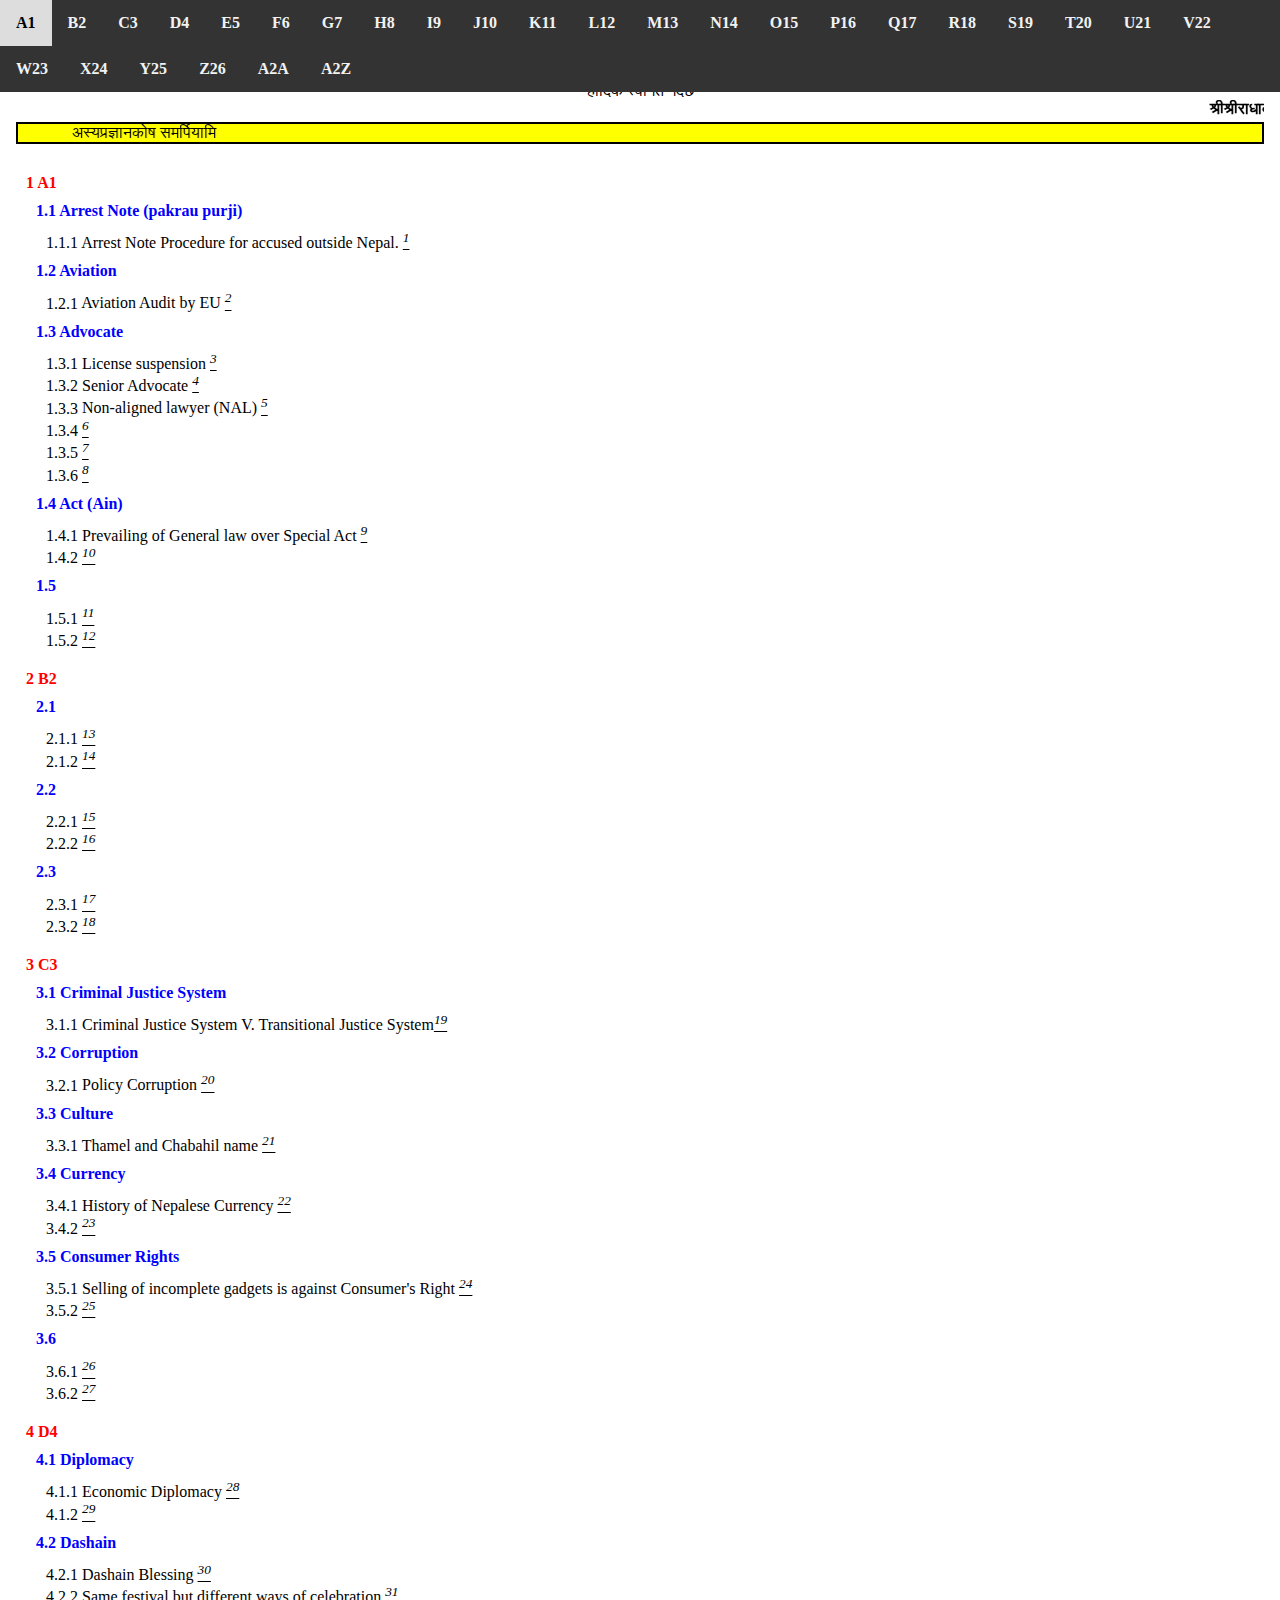
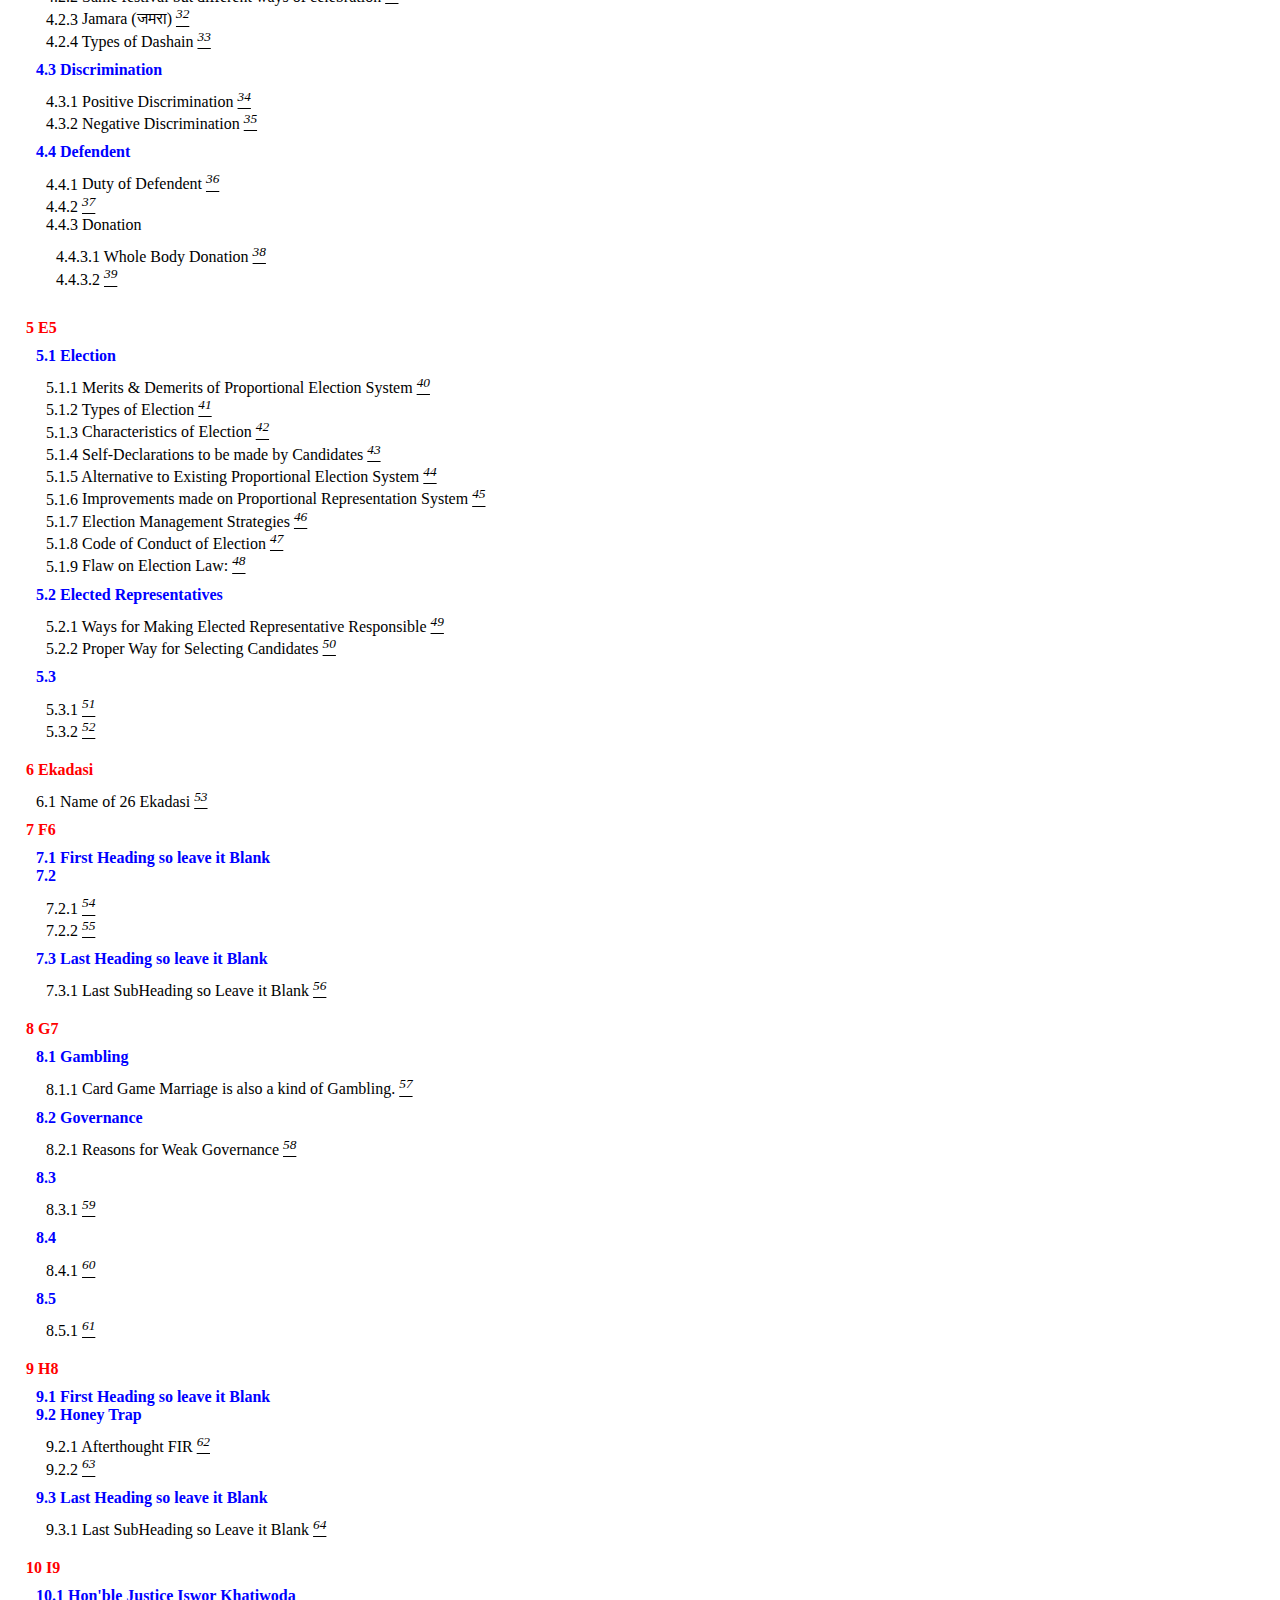
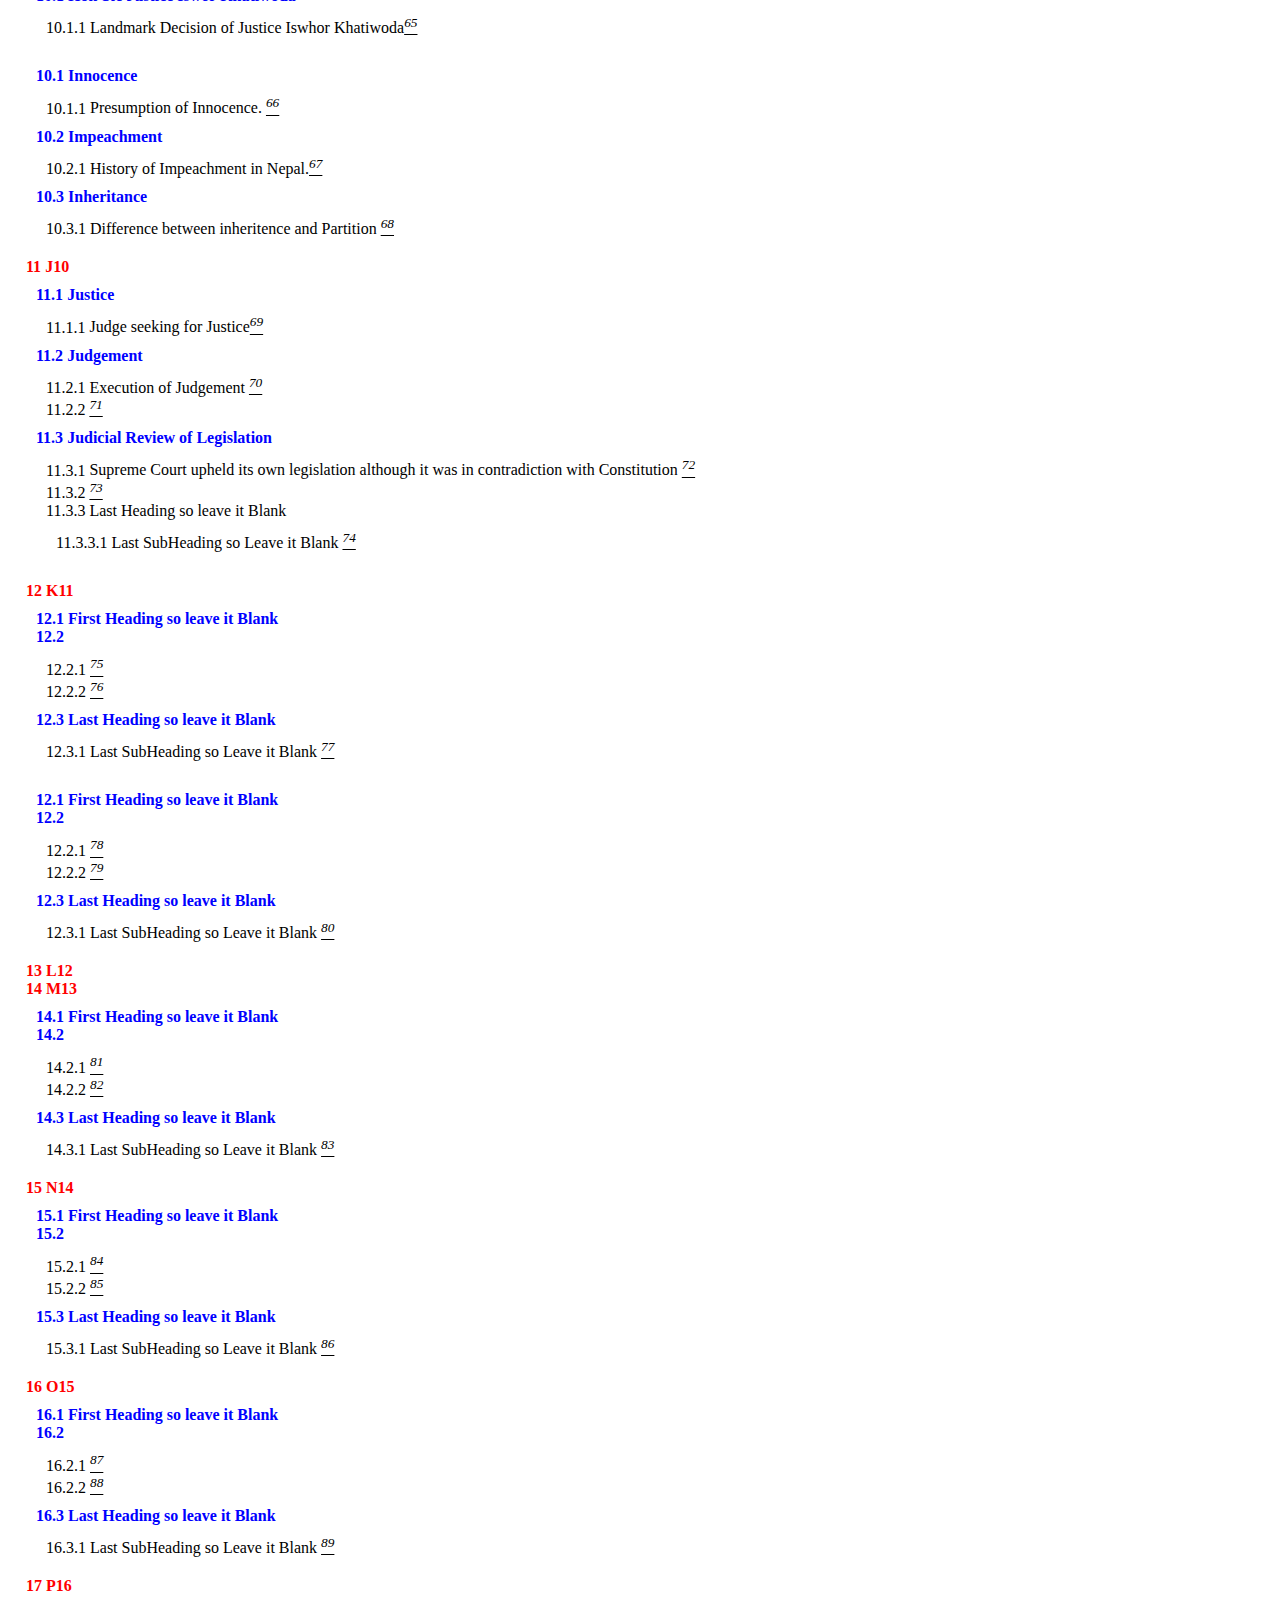
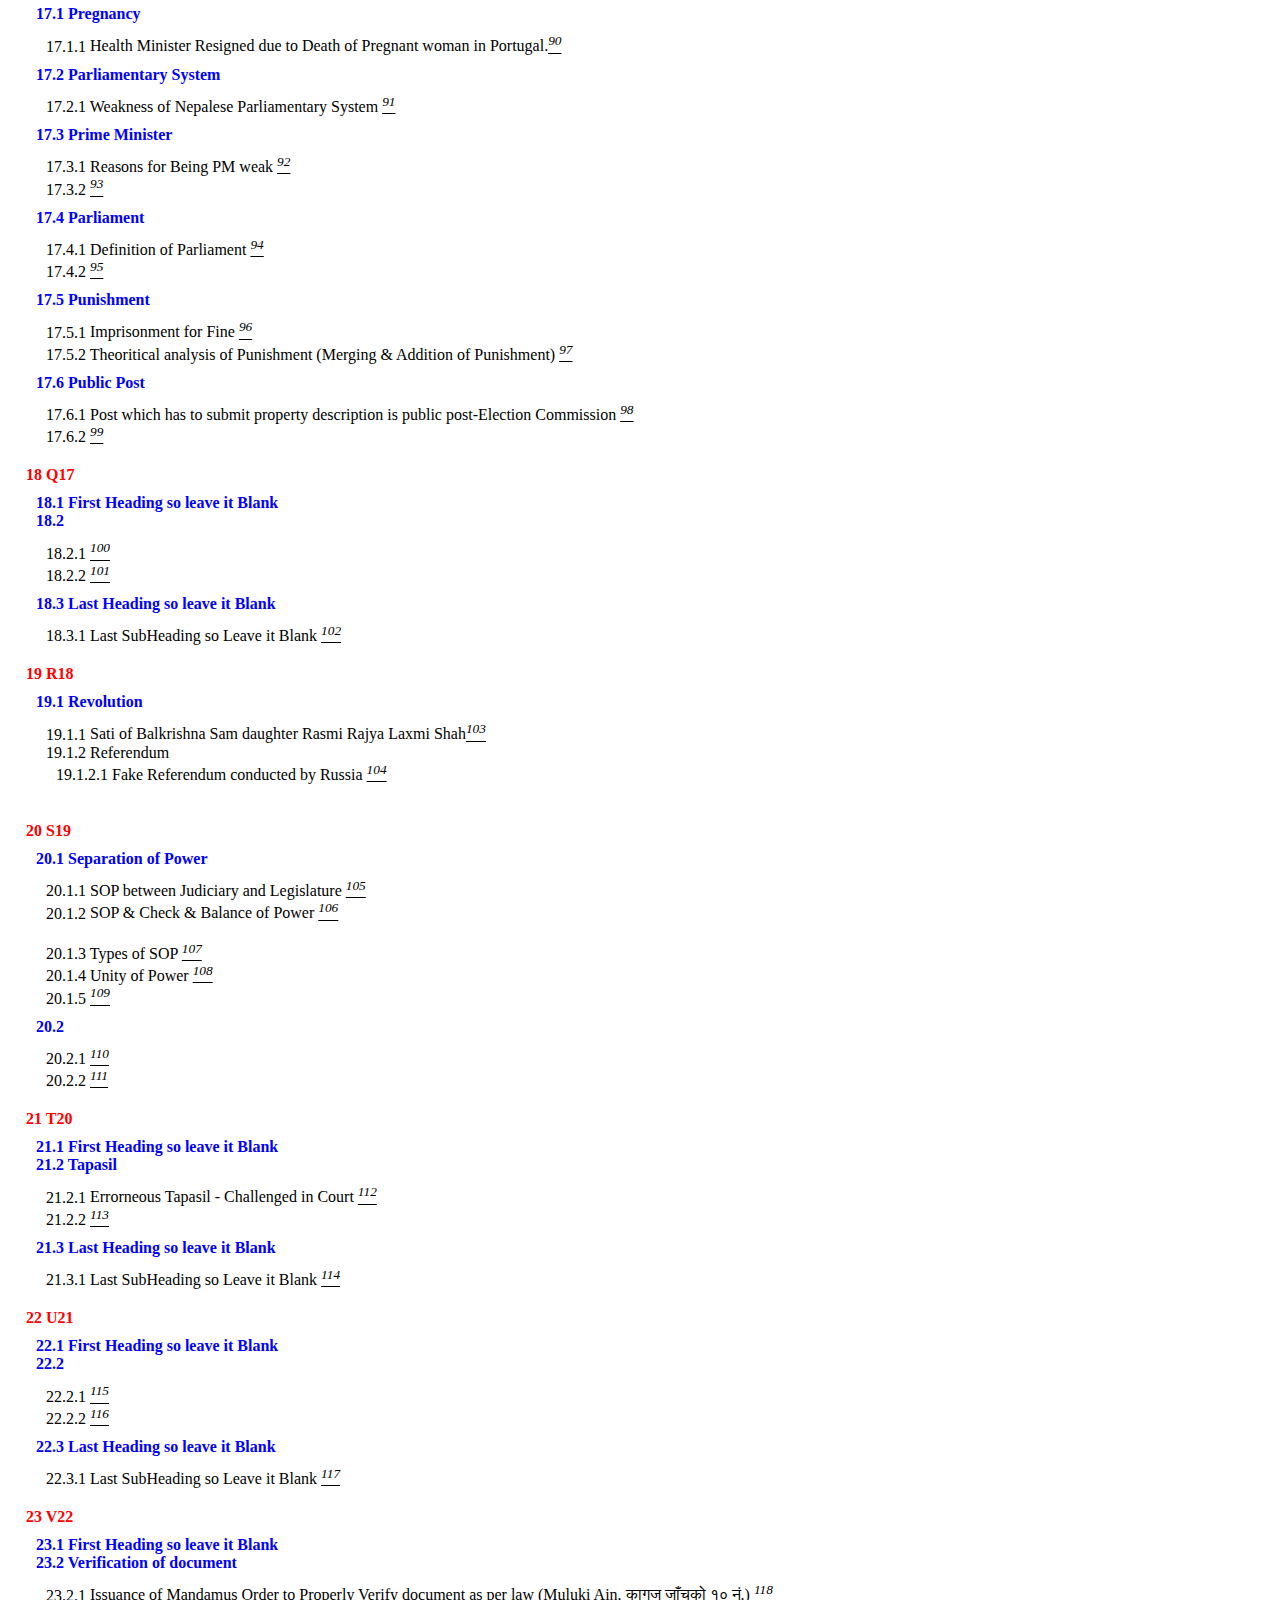
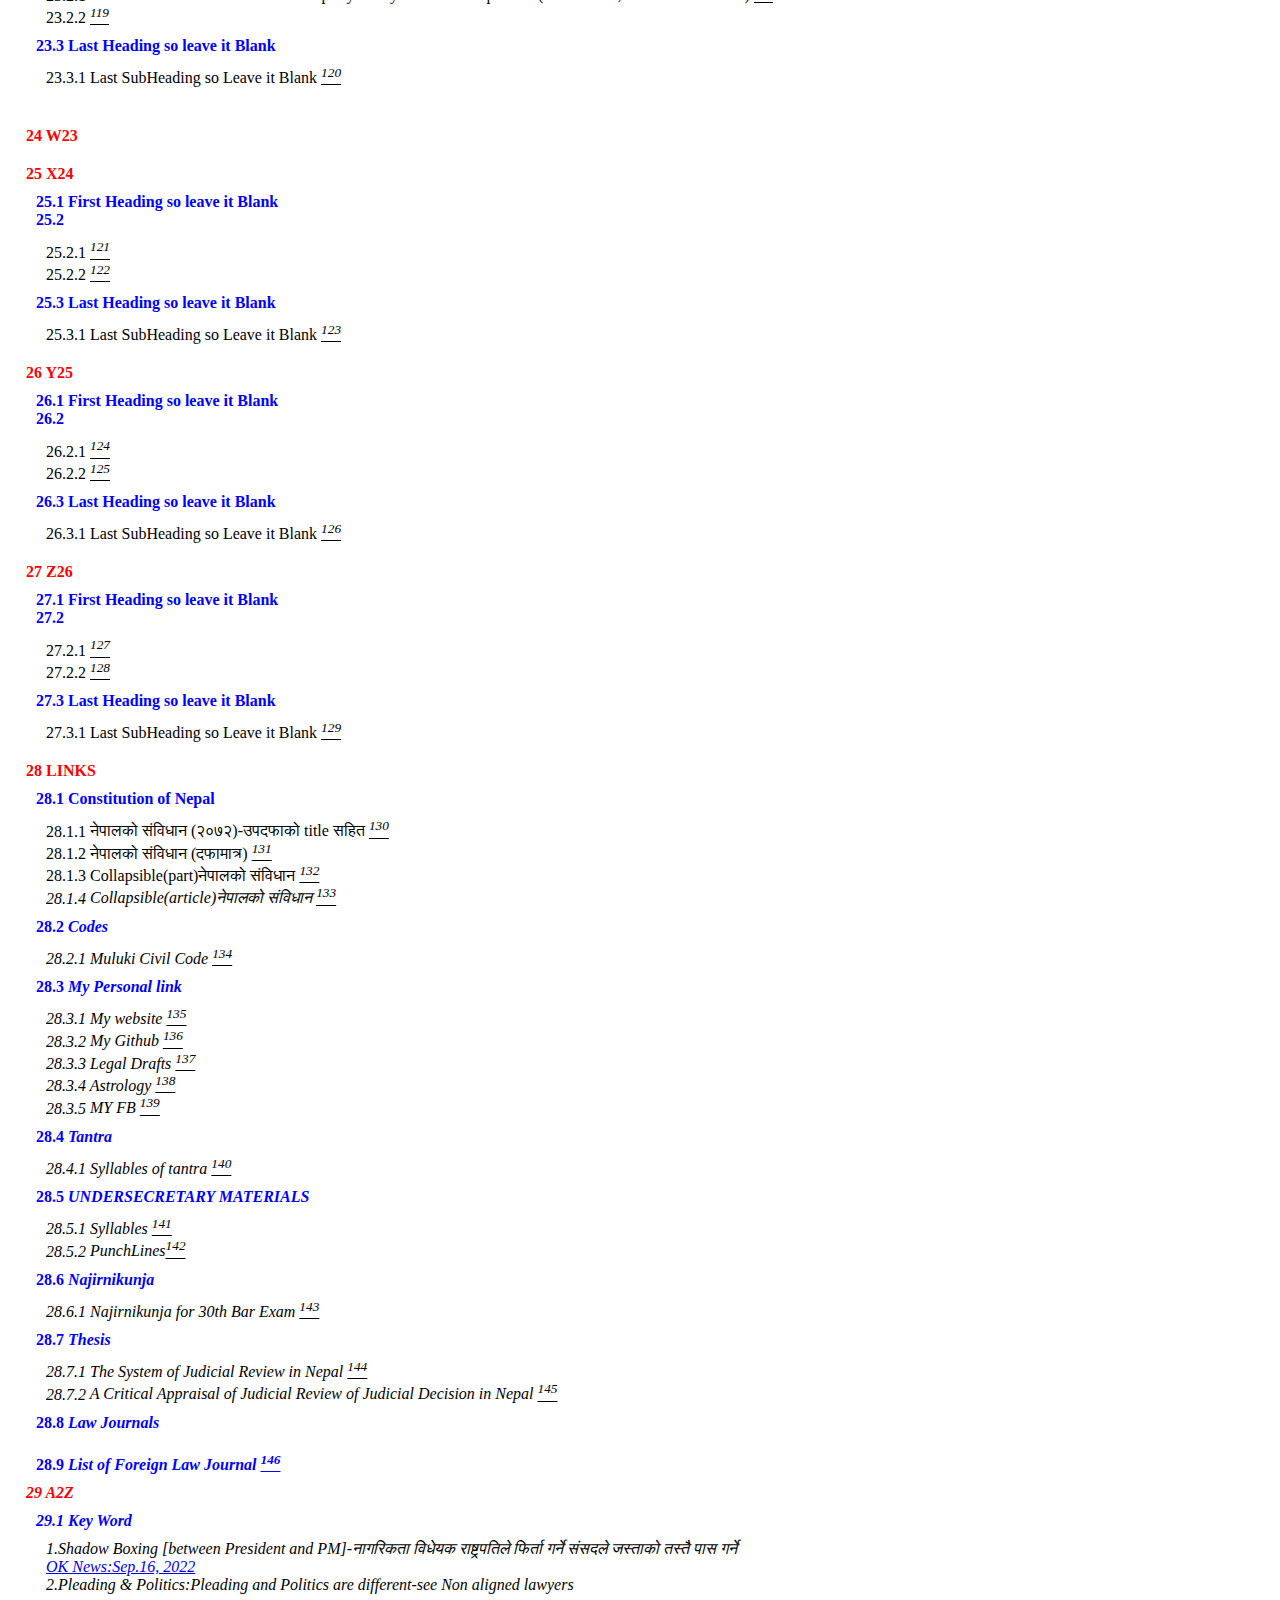
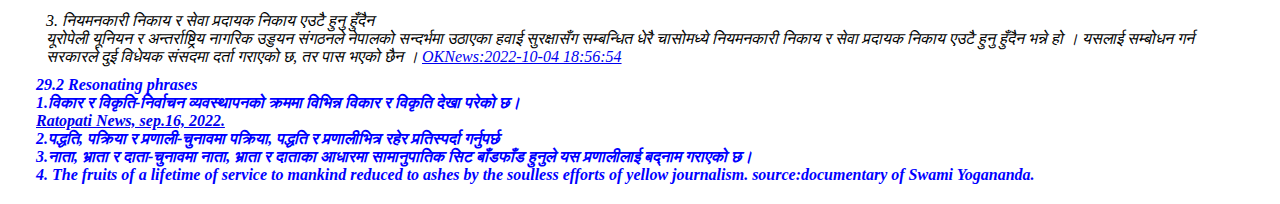
<file: index.html>
<!DOCTYPE html>
<html>

<head>
  <meta charset="UTF-8">
  <meta name="viewport" content="width=device-width, initial-scale=1">
  <meta name='viewport' content='width=device-width, initial-scale=1'>
  <title>Sri-Pragyakosh</title>
  <link rel="stylesheet" href="pragyakoshstyles.css">
</head>

<body>
  <div class="navbar">
    <a href="#A1">A1</a>
    <a href="#B2">B2</a>
    <a href="#C3">C3</a>
    <a href="#D4">D4</a>
    <a href="#E5">E5</a>
    <a href="#F6">F6</a>
    <a href="#G7">G7</a>
    <a href="#H8">H8</a>
    <a href="#I9">I9</a>
    <a href="#J10">J10</a>
    <a href="#K11">K11</a>
    <a href="#L12">L12</a>
    <a href="#M13">M13</a>
    <a href="#N14">N14</a>
    <a href="#O15">O15</a>
    <a href="#P16">P16</a>
    <a href="#Q17">Q17</a>
    <a href="#R18">R18</a>
    <a href="#S19">S19</a>
    <a href="#T20">T20</a>
    <a href="#U21">U21</a>
    <a href="#V22">V22</a>
    <a href="#W23">W23</a>
    <a href="#X24">X24</a>
    <a href="#Y25">Y25</a>
    <a href="#Z26">Z26</a>
    <a href="#A2A">A2A</a>
    <a href="#A2Z">A2Z</a>
  </div>
  <div class="linespacing">
    <a id="TOP"></a> <a href="#Bottom">Go To Bottom</a> <br>
    <div class="main">
      <center>प्रज्ञाकोष <br>हार्दिक स्वागत गर्दछ</center>
      <marquee><b>श्रीश्रीराधाकृष्णाभ्याम् नमः</b> <b>श्री गणेशायः नमः श्री सरस्वत्यै नमः <br></b> </marquee>
      <marquee direction="right" behavior="alternate" style="border:BLACK 2px SOLID; background-color: Yellow;">
        अस्यप्रज्ञानकोष समर्पियामि<b></b>
      </marquee>
      <ol id="A1style">
        <div id="A1" class="tabcontent">
          <a id="A1"></a>
          <li> A1
            <ol id="onedotonestyle">
              <li>
                <!-- Heading -->Arrest Note (pakrau purji)</a>
                <ol id="onedotonedotonestyle">
                  <li>
                    <!--SubHeading-->Arrest Note Procedure for accused outside Nepal. <i><input type="checkbox"
                        id="fn20220909T0848" /><label for="fn20220909T0848"><sup></sup></label> <span><br><br> <br>News:
                        Rape Charge
                        upon Sandip Lamichhane (Cricket Captain)
                        <!--Description--><a href="https://www.setopati.com/sports/cricket/281917" target="_blank">
                          Setopati News:Sep.9,2022</a> <br><br>
                      </span></i>
                  </li>
                </ol>
              <li>
                <!-- HeadingI -->Aviation
                <ol id="onedotonedotonestyle">
                  <li>
                    <!--SubHeadingI-I-->Aviation Audit by EU
                    <i><input type="checkbox" id="fn20221004T1849" /><label
                        for="fn20221004T1849"><sup></sup></label><span><br><br>OK News:बिहीबारदेखि कालोसूचीबारे यूरोपेली
                        यूनियनको अडिट
                        <!--Footnote of Subheading I-I--><a href="https://www.onlinekhabar.com/2022/10/1199967"
                          target="_blank">
                          <!--linktoappear-->OKNews:2022-10-04 18:51:34
                        </a><br><br>
                      </span></i>
                  </li>
                </ol>
              <li>
                <!-- Heading -->Advocate
                <ol id="onedotonedotonestyle">
                  <li>
                    <!--SubHeading-->License suspension <i><input type="checkbox" id="fn20220321T0848" /><label
                        for="fn20220321T0848"><sup></sup></label> <span><br><br> <br>
                        <!--Description-->Bar Council of India suspends 28 advocates in UP for malpractices of filing
                        fake claim-cases <a
                          href="https://timesofindia.indiatimes.com/city/lucknow/bar-council-of-india-suspends-28-advocates-in-up-for-malpractices-of-filing-fake-claim-cases/articleshow/87854288.cms"
                          target="_blank">Retrieved on March 21, 2022 </a> <br><br>
                      </span></i>
                  </li>
                  <li>
                    <!--SubHeadingI-I-->Senior Advocate
                    <i><input type="checkbox" id="fn20210917T1051" /><label for="fn20210917T1051"><sup></sup></label>
                      <span><br><br>
                        <!--Description of Subheading I-I-->Senior advocate are regarded as Judges of Judges. <a
                          href="http://lawyersforumnepal.com/verdict/index.php/verdict/article/view/161>."
                          target="_blank"> Date accessed: 03 sep. 2021.
                          <!--linktoappear-->
                        </a> <br><br>
                      </span></i>
                  <li>
                    <!--SubHeading I-II-->Non-aligned lawyer (NAL)
                    <i><input type="checkbox" id="fn20210917T1059" /><label for="fn20210917T1059"><sup></sup></label>
                      <span><br><br>
                        <!--Description  of Subheading I-II-->A Movement that tries to clarify that pleading and
                        politics is different disciplines & lawyers and lawmakers are different personality<a
                          href="http://lawyersforumnepal.com/verdict/index.php/verdict/article/view/161"
                          target="_blank">
                          <!--linktoappear-->Retrieved on Sep.3,2021
                        </a> <br><br>
                      </span></i>
                  </li>
                  <li>
                    <!--SubHeading I-II-->
                    <i><input type="checkbox" id="fn20221017T" /><label for="fn20221017T"><sup></sup></label>
                      <span><br><br>
                        <!--Description  of Subheading I-II--><a href="" target="_blank">
                          <!--linktoappear-->
                        </a> <br><br>
                      </span></i>
                  </li>
                  <li>
                    <!--SubHeading I-II-->
                    <i><input type="checkbox" id="fn20221017T" /><label for="fn20221017T"><sup></sup></label>
                      <span><br><br>
                        <!--Description  of Subheading I-II--><a href="" target="_blank">
                          <!--linktoappear-->
                        </a> <br><br>
                      </span></i>
                  </li>
                  <li>
                    <!--SubHeading I-II-->
                    <i><input type="checkbox" id="fn20221017T" /><label for="fn20221017T"><sup></sup></label>
                      <span><br><br>
                        <!--Description  of Subheading I-II--><a href="" target="_blank">
                          <!--linktoappear-->
                        </a> <br><br>
                      </span></i>
                  </li>
                </ol>
              <li>
                <!-- Heading-II -->Act (Ain)
                <ol id="onedotonedotonestyle">
                  <li>
                    <!--SubHeadingII-I-->Prevailing of General law over Special Act
                    <i><input type="checkbox" id="fn20221011T1800" /><label for="fn20221011T1800"><sup></sup></label>
                      <span><br><br>1.Muluki Penal Code, 2074 prevails over Military Act, 2063 for the offence of
                        Military Personnel outside barrack. <br><br>
                        2. Rape and Murder although committed inside Barrack, Muluki Penal Code prevail over Military
                        Act.
                        <br><br>
                        <!--Description of Subheading II-I--><a href="https://nkp.gov.np/full_detail/9167"
                          target="_blank">
                          <!--linktoappear-->Case: Ghaneshyam Soni V. HC Patan.[NKP:2076 Vol.5 D.No. 10494]
                        </a> <br><br>
                      </span></i>
                  </li>
                  <li>
                    <!--SubHeading II-II-->
                    <i><input type="checkbox" id="fn20221017T" /><label for="fn20221017T"><sup></sup></label>
                      <span><br><br>
                        <!--Description  of Subheading II-II--><a href="" target="_blank">
                          <!--linktoappear-->
                        </a> <br><br>
                      </span></i>
                  </li>
                </ol>
              <li>
                <!-- Heading-I-Copy -->
                <ol id="onedotonedotonestyle">
                  <li>
                    <!--SubHeading-I Copy-->
                    <i><input type="checkbox" id="fn20221017T" /><label for="fn20221017T"><sup></sup></label>
                      <span><br><br>
                        <!--Description of -I Copy--><a href="" target="_blank">
                          <!--linktoappear-->
                        </a> <br><br>
                      </span></i>
                  </li>
                  <li>
                    <!--SubHeading -II Copy-->
                    <i><input type="checkbox" id="fn20221017T" /><label for="fn20221017T"><sup></sup></label>
                      <span><br><br>
                        <!--Description  of Subheading -II Copy--><a href="" target="_blank">
                          <!--linktoappear-->
                        </a> <br><br>
                      </span></i>
                  </li>
                </ol>
            </ol>
        </div>
        <div id="B2" class="tabcontent">
          <a id="B2"></a>
          <li>B2
            <ol id="onedotonestyle">
              <li>
                <!-- HeadingI -->
                <ol id="onedotonedotonestyle">
                  <li>
                    <!--SubHeadingI-I-->
                    <i><input type="checkbox" id="fn20221017T" /><label for="fn20221017T"><sup></sup></label>
                      <span><br><br>
                        <!--Description of Subheading I-I--><a href="" target="_blank">
                          <!--linktoappear-->
                        </a> <br><br>
                      </span></i>
                  <li>
                    <!--SubHeading I-II-->
                    <i><input type="checkbox" id="fn20221017T" /><label for="fn20221017T"><sup></sup></label>
                      <span><br><br>
                        <!--Description  of Subheading I-II--><a href="" target="_blank">
                          <!--linktoappear-->
                        </a> <br><br>
                      </span></i>
                  </li>
                </ol>
              <li>
                <!-- Heading-II -->
                <ol id="onedotonedotonestyle">
                  <li>
                    <!--SubHeadingII-I-->
                    <i><input type="checkbox" id="fn20221017T" /><label for="fn20221017T"><sup></sup></label>
                      <span><br><br>
                        <!--Description of Subheading II-I--><a href="" target="_blank">
                          <!--linktoappear-->
                        </a> <br><br>
                      </span></i>
                  </li>
                  <li>
                    <!--SubHeading II-II-->
                    <i><input type="checkbox" id="fn20221017T" /><label for="fn20221017T"><sup></sup></label>
                      <span><br><br>
                        <!--Description  of Subheading II-II--><a href="" target="_blank">
                          <!--linktoappear-->
                        </a> <br><br>
                      </span></i>
                  </li>
                </ol>
              <li>
                <!-- Heading-I-Copy -->
                <ol id="onedotonedotonestyle">
                  <li>
                    <!--SubHeading-I Copy-->
                    <i><input type="checkbox" id="fn20221017T" /><label for="fn20221017T"><sup></sup></label>
                      <span><br><br>
                        <!--Description of -I Copy--><a href="" target="_blank">
                          <!--linktoappear-->
                        </a> <br><br>
                      </span></i>
                  </li>
                  <li>
                    <!--SubHeading -II Copy-->
                    <i><input type="checkbox" id="fn20221017T" /><label for="fn20221017T"><sup></sup></label>
                      <span><br><br>
                        <!--Description  of Subheading -II Copy--><a href="" target="_blank">
                          <!--linktoappear-->
                        </a> <br><br>
                      </span></i>
                  </li>
                </ol>
            </ol>
        </div>
        <div id="C3" class="tabcontent">
          <a id="C3"></a>
          <li>C3
            </a>
            <ol id="onedotonestyle">
              <li>Criminal Justice System
                <ol id="onedotonedotonestyle">
                  <li>Criminal Justice System V. Transitional Justice System<i><input type="checkbox"
                        id="fn20220901T2330" /><label for="fn20220901T2330"><sup></sup></label>
                      <span><br><br>News:Criminal Justice
                        System is not effective for resolving cases of armed conflict. Thus,
                        transitional justice system is essential-Govinda Bandi(law Minister) <a href="" target="_blank">
                          Online News:Sep.01, 2022</a> <br><br></span></i>
                </ol>
              <li>
                <!-- Heading -->Corruption
                <ol id="onedotonedotonestyle">
                  <li>
                    <!--SubHeading-->Policy Corruption <i><input type="checkbox" id="fn20220905T0736" /><label
                        for="fn20220905T0736"><sup></sup></label> <span><br><br>
                        <!--Description-->1.News: चुनावको मुखमा खरिद नियमावली संशोधन : खुल्लमखुल्ला
                        नीतिगत भ्रष्टाचार <a href="https://www.onlinekhabar.com/2022/09/1184412" target="_blank"> Online
                          News:Sep.5,2022</a> <br><br>
                        2. OK News:अख्तियारले सरकारलाई भन्यो– नीतिगत निर्णय के हो ? खुलाऊ <a
                          href="https://www.onlinekhabar.com/2022/09/1198628" target="_blank">OK News:2022-09-30
                          12:46:39</a><br><br>
                          3.Special Report:भ्रष्टाचारमा आश्चर्यजनक ‘राष्ट्रिय सहमति’ : आठ काण्ड जो चुनावी मुद्दा बनेनन् <a href="https://www.onlinekhabar.com/2022/10/1210904" target="_blank">OK News:2022-11-02 08:26:14</a>
                      </span></i>
                </ol>
              <li>
                <!-- Heading -->Culture
                <ol id="onedotonedotonestyle">
                  <li>
                    <!--SubHeading--> Thamel and Chabahil name
                    <i><input type="checkbox" id="fn20220907T0848" /><label for="fn20220907T0848"><sup></sup></label>
                      <span><br><br>Article: ठमेल होइन
                        थःबही, चाबेल होइन चाबही
                        <!--Description--><a href="https://www.setopati.com/opinion/166227" target="_blank"> Setopati
                          News:Sep.7,2022</a> <br><br>
                      </span></i>
                  </li>
                </ol>
              <li>
                <!-- HeadingI -->Currency
                <ol id="onedotonedotonestyle">
                  <li>
                    <!--SubHeadingI-I-->History of Nepalese Currency
                    <i><input type="checkbox" id="fn20221008T1115" /><label for="fn20221008T1115"><sup></sup></label>
                      <span><br><br>1. नोटको कथाः रंग बदलेन रु २० र रु ५०० ले, सिद्धिए रु १,२, २५ र २५०
                        <!--Description of Subheading I-I--><a
                          href="https://www.ratopati.com/story/267032/2022/10/8/nepalese-note-" target="_blank">
                          <!--linktoappear--> Ratopati Article: 2022-10-08 11:23:04
                        </a> <br><br>
                        2.यस्तो थियो पहिलो पटक नेपाली नोट प्रचलनमा ल्याउने श्री ३ जुद्ध शमशेरको इश्तिहार <a
                          href="https://ratopati.com/story/266682/2022/10/4/new-not-juddha-shumsher-">Ratopati
                          Article:2022-10-08 11:27:47</a> <br><br>
                      </span></i>
                  </li>
                  <li>
                    <!--SubHeading I-II-->
                    <i><input type="checkbox" id="fn20221017T" /><label for="fn20221017T"><sup></sup></label>
                      <span><br><br>
                        <!--Description  of Subheading I-II--><a href="" target="_blank">
                          <!--linktoappear-->
                        </a> <br><br>
                      </span></i>
                  </li>
                </ol>
              <li>
                <!-- Heading-II --> Consumer Rights
                <ol id="onedotonedotonestyle">
                  <li>
                    <!--SubHeadingII-I-->Selling of incomplete gadgets is against Consumer's Right
                    <i><input type="checkbox" id="fn20221017T" /><label for="fn20221017T"><sup></sup></label>
                      <span><br><br>Apple Company Fined by Brazilian Court
                        <!--Description of Subheading II-I--><a href="https://www.onlinekhabar.com/2022/10/1205999"
                          target="_blank">
                          <!--linktoappear-->OK News:2022-10-18 19:33:18
                        </a> <br><br>
                      </span></i>
                  </li>
                  <li>
                    <!--SubHeading II-II-->
                    <i><input type="checkbox" id="fn20221017T" /><label for="fn20221017T"><sup></sup></label>
                      <span><br><br>
                        <!--Description  of Subheading II-II--><a href="" target="_blank">
                          <!--linktoappear-->
                        </a> <br><br>
                      </span></i>
                  </li>
                </ol>
              <li>
                <!-- Heading-I-Copy -->
                <ol id="onedotonedotonestyle">
                  <li>
                    <!--SubHeading-I Copy-->
                    <i><input type="checkbox" id="fn20221017T" /><label for="fn20221017T"><sup></sup></label>
                      <span><br><br>
                        <!--Description of -I Copy--><a href="" target="_blank">
                          <!--linktoappear-->
                        </a> <br><br>
                      </span></i>
                  </li>
                  <li>
                    <!--SubHeading -II Copy-->
                    <i><input type="checkbox" id="fn20221017T" /><label for="fn20221017T"><sup></sup></label>
                      <span><br><br>
                        <!--Description  of Subheading -II Copy--><a href="" target="_blank">
                          <!--linktoappear-->
                        </a> <br><br>
                      </span></i>
                  </li>
                </ol>
            </ol>
            <!-- C-End -->
            <div id="D4" class="tabcontent">
              <a id="D4"></a>
          <li>D4
            </a>
            <ol id="onedotonestyle">
              <li>
                <!-- HeadingI -->Diplomacy
                <ol id="onedotonedotonestyle">
                  <li>
                    <!--SubHeadingI-I-->Economic Diplomacy
                    <i><input type="checkbox" id="fn20220925T1246" /><label for="fn20220925T1246"><sup></sup></label>
                      <span><br><br>
                        <!--Description of Subheading I-I-->नेपालको वाणिज्य कूटनीति : टिठलाग्दो भूमिका<a
                          href="https://www.onlinekhabar.com/2022/09/1195575" target="_blank">
                          <!--linktoappear-->OK News:2022-09-25 12:48:05
                        </a> <br><br>
                      </span></i>
                  <li>
                    <!--SubHeading I-II-->
                    <i><input type="checkbox" id="fn20221017T" /><label for="fn20221017T"><sup></sup></label>
                      <span><br><br>
                        <!--Description  of Subheading I-II--><a href="" target="_blank">
                          <!--linktoappear-->
                        </a> <br><br>
                      </span></i>
                  </li>
                </ol>
              <li>
                <!-- Heading-II -->Dashain
                <ol id="onedotonedotonestyle">
                  <li>
                    <!--SubHeadingII-I-->Dashain Blessing
                    <i><input type="checkbox" id="fn20220923T1321" /><label for="fn20220923T1321"><sup></sup></label>
                      <span><br><br>
                        <!--Description of Subheading II-I-->BBC:दशैँ: टीकाको अर्को आकर्षण आशीर्वाद पनि, टीका लगाइदिँदा
                        भनिने श्लोकका विशेषता यस्ता छन्<a href="https://www.bbc.com/nepali/news-49960617"
                          target="_blank">
                          <!--linktoappear-->BBC Nepali 2022-09-30 13:24:36
                        </a> <br><br>
                      </span></i>
                  </li>
                  <li>
                    <!--SubHeading II-II-->Same festival but different ways of celebration
                    <i><input type="checkbox" id="fn20221010T0758" /><label for="fn20221010T0758"><sup></sup></label>
                      <span><br><br>दशैँ: ठाउँ र समुदाय अनुसार दशैँको फरक संस्कृति, रातो, सेतो, कालो र पहेँलो टीकाको पनि
                        प्रचलन
                        <!--Description  of Subheading II-II--><a href="https://www.bbc.com/nepali/58914514"
                          target="_blank">
                          <!--linktoappear-->BBC News:2022-10-10 07:56:07
                        </a> <br><br>
                      </span></i>
                  </li>
                  <li>
                    <!--SubHeading-->Jamara (जमरा)
                    <i><input type="checkbox" id="fn20221010T0801" /><label
                        for="fn20221010T0801"><sup></sup></label><span><br><br>दशैँको जमरा र इरानी नयाँ वर्षको जमराबीच
                        यस्ता छन् समानता
                        <!--Footnotes-I --><a href="https://www.bbc.com/nepali/news-49943896" target="_blank">
                          <!--linktoappear-->BBC Article: 2022-10-10 08:02:45
                        </a><br><br>
                        <!--Footnotes-II --><a href="" target="_blank">
                          <!--linktoappear-->
                        </a><br><br>
                      </span></i>
                  </li>
                  <li>
                    <!--SubHeading-->Types of Dashain
                    <i><input type="checkbox" id="fn20221010T0807" /><label
                        for="fn20221010T0807"><sup></sup></label><span><br><br>दशैँ: एक वर्षमा कतिवटा नवरात्रि, के चैतको
                        दशैँ असोजमा सारिएको हो
                        <!--Footnotes-I --><a href="https://www.bbc.com/nepali/news-63081560" target="_blank">
                          <!--linktoappear-->BBC Article:2022-10-10 08:08:01
                        </a><br><br>
                        <!--Footnotes-II --><a href="" target="_blank">
                          <!--linktoappear-->
                        </a><br><br>
                      </span></i>
                  </li>
                </ol>
              <li>
                <!-- Heading-I-Copy -->Discrimination
                <ol id="onedotonedotonestyle">
                  <li>
                    <!--SubHeading-I Copy-->Positive Discrimination
                    <i><input type="checkbox" id="fn20221017T" /><label for="fn20221017T"><sup></sup></label>
                      <span><br><br>
                        <!--Description of -I Copy--><a href="" target="_blank">
                          <!--linktoappear-->
                        </a> <br><br>
                      </span></i>
                  </li>
                  <li>
                    <!--SubHeading -II Copy-->Negative Discrimination
                    <i><input type="checkbox" id="fn20221011T0957" /><label for="fn20221011T0957"><sup></sup></label>
                      <span><br><br>
                        <!--Description  of Subheading -II Copy-->Lesser punishment for raping a prostitute (provision
                        of Muluki Ain, No.7 of Rape Chapter) was a negative discrimination.But Constitution envisioned
                        only positive discriminataion.This was challenged by in Adv. Sapana Pradhan Malla V. HMG and
                        Other (Writ No. 56 of 2058) & SC declared it void under Art. 88(1) being inconsistent with Art.
                        1<a href="https://shivaprasadacharya.github.io/judicialreview.git.io/" target="_blank">
                          <!--linktoappear-->Original Source: Doctorate Thesis- The System of Judicial Review in
                          Nepal(2007,Chapter 6, pp.315-316) by Bhimarjun Acharya.
                        </a> <br><br>
                      </span></i>
                  </li>
                </ol>
              <li>
                <!-- Heading-II --> Defendent
                <ol id="onedotonedotonestyle">
                  <li>
                    <!--SubHeadingII-I-->Duty of Defendent
                    <i><input type="checkbox" id="fn20221011T1848" /><label
                        for="fn20221011T1848"><sup></sup></label><span><br><br>1. अदालतमा बयान गर्दा खुलाएको वतनमा पछि
                        कुनै परिवर्तन भएमा सो कुराको जानकारी अदालतलाई दिनु सम्बन्धित व्यक्तिको कर्तव्य बन्दछ ।
                        <!--Description of Subheading II-I--><a href="https://nkp.gov.np/full_detail/9055"
                          target="_blank">
                          <!--linktoappear-->सुनिल तामाङ वि. उच्च अदालत पाटन, ललितपुरसमेत NKP:2075 Vol.5 D.No. 10004
                        </a><br><br>
                      </span></i>
                  </li>
                  <li>
                    <!--SubHeading II-II-->
                    <i><input type="checkbox" id="fn20221010T" /><label
                        for="fn20221010T"><sup></sup></label><span><br><br>
                        <!--Description  of Subheading II-II--><a href="" target="_blank">
                          <!--linktoappear-->
                        </a><br><br>
                      </span></i>
                  </li>
                  <li>
                    <!-- Heading-II -->Donation
                    <ol id="onedotonedotonestyle">
                      <li>
                        <!--SubHeadingII-I-->Whole Body Donation
                        <i><input type="checkbox" id="fn20221017T1246" /><label
                            for="fn20221017T1246"><sup></sup></label><span><br><br>शताब्दी पुरुष : अब चिकित्साशास्त्रका
                            विद्यार्थीका लागि प्रयोगशाला (सत्यमोहन जोशी)
                            <!--Description of Subheading II-I--><a href="https://www.onlinekhabar.com/2022/10/1205748"
                              target="_blank">
                              <!--linktoappear-->OK News: 2022-10-17 12:47:40
                            </a><br><br>
                          </span></i>
                      </li>
                      <li>
                        <!--SubHeading II-II-->
                        <i><input type="checkbox" id="fn20221017T" /><label
                            for="fn20221017T"><sup></sup></label><span><br><br>
                            <!--Description  of Subheading II-II--><a href="" target="_blank">
                              <!--linktoappear-->
                            </a><br><br>
                          </span></i>
                      </li>
                    </ol>
        </div>
        <div id="E5" class="tabcontent">
          <a id="E5"></a>
          <li>E5
            </a>
            <ol id="onedotonestyle">
              <li>
                <!-- HeadingI -->Election
                <ol id="onedotonedotonestyle">
                  <li>
                    <!--SubHeadingI-I-->Merits & Demerits of Proportional Election System
                    <i><input type="checkbox" id="fn20220916T1827" /><label for="fn20220916T1827"><sup></sup></label>
                      <span><br><br>
                        <!--Description of Subheading I-I-->A. MERITS <br><br> 1. It is Cheap <br>
                        2.It is Inclusive <br><br>
                        B.DEMERITS<br><br>
                        1.नाता,भ्राता वा दाताका आधारमा समानुपातिक सिट वितरण हुनु-Bhoraj Pokhrel। <br>[समानुपातिक
                        प्रणालीको मौलिकता वा सिद्धान्त यो हुँदै होइन। तर,जानी–नजानी गरिएका दलहरूका गलत अभ्यास र
                        क्रियाकलापले प्रणाली नै बदनाम हुँदै गयो।]<a
                          href="https://www.ratopati.com/story/263671/2022/9/16/election-" target="_blank">
                          <!--linktoappear-->Ratopati News,Sep.16, 2022
                        </a> <br><br>
                        2. पहुँच र पैसाका भरमा व्यक्तिलाई सूचिको शीरस्थानमा समेटिनु <br>
                        <a href="https://www.onlinekhabar.com/2022/10/1200878" target="_blank">OK News: 2022-10-08
                          09:56:40</a> <br><br>
                        3. पहुँचवालाको राइँदाइँ, मापदण्डको उल्लंघन हुनु <br>
                        <a href="https://www.onlinekhabar.com/2022/10/1200180" target="_blank">OK News:2022-10-08
                          10:12:00</a> <br><br>
                        4. नेपाल निर्वाचनः दलका समानुपातिक सूचीमा केन्द्रीय नेतादेखि श्रीमतीसम्म, विश्लेषक के भन्छन्
                        <br>
                        <a href="https://www.bbc.com/nepali/news-63190317" target="_blank">BBC Article:2022-10-10
                          07:47:59</a> <br><br>
                      </span></i>
                  <li>
                    <!--SubHeading I-II-->Types of Election
                    <i><input type="checkbox" id="fn20220916T1837" /><label for="fn20220916T1837"><sup></sup></label>
                      <span><br><br>
                        <!--Description  of Subheading I-II-->1.First Pass the Post System <br>[for Local Executive Body
                        Election] <br> 2.Proportional Election System <br>[पूर्ण समानुपातिकको सबैभन्दा राम्र्रो प्रयोग
                        ‘स्क्यानडिनेभिया’ (डेनमार्क,नर्वे,स्विडेन,फिनल्यान्ड लगायत) देशमा भएको छ ] <br> 3. Mixed System
                        <br>[for HOR & Province Assembly]<a href="" target="_blank">
                          <!--linktoappear-->
                        </a> <br><br>
                      </span></i>
                  </li>
                  <li>
                    <!--SubHeading-I -->Characteristics of Election
                    <i><input type="checkbox" id="fn20220916T2002" /><label for="fn20220916T2002"><sup></sup></label>
                      <span><br><br>
                        <!--Description of -I -->1.It must be free, fair and fearless <br>2. It is backbone of
                        Democracy-Court Pronouncement <br>[निर्वाचन लोकतन्त्रको प्राणवायु हो।] <br>3. Ballot must be
                        protected not by Bullet but by the Parties and their members <br>4.Ownership of Election should
                        be taken by Political Parties <a href="" target="_blank">
                          <!--linktoappear-->
                        </a> <br><br>
                      </span></i>
                  </li>
                  <li>
                    <!--SubHeading -II-->Self-Declarations to be made by Candidates
                    <i><input type="checkbox" id="fn20221010T0742" /><label for="fn20221010T0742"><sup></sup></label>
                      <span><br><br>
                        <!--Description  of Subheading -II --> <a href="https://www.bbc.com/nepali/news-63183393"
                          target="_blank">
                          <!--linktoappear-->BBC News:2022-10-10 07:44:02
                        </a> <br><br>
                      </span></i>
                  </li>
                  <li>
                    <!--SubHeading -II -->Alternative to Existing Proportional Election System
                    <i><input type="checkbox" id="fn20220916T2015" /><label for="fn20220916T2015"><sup></sup></label>
                      <span><br><br>
                        <!--Description  of Subheading -II -->1.दलहरूलाई मात्र मत नदिई दल र बन्द सूचीमा रहेका
                        उम्मेदवारलाई नै प्राथमिकताका आधारमा मत दिने भन्ने विकल्प <br>
                        2. पूरै देशलाई एउटै निर्वाचन क्षेत्र मान्ने राष्ट्रिय सूचीबाट छनौट गर्ने <br>
                        3. राष्ट्रियस्तरमा संसदमा प्रतिनिधित्व गराउन कुल सिटको केही प्रतिशत राष्ट्रिय सूचीबाट र अरु सिट
                        सम्बन्धित प्रदेशको लिस्टबाट छनोट गर्ने <br>
                        4.बहु–सदस्यीय निर्वाचन प्रणाली। ठूला निर्वाचन क्षेत्र अर्थात् उदाहरणका लागि,नौ वा सोभन्दा बढी
                        सिट भएका निर्वाचन क्षेत्र कायम गरी त्यस भित्रैबाट त्यो निर्वाचन क्षेत्रको जनसंख्याको स्वरूप
                        अनुसार प्रतिनिधित्व गराउने गरी प्रत्यक्ष निर्वाचन प्रणाली अर्थात् पहिलो हुने निर्वाचित हुने
                        प्रणालीमै पनि जान सकिन्छ <br>[यसमा एउटै प्रणालीबाट दुवै प्रणालीले दिने परिणाम प्राप्त हुन सक्छ]
                        <br> <a href="https://www.ratopati.com/story/263671/2022/9/16/election-" target="_blank">
                          <!--linktoappear-->Opinion:Bhoraj Pokharel, Ratiopati, Sep.16, 2022
                        </a> <br><br>
                      </span></i>
                  </li>
                  <li>
                    <!--SubHeading II-II-->Improvements made on Proportional Representation System
                    <i><input type="checkbox" id="fn20220916T2011" /><label for="fn20220916T2011"><sup></sup></label>
                      <span><br><br>
                        <!--Description  of Subheading II-II-->1. आवाजविहीन वर्ग नआउन सक्छ भन्ने आकलन गरी संविधानसभाका
                        बेला समानुपातिकका लागि ‘थ्रेसहोल्ड’ (न्यूनतम मतको सीमा) राखिएन। थ्रेसहोल्ड नराख्दा त्यतिबेला एक
                        खालको विकृति देखियो। त्यो अनुभवका आधारमा कानुन संशोधन गरेर थ्रेसहोल्ड राखिएको छ। <br> 2.सुरुमा
                        लिस्टमा आधारित प्रणाली नभई खुला लिस्टमा आधारित हुँदा समानुपातिकका लागि पठाइएको सूचीको सुरुका
                        मानिसलाई नल्याएर अन्तिमतिर नाम रहेका मानिसलाई ल्याउने पनि गरियो। आफ्नै अनुभवका आधारमा यसमा
                        सुरुकै मानिसलाई ल्याउनुपर्ने व्यवस्था गरियो। <br> <a href="" target="_blank">
                          <!--linktoappear-->
                        </a> <br><br>
                      </span></i>
                  </li>
                  <li>
                    <!--SubHeading II-II-->Election Management Strategies
                    <i><input type="checkbox" id="fn20220916T2251" /><label for="fn20220916T2251"><sup></sup></label>
                      <span><br><br>
                        <!--Description  of Subheading II-II-->अहिले हामीकहाँ निर्वाचनको व्यवस्थापन एवं सुरक्षाका लागि
                        राज्यको खर्च पनि बढ्दो छ । जसलाई निम्न उपायद्वारा न्यूनीकरण गर्न सकिन्छ <br>1.निर्वाचन
                        व्यवस्थापन विकेन्द्रीत गर्ने, यसले गर्दा व्यवस्थापनको जटिलता र खर्च कम गर्छ। <br> मुलुक संघात्मक
                        शासन प्रणालीमा गइसकेको छ । स्थानीय स्तरमै निर्वाचित सरकार छन् । आयोगबाट हुँदै आएका
                        निर्वाचनसम्बन्धी धेरै काम स्थानीय सरकारको अगुवाइमा गर्न सकिन्छ । उदाहरणका लागिः <br> (क) मतदाता
                        नामावलीको काम स्थानीय तहले राम्रोसँग सम्पन्न गर्न सक्छ । <br>(ख) बुथकहाँ राख्दा उचित हुन्छ भन्ने
                        उसलाई धेरै थाहा हुन्छ । <br>(ग) निर्वाचनका लागि कर्मचारीको व्यवस्थापन पनि स्थानीय तहले गर्न सक्छ
                        । <br> (घ) मतदाता शिक्षाको काम स्थानीय तहलाई जिम्मा दिने हो भने उसले स्थानीय अवस्था हेरी उपयुक्त
                        कार्यक्रम बनाई लागू गर्न सक्छ । <br>(ङ) मतपत्रको छपाई र व्यवस्थापन जस्ता काम समेत स्थानीय
                        निकायले गर्न सक्ने हैसियत राख्छन् । <br> (च) यसबाट आयोगले आफूलाई नीति निर्माण,निर्वाचन सुधारका
                        कुरा,अनुगमन तथा इन्फोर्समेन्टजस्ता महत्वपूर्ण काममा केन्द्रित गर्न सक्छ । <br><a
                          href="https://www.ratopati.com/story/263671/2022/9/16/election-" target="_blank">
                          <!--linktoappear-->Ratopati: Opinion by Bhoraj Pokhrel (Ex- Election Commissioner)
                        </a> <br><br>
                      </span></i>
                  </li>
                  <li>
                    <!--Sub-Heading II-II--> Code of Conduct of Election
                    <i><input type="checkbox" id="fn20220923T0811" /><label for="fn20220923T0811"><sup></sup></label>
                      <span><br><br>
                        <!--Description  of Subheading II-II-->1. 1. News:कर्मचारी सरुवा नगर्न निर्वाचन आयोगको निर्देशन
                        <br><a href="https://www.onlinekhabar.com/2022/09/1195518" target="_blank">OK News:Sep.23, 2022.
                          <!--linktoappear-->
                        </a> <br> <br>
                        <!--Description  of Subheading I-II-->2. 2. News: निर्वाचन आयोगले अर्थसँग माग्यो चुनाव
                        घोषणापछिका
                        रकमान्तरको विवरण<a href="https://www.onlinekhabar.com/2022/09/1195700" target="_blank">
                          <!--linktoappear-->OK News: Sep.23, 2022
                        </a><br><br>
                        3. Proper Ways of publicing in election <br>
                        <a href="https://www.facebook.com/watch/?v=600118925194980">fb video:2022-10-17 20:55:46</a>
                      </span></i>
                  </li>
                  <li>
                    <!--SubHeading-->Flaw on Election Law:
                    <i><input type="checkbox" id="fn20221009T1950" /><label
                        for="fn20221009T1950"><sup></sup></label><span><br><br> आरोपितले चुनाव लड्न पाउने, जिते सांसद
                        हुन नपाउने
                        <!--Footnotes-I --><a href="https://www.onlinekhabar.com/2022/10/1202068" target="_blank">
                          <!--linktoappear-->OKNews:2022-10-09 19:52:44
                        </a><br><br>
                        <!--Footnotes-II --><a href="" target="_blank">
                          <!--linktoappear-->
                        </a><br><br>
                      </span></i>
                  </li>
                </ol>
              <li>
                <!-- Heading-II -->Elected Representatives
                <ol id="onedotonedotonestyle">
                  <li>
                    <!--SubHeadingII-I-->Ways for Making Elected Representative Responsible
                    <i><input type="checkbox" id="fn20220916T2223" /><label for="fn20220916T2223"><sup></sup></label>
                      <span><br><br>
                        <!--Description of Subheading II-I-->1.Right to Reject:
                        निर्वाचित निकायमा छानिने उम्मेदवार खराब परे भने ‘राइट टु रिजेक्ट’ (नो भोट) व्यवस्था गर्ने
                        <br>2.Right to Recall: निर्वाचित प्रतिनिधिले खराब काम गरेमा ‘राइट टु रिकल’ (प्रत्यावहान)को
                        व्यवस्था गर्ने <a href="" target="_blank">
                          <!--linktoappear-->
                        </a> <br><br>
                      </span></i>
                  </li>
                  <li>
                    <!--SubHeading II-II-->Proper Way for Selecting Candidates
                    <i><input type="checkbox" id="fn20220916T2300" /><label for="fn20220916T2300"><sup></sup></label>
                      <span><br><br>
                        <!--Description  of Subheading II-II--> 1. Primary Election: उच्च नेताको हातको टीका लगाएर
                        उम्मेदवारी पाउने भएपछि ऊ जनतामा होइन,नेता कहाँ धाउन थाल्छ । अपारदर्शी टिकट वितरणले गर्दा टिकट
                        नपाएकाहरू दल त्याग्नतिर,अर्को दलबाट उठ्न,स्वतन्त्र बन्न,चुपचाप बस्न वा अन्तर्घाततिर लाग्न सक्छन्
                        । म नभए ऊ पनि नहोस् भन्ने उम्मेदवारको मनोभावनाका कारण दलहरूले सिट गुमाएका पनि छन् । त्यसैले यसमा
                        मेरो सुझाव हो,प्राइमेरी इलेक्सन । अर्थात्,उम्मेदवार हुनेहरूका बीचमा उम्मेदवार छान्न प्रारम्भिक
                        चुनाव गर्न सकिन्छ । यसमा नेताले होइन,कार्यकर्ताले उम्मेदवार छान्दछन् । यसरी आएको उम्मेदवारलाई
                        सघाउन पार्टीभित्रका अन्य आकांक्षी उम्मेदवार पनि लाग्न सक्छन् । <br><a
                          href="https://www.ratopati.com/story/263671/2022/9/16/election-" target="_blank">
                          <!--linktoappear-->Ratopati: Opinion by Bhoraj Pokhrel (Ex- Election Commissioner)
                        </a> <br><br>
                      </span></i>
                  </li>
                </ol>
              <li>
                <!-- Heading-I-Copy -->
                <ol id="onedotonedotonestyle">
                  <li>
                    <!--SubHeading-I Copy-->
                    <i><input type="checkbox" id="fn20221017T" /><label for="fn20221017T"><sup></sup></label>
                      <span><br><br>
                        <!--Description of -I Copy--><a href="" target="_blank">
                          <!--linktoappear-->
                        </a> <br><br>
                      </span></i>
                  </li>
                  <li>
                    <!--SubHeading -II Copy-->
                    <i><input type="checkbox" id="fn20221017T" /><label for="fn20221017T"><sup></sup></label>
                      <span><br><br>
                        <!--Description  of Subheading -II Copy--><a href="" target="_blank">
                          <!--linktoappear-->
                        </a> <br><br>
                      </span></i>
                  </li>
                </ol>
            </ol>
          <li>Ekadasi
            <ol id="onedotonedotonestyle">
              <li>
                <!--SubHeading-->Name of 26 Ekadasi
                <i><input type="checkbox" id="fn20220914T0848" /><label for="fn20220914T0848"><sup></sup></label>
                  <span><br><br>
                    उत्पन्ना मोक्षा सफला पुत्रा <br>
                    षट्तिला जया विजया अमला <br>
                    पापिनी कामिनी बरूथी मोहिनी <br>
                    अपरा निर्जला योगिनी शयनी <br>
                    कामिका पुत्र अजा वर्तिनी <br>
                    इन्दिरा पाप रमा बोधिनी <br>
                    पद्मिनी परमा एकादशी जान <br>
                    अन्न त्यागी हरि भजन गान <br>
                    पारण गर्नू गरी मुठ्ठी दान <br>
                    व्रतमा एकादशी श्रेष्ठ ठान <br>
                    <!--Description--><a href="" target="_blank"> Shiva's Creation on Sep.14,
                      2022, Rajbiraj.</a> <br><br>
                  </span></i>
              </li>
            </ol>
            <ol>
        </div>
        <div id="F6" class="tabcontent">
          <a id="F6"></a>
          <li>F6
            <!--  First Heading -Only-->
            <ol id="onedotonestyle">
              <li>
                <!--First Heading-Leave it blank-->First Heading so leave it Blank
                <!--Intermediate Heading & SubHeading  -->
              <li>
                <!--Heading Text-->
                <ol id="onedotonedotonestyle">
                  <li>
                    <!--SubHeading Text-->
                    <i><input type="checkbox" id="fn20221017T" /><label
                        for="fn20221017T"><sup></sup></label><span><br><br>
                        <!--FootNotes-I Text-->
                        <a href="" target="_blank">
                          <!--linktoappear-->
                        </a><br><br>
                        <!--Footnotes- II -Text--><a href="" target="_blank">
                          <!--linktoappear-->
                        </a><br><br>
                      </span></i>
                  </li>
                  <li>
                    <!--SubHeading II Text-->
                    <i><input type="checkbox" id="fn20221017T" /><label
                        for="fn20221017T"><sup></sup></label><span><br><br>
                        <!--Footnotes Text--><a href="" target="_blank">
                          <!--linktoappear-->
                        </a><br><br>
                        <!--Footnotes- II -Text--><a href="" target="_blank">
                          <!--linktoappear-->
                        </a><br><br>
                      </span></i>
                  </li>
                </ol>
              <li>
                <!--Last Heading-Leave it blank-->Last Heading so leave it Blank
                <ol id="onedotonedotonestyle">
                  <li>
                    <!--last  SubHeading of a last Heading-->Last SubHeading so Leave it Blank
                    <i><input type="checkbox" id="fn20221017T" /><label
                        for="fn20221017T"><sup></sup></label><span><br><br>Footnote to Last SubHeading So Leave it Blank
                        <!--Description  of Subheading -II Copy--><a href="" target="_blank">
                          <!--linktoappear-->
                        </a><br><br>
                      </span></i>
                  </li>
                </ol>
            </ol>
        </div>
        <div id="G7" class="tabcontent">
          <a id="G7"></a>
          <li>G7
            </a>
            <ol id="onedotonestyle">
              <li>
                <!-- Heading -->Gambling
                <ol id="onedotonedotonestyle">
                  <li>
                    <!--SubHeading-->Card Game Marriage is also a kind of Gambling. <i><input type="checkbox"
                        id="fn20220905T0800" /><label for="fn20220905T0800"><sup></sup></label> <span><br><br>
                        <!--Description--><a href="https://nkp.gov.np/full_detail/2561" target="_blank">
                          Court Decision: NKP:2073.10.7774</a> <br><br>
                      </span></i>
                </ol>
              <li>
                <!-- Heading-I-Copy -->Governance
                <ol id="onedotonedotonestyle">
                  <li>
                    <!--SubHeading II-II-->Reasons for Weak Governance
                    <i><input type="checkbox" id="fn20220916T2210" /><label for="fn20220916T2210"><sup></sup></label>
                      <span><br><br>
                        <!--Description  of Subheading II-II--> 1.Requirement of Consensus of all Party for Conflict
                        Management: द्वन्द्व व्यवस्थापनका लागि ‘सर्वदलीय सहमति’ को ‘टुल’को निरन्तरताले राज्यका औपचारिक
                        संयन्त्र अत्यन्त कमजोर बन्नु <br>जस्तैः सत्य निरूपण तथा मेलमिलाप आयोग कमजोर बन्नु। <br> 2.
                        दलहरूको स्वार्थ केन्द्रीत निर्णयबाट राज्य व्यवस्था नराम्ररी मारमा पर्नु, <br>3.Unstable
                        Government: सरकारले स्थिरता नपाउनु, <br>4. Elected Bodies being mobilized by Unelected
                        Bodies:निर्वाचित निकायहरू कमजोर हुने,गैरनिर्वाचित निकायबाट परिचालित हुनुपर्ने <br>
                        5.निर्वाचित निकायमा छानिने उम्मेदवार खराब परे भने ‘राइट टु रिजेक्ट’ (नो भोट) र निर्वाचित
                        प्रतिनिधिले खराब काम गरेमा ‘राइट टु रिकल’ (प्रत्यावहान)को व्यवस्था नहुनु <br><a
                          href="https://www.ratopati.com/story/263671/2022/9/16/election-" target="_blank">
                          <!--linktoappear-->Ratopati: Opinion of BhojRaj Pokharel, Sep.16, 2022.
                        </a> <br><br>
                      </span></i>
                  </li>
                </ol>
              <li>
                <!-- Heading-I-Copy -->
                <ol id="onedotonedotonestyle">
                  <li>
                    <!--SubHeading II-II-->
                    <i><input type="checkbox" id="fn20220916T2003" /><label for="fn20220916T2003"><sup></sup></label>
                      <span><br><br>
                        <!--Description  of Subheading II-II--> <br><a href="" target="_blank">
                          <!--linktoappear-->
                        </a> <br><br>
                      </span></i>
                  </li>
                </ol>
              <li>
                <!-- Heading-I-Copy -->
                <ol id="onedotonedotonestyle">
                  <li>
                    <!--SubHeading II-II-->
                    <i><input type="checkbox" id="fn20220916T2003" /><label for="fn20220916T2003"><sup></sup></label>
                      <span><br><br>
                        <!--Description  of Subheading II-II--> <br><a href="" target="_blank">
                          <!--linktoappear-->
                        </a> <br><br>
                      </span></i>
                  </li>
                </ol>
              <li>
                <!-- Heading-I-Copy -->
                <ol id="onedotonedotonestyle">
                  <li>
                    <!--SubHeading II-II-->
                    <i><input type="checkbox" id="fn20220916T2003" /><label for="fn20220916T2003"><sup></sup></label>
                      <span><br><br>
                        <!--Description  of Subheading II-II--> <br><a href="" target="_blank">
                          <!--linktoappear-->
                        </a> <br><br>
                      </span></i>
                  </li>
                </ol>
        </div>
        <div id="H8" class="tabcontent">
          <a id="H8"></a>
          <li>H8
            <!--  First Heading -Only-->
            <ol id="onedotonestyle">
              <li>
                <!--First Heading-Leave it blank-->First Heading so leave it Blank
                <!--Intermediate Heading & SubHeading  -->
              <li>
                <!--Heading Text-->Honey Trap
                <ol id="onedotonedotonestyle">
                  <li>
                    <!--SubHeading Text-->Afterthought FIR
                    <i><input type="checkbox" id="fn20221021T1038" /><label
                        for="fn20221021T1038"><sup></sup></label><span><br><br>
                        <!--FootNotes-I Text-->हनी ट्रयापको आरोपमा जेल पुगेकी महिलाको ‘आफ्टर थट’ : जाहेरवालाविरुद्ध नै
                        बलात्कारको उजुरी !
                        <a href="https://ratopati.com/story/269463/2022/10/20/bhawana-gurung-vs-furba-moktan"
                          target="_blank">
                          <!--linktoappear-->Ratopati:2022-10-21 10:38:48
                        </a><br><br>
                        <!--Footnotes- II -Text--><a href="" target="_blank">
                          <!--linktoappear-->
                        </a><br><br>
                      </span></i>
                  </li>
                  <li>
                    <!--SubHeading II Text-->
                    <i><input type="checkbox" id="fn20221017T" /><label
                        for="fn20221017T"><sup></sup></label><span><br><br>
                        <!--Footnotes Text--><a href="" target="_blank">
                          <!--linktoappear-->
                        </a><br><br>
                        <!--Footnotes- II -Text--><a href="" target="_blank">
                          <!--linktoappear-->
                        </a><br><br>
                      </span></i>
                  </li>
                </ol>
              <li>
                <!--Last Heading-Leave it blank-->Last Heading so leave it Blank
                <ol id="onedotonedotonestyle">
                  <li>
                    <!--last  SubHeading of a last Heading-->Last SubHeading so Leave it Blank
                    <i><input type="checkbox" id="fn20221017T" /><label
                        for="fn20221017T"><sup></sup></label><span><br><br>Footnote to Last SubHeading So Leave it Blank
                        <!--Description  of Subheading -II Copy--><a href="" target="_blank">
                          <!--linktoappear-->
                        </a><br><br>
                      </span></i>
                  </li>
                </ol>
            </ol>
        </div>
        <div id="I9" class="tabcontent">
          <a id="I9"></a>
          <li>I9
            </a>
            <ol id="onedotonestyle">
              <li>
                <!-- Heading -->Hon'ble Justice Iswor Khatiwoda
                <ol id="onedotonedotonestyle">
                  <li>
                    <!--SubHeading--> Landmark Decision of Justice Iswhor Khatiwoda<i><input type="checkbox"
                        id="fn20220910T0848" /><label for="fn20220910T0848"><sup></sup></label> <span><br><br>न्यायाधीश
                        ईश्वर
                        खतिवडाका यी ‘अब्बल फैसला’
                        <!--Description--><a href="https://www.himalkhabar.com/news/124986" target="_blank">
                          Online HimalKhabar:Sep.10,2022</a> <br><br>
                      </span></i>
                </ol>
            </ol>
            <ol id="onedotonestyle">
              <li>Innocence
                <ol id="onedotonedotonestyle">
                  <li>Presumption of Innocence. <i><input type="checkbox" id="fn20220829T0848" /><label
                        for="fn20220829T0848"><sup></sup></label> <span><br><br>Article:निर्दोषिताको
                        सिद्धान्त र हाम्रो अभ्यास <a href="https://nepallive.com/story/289841" target="_blank"> Online
                          News:Aug.29,2022</a> <br><br></span></i>
                  </li>
                </ol>
              <li>Impeachment
                <ol id="onedotonedotonestyle">
                  <li> History of Impeachment in Nepal.<i><input type="checkbox" id="fn20220904T1930" /><label
                        for="fn20220904T1930"><sup></sup></label> <span><br><br>Article: ३२ वर्षमा ६
                        जनाविरुद्ध महाभियोग: संसद्को कठघरामा जबरा मात्र <a
                          href="https://nagariknews.nagariknetwork.com/politics/931431-1662254112.html" target="_blank">
                          Online News:Sep.04, 2022</a> <br><br></span></i>
                  </li>
                </ol>
              <li>
                <!-- Heading -->Inheritance
                <ol id="onedotonedotonestyle">
                  <li>
                    <!--SubHeading-->Difference between inheritence and Partition <i><input type="checkbox"
                        id="fn20220915T0848" /><label for="fn20220915T0848"><sup></sup></label> <span><br><br>1. अंश
                        हकमा
                        नातालाई हेरिन्छ भने अपुतालीमा नातावाला नै हुनुपर्छ भन्‍ने छैन।
                        <br>2.अपुतालीमा गर्भको सन्तान हुँदाहुँदै सौतेनी सन्तान नजिकको हकवाला
                        हुन सक्ने <br>3. अपुतालीमा हकवाला छोरी विवाहिता हुनु वा नहुनुले कुनै
                        अर्थ नराख्ने <br> Full Bench Decision:Narayan Prasad Tharu V.
                        Harendra Kumar Chaudari
                        <!--Description--><a href="https://nkp.gov.np/full_detail/9460/" target="_blank">
                          NKP:2076.12.10394, </a> <br><br>
                      </span></i>
                  </li>
                </ol>
        </div>
        <div id="J10" class="tabcontent">
          <a id="J10"></a>
          <li>J10
            </a>
            <ol id="onedotonestyle">
              <li>Justice
                <ol id="onedotonedotonestyle">
                  <li>Judge seeking for Justice<i><input type="checkbox" id="fn20220823T2330" /><label
                        for="fn20220823T2330"><sup></sup></label> <span><br><br>1. सर्वोच्चले
                        न्यायाधीश
                        रेणुका साहलाई बर्खास्त गर्नुको कारण माग्यो<a href="https://www.onlinekhabar.com/2022/08/1178878"
                          target="_blank"> OK
                          News:Aug.23,2022</a> <br><br>
                        2. गोपालप्रसाद गरागाई वि. सर्वोच्च अदलातसमेत <a href="https://nkp.gov.np/full_detail/3830"> NKP:
                          2064.05.7850</a>
                      </span></i>
                  </li>
                </ol>
              <li>
                <!-- Heading-II -->Judgement
                <ol id="onedotonedotonestyle">
                  <li>
                    <!--SubHeadingII-I-->Execution of Judgement
                    <i><input type="checkbox" id="fn20221011T2057" /><label
                        for="fn20221011T2057"><sup></sup></label><span><br><br>1.फैसलाको तपसिल खण्डमा उल्लेख गरे पनि
                        कानूनले समर्थन गर्न नसक्ने कुरालाई पक्षलाई मर्का पर्ने गरी कार्यान्वयन गर्न नमिल्ने ।
                        <!--Description of Subheading II-I--><a href="https://nkp.gov.np/full_detail/8915"
                          target="_blank">
                          <!--linktoappear--> ल्हामू तामाङ वि. उच्च अदालत, पाटनसमेत NKP:2074.08.9894
                        </a><br><br>
                      </span></i>
                  </li>
                  <li>
                    <!--SubHeading II-II-->
                    <i><input type="checkbox" id="fn20221017T" /><label
                        for="fn20221017T"><sup></sup></label><span><br><br>
                        <!--Description  of Subheading II-II--><a href="" target="_blank">
                          <!--linktoappear-->
                        </a><br><br>
                      </span></i>
                  </li>
                </ol>
              <li>
                <!-- Heading-II --> Judicial Review of Legislation
                <ol id="onedotonedotonestyle">
                  <li>
                    <!--SubHeadingII-I-->Supreme Court upheld its own legislation although it was in contradiction with
                    Constitution
                    <i><input type="checkbox" id="fn20221011T2304" /><label
                        for="fn20221011T2304"><sup></sup></label><span><br><br>
                        <!--Description of Subheading II-I--><a href="https://nkp.gov.np/full_detail/541"
                          target="_blank">
                          <!--linktoappear-->अधिवक्ता गोपालप्रसाद पाण्डे “अल्छी” समेत वि. सर्वोच्च अदालत समेत
                          {NKP:2069.10.8895]
                        </a><br><br>
                      </span></i>
                  </li>
                  <li>
                    <!--SubHeading II-II-->
                    <i><input type="checkbox" id="fn20221017T" /><label
                        for="fn20221017T"><sup></sup></label><span><br><br>
                        <!--Description  of Subheading II-II--><a href="" target="_blank">
                          <!--linktoappear-->
                        </a><br><br>
                      </span></i>
                  </li>
                  <li>
                    <!--Last Heading-Leave it blank-->Last Heading so leave it Blank
                    <ol id="onedotonedotonestyle">
                      <li>
                        <!--last additional SubHeading of a Heading-->Last SubHeading so Leave it Blank
                        <i><input type="checkbox" id="fn20221017T" /><label
                            for="fn20221017T"><sup></sup></label><span><br><br>Footnote to Last SubHeading So Leave it
                            Blank
                            <!--Description  of Subheading -II Copy--><a href="" target="_blank">
                              <!--linktoappear-->
                            </a><br><br>
                          </span></i>
                      </li>
                    </ol>
                </ol>
        </div>
        <div id="K11" class="tabcontent">
          <a id="K11"></a>
          <li> K11
            <!--  First Heading -Only-->
            <ol id="onedotonestyle">
              <li>
                <!--First Heading-Leave it blank-->First Heading so leave it Blank
                <!--Intermediate Heading & SubHeading  -->
              <li>
                <!--Heading Text-->
                <ol id="onedotonedotonestyle">
                  <li>
                    <!--SubHeading Text-->
                    <i><input type="checkbox" id="fn20221017T" /><label
                        for="fn20221017T"><sup></sup></label><span><br><br>
                        <!--FootNotes-I Text-->
                        <a href="" target="_blank">
                          <!--linktoappear-->
                        </a><br><br>
                        <!--Footnotes- II -Text--><a href="" target="_blank">
                          <!--linktoappear-->
                        </a><br><br>
                      </span></i>
                  </li>
                  <li>
                    <!--SubHeading II Text-->
                    <i><input type="checkbox" id="fn20221017T" /><label
                        for="fn20221017T"><sup></sup></label><span><br><br>
                        <!--Footnotes Text--><a href="" target="_blank">
                          <!--linktoappear-->
                        </a><br><br>
                        <!--Footnotes- II -Text--><a href="" target="_blank">
                          <!--linktoappear-->
                        </a><br><br>
                      </span></i>
                  </li>
                </ol>
              <li>
                <!--Last Heading-Leave it blank-->Last Heading so leave it Blank
                <ol id="onedotonedotonestyle">
                  <li>
                    <!--last  SubHeading of a last Heading-->Last SubHeading so Leave it Blank
                    <i><input type="checkbox" id="fn20221017T" /><label
                        for="fn20221017T"><sup></sup></label><span><br><br>Footnote to Last SubHeading So Leave it Blank
                        <!--Description  of Subheading -II Copy--><a href="" target="_blank">
                          <!--linktoappear-->
                        </a><br><br>
                      </span></i>
                  </li>
                </ol>
            </ol>
        </div>
        <div id="L12" class="tabcontent">
          <a id="L12"></a>
          <!--  First Heading -Only-->
          <ol id="onedotonestyle">
            <li>
              <!--First Heading-Leave it blank-->First Heading so leave it Blank
              <!--Intermediate Heading & SubHeading  -->
            <li>
              <!--Heading Text-->
              <ol id="onedotonedotonestyle">
                <li>
                  <!--SubHeading Text-->
                  <i><input type="checkbox" id="fn20221017T" /><label
                      for="fn20221017T"><sup></sup></label><span><br><br>
                      <!--FootNotes-I Text-->
                      <a href="" target="_blank">
                        <!--linktoappear-->
                      </a><br><br>
                      <!--Footnotes- II -Text--><a href="" target="_blank">
                        <!--linktoappear-->
                      </a><br><br>
                    </span></i>
                </li>
                <li>
                  <!--SubHeading II Text-->
                  <i><input type="checkbox" id="fn20221017T" /><label
                      for="fn20221017T"><sup></sup></label><span><br><br>
                      <!--Footnotes Text--><a href="" target="_blank">
                        <!--linktoappear-->
                      </a><br><br>
                      <!--Footnotes- II -Text--><a href="" target="_blank">
                        <!--linktoappear-->
                      </a><br><br>
                    </span></i>
                </li>
              </ol>
            <li>
              <!--Last Heading-Leave it blank-->Last Heading so leave it Blank
              <ol id="onedotonedotonestyle">
                <li>
                  <!--last  SubHeading of a last Heading-->Last SubHeading so Leave it Blank
                  <i><input type="checkbox" id="fn20221017T" /><label
                      for="fn20221017T"><sup></sup></label><span><br><br>Footnote to Last SubHeading So Leave it Blank
                      <!--Description  of Subheading -II Copy--><a href="" target="_blank">
                        <!--linktoappear-->
                      </a><br><br>
                    </span></i>
                </li>
              </ol>
          </ol>
          <li>L12
            </a>
        </div>
        <div id="M13" class="tabcontent">
          <a id="M13"></a>
          <li> M13
            <!--  First Heading -Only-->
            <ol id="onedotonestyle">
              <li>
                <!--First Heading-Leave it blank-->First Heading so leave it Blank
                <!--Intermediate Heading & SubHeading  -->
              <li>
                <!--Heading Text-->
                <ol id="onedotonedotonestyle">
                  <li>
                    <!--SubHeading Text-->
                    <i><input type="checkbox" id="fn20221017T" /><label
                        for="fn20221017T"><sup></sup></label><span><br><br>
                        <!--FootNotes-I Text-->
                        <a href="" target="_blank">
                          <!--linktoappear-->
                        </a><br><br>
                        <!--Footnotes- II -Text--><a href="" target="_blank">
                          <!--linktoappear-->
                        </a><br><br>
                      </span></i>
                  </li>
                  <li>
                    <!--SubHeading II Text-->
                    <i><input type="checkbox" id="fn20221017T" /><label
                        for="fn20221017T"><sup></sup></label><span><br><br>
                        <!--Footnotes Text--><a href="" target="_blank">
                          <!--linktoappear-->
                        </a><br><br>
                        <!--Footnotes- II -Text--><a href="" target="_blank">
                          <!--linktoappear-->
                        </a><br><br>
                      </span></i>
                  </li>
                </ol>
              <li>
                <!--Last Heading-Leave it blank-->Last Heading so leave it Blank
                <ol id="onedotonedotonestyle">
                  <li>
                    <!--last  SubHeading of a last Heading-->Last SubHeading so Leave it Blank
                    <i><input type="checkbox" id="fn20221017T" /><label
                        for="fn20221017T"><sup></sup></label><span><br><br>Footnote to Last SubHeading So Leave it Blank
                        <!--Description  of Subheading -II Copy--><a href="" target="_blank">
                          <!--linktoappear-->
                        </a><br><br>
                      </span></i>
                  </li>
                </ol>
            </ol>
        </div>
        <div id="N14" class="tabcontent">
          <a id="N14"></a>
          <li> N14
            <!--  First Heading -Only-->
            <ol id="onedotonestyle">
              <li>
                <!--First Heading-Leave it blank-->First Heading so leave it Blank
                <!--Intermediate Heading & SubHeading  -->
              <li>
                <!--Heading Text-->
                <ol id="onedotonedotonestyle">
                  <li>
                    <!--SubHeading Text-->
                    <i><input type="checkbox" id="fn20221017T" /><label
                        for="fn20221017T"><sup></sup></label><span><br><br>
                        <!--FootNotes-I Text-->
                        <a href="" target="_blank">
                          <!--linktoappear-->
                        </a><br><br>
                        <!--Footnotes- II -Text--><a href="" target="_blank">
                          <!--linktoappear-->
                        </a><br><br>
                      </span></i>
                  </li>
                  <li>
                    <!--SubHeading II Text-->
                    <i><input type="checkbox" id="fn20221017T" /><label
                        for="fn20221017T"><sup></sup></label><span><br><br>
                        <!--Footnotes Text--><a href="" target="_blank">
                          <!--linktoappear-->
                        </a><br><br>
                        <!--Footnotes- II -Text--><a href="" target="_blank">
                          <!--linktoappear-->
                        </a><br><br>
                      </span></i>
                  </li>
                </ol>
              <li>
                <!--Last Heading-Leave it blank-->Last Heading so leave it Blank
                <ol id="onedotonedotonestyle">
                  <li>
                    <!--last  SubHeading of a last Heading-->Last SubHeading so Leave it Blank
                    <i><input type="checkbox" id="fn20221017T" /><label
                        for="fn20221017T"><sup></sup></label><span><br><br>Footnote to Last SubHeading So Leave it Blank
                        <!--Description  of Subheading -II Copy--><a href="" target="_blank">
                          <!--linktoappear-->
                        </a><br><br>
                      </span></i>
                  </li>
                </ol>
            </ol>
        </div>
        <div id="O15" class="tabcontent">
          <a id="O15"></a>
          <li> O15
            <!--  First Heading -Only-->
            <ol id="onedotonestyle">
              <li>
                <!--First Heading-Leave it blank-->First Heading so leave it Blank
                <!--Intermediate Heading & SubHeading  -->
              <li>
                <!--Heading Text-->
                <ol id="onedotonedotonestyle">
                  <li>
                    <!--SubHeading Text-->
                    <i><input type="checkbox" id="fn20221017T" /><label
                        for="fn20221017T"><sup></sup></label><span><br><br>
                        <!--FootNotes-I Text-->
                        <a href="" target="_blank">
                          <!--linktoappear-->
                        </a><br><br>
                        <!--Footnotes- II -Text--><a href="" target="_blank">
                          <!--linktoappear-->
                        </a><br><br>
                      </span></i>
                  </li>
                  <li>
                    <!--SubHeading II Text-->
                    <i><input type="checkbox" id="fn20221017T" /><label
                        for="fn20221017T"><sup></sup></label><span><br><br>
                        <!--Footnotes Text--><a href="" target="_blank">
                          <!--linktoappear-->
                        </a><br><br>
                        <!--Footnotes- II -Text--><a href="" target="_blank">
                          <!--linktoappear-->
                        </a><br><br>
                      </span></i>
                  </li>
                </ol>
              <li>
                <!--Last Heading-Leave it blank-->Last Heading so leave it Blank
                <ol id="onedotonedotonestyle">
                  <li>
                    <!--last  SubHeading of a last Heading-->Last SubHeading so Leave it Blank
                    <i><input type="checkbox" id="fn20221017T" /><label
                        for="fn20221017T"><sup></sup></label><span><br><br>Footnote to Last SubHeading So Leave it Blank
                        <!--Description  of Subheading -II Copy--><a href="" target="_blank">
                          <!--linktoappear-->
                        </a><br><br>
                      </span></i>
                  </li>
                </ol>
            </ol>
        </div>
        <div id="P16" class="tabcontent">
          <a id="P16"></a>
          <li> P16
            </a>
            <ol id="onedotonestyle">
              <li>Pregnancy
                <ol id="onedotonedotonestyle">
                  <li>Health Minister Resigned due to Death of Pregnant woman in Portugal.<i><input type="checkbox"
                        id="fn20220901T2230" /><label for="fn20220901T2230"><sup></sup></label> <span><br><br>News:
                        गर्भवतीको
                        मृत्यु
                        भएपछि
                        स्वास्थ्यमन्त्रीद्वारा राजीनामा <a href="https://www.prasashan.com/2022/09/01/351724/"
                          target="_blank">
                          Online
                          News:Sep.01, 2022</a> <br><br></span></i>
                  </li>
                </ol>
              <li>
                <!-- Heading-I-Copy -->Parliamentary System
                <ol id="onedotonedotonestyle">
                  <li>
                    <!--SubHeading II-II-->Weakness of Nepalese Parliamentary System
                    <i><input type="checkbox" id="fn20220916T2032" /><label for="fn20220916T2032"> <sup></sup></label>
                      <span><br><br>
                        <!--Description  of Subheading II-II--> 1.अहिले संविधानले परिकल्पना गरेको सबैभन्दा शक्तिशाली
                        संस्था संसद् हो। यसले सार्वभौमसत्ता अधिकार प्रयोग गर्छ। तर,व्यवहारमा सीमित दलका नेताले यो अधिकार
                        प्रयोग गरेका छन्। संसद केही दलका नेताको कठपुतलीजस्तो बनेको छ। दलहरूको ह्विपलगायत अन्य धेरै
                        कारणले कमजोर बनाएको छ। <br>2.बढी मत ल्याएर जित्ने प्रणालीमा सबै मतदातालाई खुसी पार्नुपर्ने
                        हुन्छ। नीति–नियम बनाउन गएको सांसद मतदाताका अनेक काममा भुल्नुपर्छ। <br>3.नियम काटेर गराउनुपर्ने
                        प्रत्येक मतदाताका व्यक्तिगत काम वा भइरहेको योजना प्रक्रियालाई मिचेर आफ्ना क्षेत्रमा वेशी योजना र
                        बजेट पार्ने काममा उसको अत्यधिक समय गएको छ <br>4.महँगो निर्वाचनले पनि सांसदको शक्ति घटाएको छ।
                        हिजो चुनाव जित्न लागेको खर्च उठाउन वा सहयोग गर्नेको जस्तोसुकै सर्त पूरा गराउनेतिर लाग्न र पुनः
                        चुनाव जित्ने गरी स्रोत जोहो गर्नतिर पनि ऊ लाग्नुपर्छ। <br>5.सांसद भइसकेपछि पनि मन्त्री वा अन्य
                        कार्यकारी पद प्राप्तिका लागि फेरि उसले नेतालाई नै रिझाउनुपर्‍यो,चाप्लुसी गर्नुपर्‍यो। उसको
                        प्राथमिकतामा संसद् बैठक,नयाँ नीति निर्माणभन्दा गैरसांसदको काम पर्न जान्छ। <br><a
                          href="https://www.ratopati.com/story/263671/2022/9/16/election-" target="_blank">
                          <!--linktoappear-->Ratopati:Opinion of Bhojraj Pokharel, Sep.16, 2022
                        </a> <br><br>
                      </span></i>
                  </li>
                </ol>
              <li>
                <!-- Heading-II -->Prime Minister
                <ol id="onedotonedotonestyle">
                  <li>
                    <!--SubHeadingII-I-->Reasons for Being PM weak
                    <i><input type="checkbox" id="fn20220916T2124" /><label for="fn20220916T2124"><sup></sup></label>
                      <span><br><br>
                        <!--Description of Subheading II-I-->हामीले प्रयोग गरेको शासकीय प्रणालीमा प्रधानमन्त्री सबैभन्दा
                        बढी शक्तिशाली हुन्छ । तर,व्यवहारमा ऊ सधैं निरीह देखिएको छ । यस पछाडि निम्न कारण रहेका छन् <br>
                        1.Uninstitutionalized Political Parties: दलहरू संस्थागत नहुनु <br> 2. Lack of internal
                        ROL:दलभित्र कानुनी शासनको अभावका कारण दलभित्रैको शक्ति सन्तुलन उसका लागि सधैं चुनौती बनेको छ ।
                        <br>3.Amalgation of Party and State: दल र राज्यका बीचको विभेद नबुझ्दा र तदनुसार व्यवहार नहुँदा
                        हरेक कुरामा आफ्नै वा अन्य दलको दबाबको व्यवस्थापन चुनौतीपूर्ण हुनु <br> 4.Challenge of Pressure
                        Management: शक्तिमा रहन उसले सांसदहरूका हुने वा नहुने जस्तासुकै काम गरेर उसलाई खुसी राख्न बाध्य
                        हुनुपरेको छ । <br>5. Being Parasite of Power: राष्ट्र निर्माणमा लगाउनुपर्ने ऊर्जा यसरी शक्तिमा
                        टिकिरहन खर्चिनुपरेको छ। <br> 6.Lack of Intra-Party Democracy: दलभित्र आन्तरिक लोकतन्त्रको कमी
                        हुनु<a href="https://www.ratopati.com/story/263671/2022/9/16/election-" target="_blank">
                          Ratopati: Opinion of Bhojraj Pokharel, Sep.16, 2022.
                          <!--linktoappear-->
                        </a> <br><br>
                      </span></i>
                  </li>
                  <li>
                    <!--SubHeading II-II-->
                    <i><input type="checkbox" id="fn20220916T2003" /><label for="fn20220916T2003"><sup></sup></label>
                      <span><br><br>
                        <!--Description  of Subheading II-II--> <br><a href="" target="_blank">
                          <!--linktoappear-->
                        </a> <br><br>
                      </span></i>
                  </li>
                </ol>
              <li>
                <!-- HeadingI -->Parliament
                <ol id="onedotonedotonestyle">
                  <li>
                    <!--SubHeadingI-I-->Definition of Parliament
                    <i><input type="checkbox" id="fn20220917T1030" /><label
                        for="fn20220917T1030"><sup></sup></label><span><br><br>
                        <!--Description of Subheading I-I-->संसद जनताको सार्वभौमसत्ताको प्रयोग गर्ने एक महत्वपूर्ण
                        संस्था हो। शासन प्रणालीमा नीति निर्धारण तथा कानून निर्माण गर्ने जस्तो महत्वपूर्ण कार्य
                        व्यवस्थापन कार्य विधिका माध्यमबाट यसले सुनिश्चित गर्दछ। जनताका प्रतिनिधिको स्वीकृति विना कुनै कर
                        नलगाइने भन्ने सिद्वान्त (No taxation without representation) रहेको र कर सम्बन्धी जनताद्वारा
                        प्रत्यक्ष रुपमा निर्वाचित भई आएका प्रतिनिधिहरु रहेको प्रतिनिधि सभामा प्रस्तुत गर्ने संवैधानिक
                        व्यवस्था गरिएको छ।<a href="https://hr.parliament.gov.np/" target="_blank">
                          <!--linktoappear-->Retrieved from www. hr.parliament.gov.np on Sep. 17, 2022.
                        </a><br><br>
                      </span></i>
                  <li>
                    <!--SubHeading I-II-->
                    <i><input type="checkbox" id="fn20221017T" /><label
                        for="fn20221017T"><sup></sup></label><span><br><br>
                        <!--Description  of Subheading I-II--><a href="" target="_blank">
                          <!--linktoappear-->
                        </a><br><br>
                      </span></i>
                  </li>
                </ol>
              <li>
                <!-- Heading-II -->Punishment
                <ol id="onedotonedotonestyle">
                  <li>
                    <!--SubHeadingII-I-->Imprisonment for Fine
                    <i><input type="checkbox" id="fn20221011T2039" /><label
                        for="fn20221011T2039"><sup></sup></label><span><br><br>1. जे जसरी कैद बस्नुपरे पनि (कैद सजाय वा
                        जरिवाना बापत कैद) कैदको प्रकृति एउटै हुने। <br><br>
                        2. जरिवाना नतिरेबापत हुने कैदको हिसाब गर्दा पनि पक्राउ परेको दिनदेखि नै लागू हुने गरी एकमुष्‍ठ
                        हिसाब गर्नुपर्ने। <br><br>
                        <!--Description of Subheading II-I--><a href="https://nkp.gov.np/full_detail/8915"
                          target="_blank">
                          <!--linktoappear--> ल्हामू तामाङ वि. उच्च अदालत, पाटनसमेत NKP:2074.08.9864
                        </a><br><br>
                      </span></i>
                  </li>
                  <li>
                    <!--SubHeading II-II-->Theoritical analysis of Punishment (Merging & Addition of Punishment)
                    <i><input type="checkbox" id="fn20221011T2151" /><label
                        for="fn20221011T2151"><sup></sup></label><span><br><br>1.अदालतको काम बढी सजाय गर्ने पनि होइन न त
                        यसको काम कम सजाय गर्ने नै हो । यसले त उपयुक्त सजाय गर्ने हो। <br><br>
                        2.सुधारका सम्भावनाहरू बन्द हुने गरी ढाडै खुस्कने सजाय (Crushing sentence) गर्नु हुँदैन ।
                        <br><br>
                        2.कसुरदारले कैद भोगिरहेको अवस्थामा अर्को कलममा कैद ठेक्नुपर्ने भयो र अघि ठेकिएको जम्मा कैदभन्दा
                        पछि ठेक्नुपर्ने कलमको हद बढी छ भने पछिल्लो कैद ठेक्दा कैदको गणना भने अघिल्लो मुद्दामा थुनामा
                        परेको मितिदेखि हुने । <br><br>
                        <!--Description  of Subheading II-II--><a href="https://nkp.gov.np/full_detail/8897"
                          target="_blank">
                          <!--linktoappear-->Krishna Bahadur Gole V. High Court, Patan, Hetauda Bench NKP:2074.07.9846
                        </a><br><br>
                      </span></i>
                  </li>
                </ol>
              <li>
                <!-- Heading-II -->Public Post
                <ol id="onedotonedotonestyle">
                  <li>
                    <!--SubHeadingII-I-->Post which has to submit property description is public post-Election
                    Commission

                    <i><input type="checkbox" id="fn20221029T2025" /><label
                        for="fn20221029T2025"><sup></sup></label><span><br><br>ललितपुर–३ मा डा. तोसिमा कार्कीको
                        उम्मेदवारी खारेज

                        <!--Description of Subheading II-I--><a href="https://www.onlinekhabar.com/2022/10/1210347"
                          target="_blank">
                          <!--linktoappear-->OK News:2022-10-29 20:02:03
                        </a><br><br>
                      </span></i>
                  </li>
                  <li>
                    <!--SubHeading II-II-->

                    <i><input type="checkbox" id="fn20221103T" /><label
                        for="fn20221103T" ><sup></sup></label><span><br><br>

                        <!--Description  of Subheading II-II--><a href="" target="_blank">
                          <!--linktoappear-->
                        </a><br><br>
                      </span></i>
                  </li>
                </ol>
        </div>
        <div id="Q17" class="tabcontent">
          <a id="Q17"></a>
          <li>Q17
            <!--  First Heading -Only-->
            <ol id="onedotonestyle">
              <li>
                <!--First Heading-Leave it blank-->First Heading so leave it Blank
                <!--Intermediate Heading & SubHeading  -->
              <li>
                <!--Heading Text-->
                <ol id="onedotonedotonestyle">
                  <li>
                    <!--SubHeading Text-->
                    <i><input type="checkbox" id="fn20221017T" /><label
                        for="fn20221017T"><sup></sup></label><span><br><br>
                        <!--FootNotes-I Text-->
                        <a href="" target="_blank">
                          <!--linktoappear-->
                        </a><br><br>
                        <!--Footnotes- II -Text--><a href="" target="_blank">
                          <!--linktoappear-->
                        </a><br><br>
                      </span></i>
                  </li>
                  <li>
                    <!--SubHeading II Text-->
                    <i><input type="checkbox" id="fn20221017T" /><label
                        for="fn20221017T"><sup></sup></label><span><br><br>
                        <!--Footnotes Text--><a href="" target="_blank">
                          <!--linktoappear-->
                        </a><br><br>
                        <!--Footnotes- II -Text--><a href="" target="_blank">
                          <!--linktoappear-->
                        </a><br><br>
                      </span></i>
                  </li>
                </ol>
              <li>
                <!--Last Heading-Leave it blank-->Last Heading so leave it Blank
                <ol id="onedotonedotonestyle">
                  <li>
                    <!--last  SubHeading of a last Heading-->Last SubHeading so Leave it Blank
                    <i><input type="checkbox" id="fn20221017T" /><label
                        for="fn20221017T"><sup></sup></label><span><br><br>Footnote to Last SubHeading So Leave it Blank
                        <!--Description  of Subheading -II Copy--><a href="" target="_blank">
                          <!--linktoappear-->
                        </a><br><br>
                      </span></i>
                  </li>
                </ol>
            </ol>
        </div>
        <div id="R18" class="tabcontent">
          <a id="R18"></a>
          <li>R18
            </a>
            <ol id="onedotonestyle">
              <li>Revolution
                <ol id="onedotonedotonestyle">
                  <li>Sati of Balkrishna Sam daughter Rasmi Rajya Laxmi Shah<i><input type="checkbox"
                        id="fn20220901T2120" /><label for="fn20220901T2120"><sup></sup></label> <span><br><br>News:
                        राजाले पतिको
                        टाउको
                        काट्न
                        लगाएपछि ‘रातो क्रान्ति’ माग्दै दरखाने दिन ‘सती’ गएकी रश्मि <a
                          href="https://nepalkhabar.com/magazine/141305-2022-8-28-22-17-14" target="_blank">
                          Online News:Sep.01, 2022</a> <br><br></span></i>
                  </li>
                  <li> Referendum
                    <ol id="onedotonedotone">
                      <li>Fake Referendum conducted by Russia
                        <i><input type="checkbox" id="fn20220930T" /><label for="fn20220930T"><sup></sup></label>
                          <span><br><br> युक्रेन युद्ध: चारवटा युक्रेनी क्षेत्रलाई रुसमा विलय गराउँदै पुटिन, बाइडन र
                            राष्ट्रसङ्घका महासचिवले दिए यस्तो चेतावनी <a href="https://www.bbc.com/nepali/news-63084857"
                              target="_blank">BBC News:2022-09-30 13:11:09 </a><br></span></i> <br> <br>
                      </li>
        </div>
        <div id="S19" class="tabcontent">
          <a id="S19"></a>
          <li> S19
            <ol id="onedotonestyle">
              <li>Separation of Power
                <ol id="onedotonedotonestyle">
                  <li>SOP between Judiciary and Legislature <i><input type="checkbox" id="fn20220914T2248" /><label
                        for="fn20220914T2248"><sup></sup></label> <span><br><br>[Context:
                        Parliamentary Hearing on Impeachment of CJ Cholendra Shumsher JBR] <br>
                        पञ्चायतकालमै प्रतिपादित मान्यता नबुझेर न्यायाधीशलाई डाकियो
                        <!--Description--><a href="https://www.onlinekhabar.com/2022/09/1191034" target="_blank"> Online
                          News:Sep.14,2022</a> <br><br>
                      </span></i>
                  </li>
                  <li>
                    <!--SubHeading-I Copy-->SOP & Check & Balance of Power
                    <i><input type="checkbox" id="fn20220917T0904" /><label for="fn20220917T0904"><sup></sup></label>
                      <span><br><br>
                        <!--Description of -I Copy-->SOP & CBP are different thing <br>A.SOP in our Constitution
                        <br>1.Judicial Power is exercised through Courts & Judicial Bodies <br>2.Art.132 <br>3.Executive
                        Power resides in Council of Minister-Art.75(1) <br>4. <br>5. <br>6. <br><br> B.CBP of Power in
                        the Constitution <br>1.Impeachment for SC Justices-Art.101 <br>2.Composition of Constitutional
                        Council <br>3.Composition of Judicial Council <br>4.Vote of Confidence and No Confidence
                        Motion-Art.100 <br>5.CIAA & AG as Constitutional Bodies <br>6. <br>7. <br>8.
                      </span> <a href="" target="_blank">
                        <!--linktoappear-->
                      </a> <br><br>
                      </span></i>
                  </li>
                  <li>
                    <!--SubHeading -II Copy-->Types of SOP
                    <i><input type="checkbox" id="fn20220917T0915" /><label for="fn20220917T0915"><sup></sup></label>
                      <span><br><br>
                        <!--Description  of Subheading -II Copy-->1. Horizontal SOP <br>SOP between Legislature,
                        Executive & Judiciary <br>2.Vertical SOP <br>SOP between Federal, Province and Local level<a
                          href="" target="_blank">
                          <!--linktoappear-->
                        </a> <br><br>
                      </span></i>
                  </li>
                  <li>
                    <!--SubHeading-I Copy--> Unity of Power
                    <i><input type="checkbox" id="fn20221007T2046" /><label for="fn20221007T2046"><sup></sup></label>
                      <span><br><br>
                        <!--Footnote -->Yugoslavia adhere to the theory of unity of power rather than to that of the
                        separation of powers <a href="" target="_blank">
                          <!--linktoappear-->The System of Judicial Review in Nepal by Bhimarjun Acharya, Doctorate
                          Thesis (2007, pp.103)
                        </a> <br><br>
                      </span></i>
                  </li>
                  <li>
                    <!--SubHeading -II Copy-->
                    <i><input type="checkbox" id="fn20221017T" /><label for="fn20221017T"><sup></sup></label>
                      <span><br><br>
                        <!--Description  of Subheading -II Copy--><a href="" target="_blank">
                          <!--linktoappear-->
                        </a> <br><br>
                      </span></i>
                  </li>
                </ol>
              <li>
                <!-- Heading-I-Copy -->
                <ol id="onedotonedotonestyle">
                  <li>
                    <!--SubHeading-I Copy-->
                    <i><input type="checkbox" id="fn20221017T" /><label for="fn20221017T"><sup></sup></label>
                      <span><br><br>
                        <!--Description of -I Copy--><a href="" target="_blank">
                          <!--linktoappear-->
                        </a> <br><br>
                      </span></i>
                  </li>
                  <li>
                    <!--SubHeading -II Copy-->
                    <i><input type="checkbox" id="fn20221017T" /><label for="fn20221017T"><sup></sup></label>
                      <span><br><br>
                        <!--Description  of Subheading -II Copy--><a href="" target="_blank">
                          <!--linktoappear-->
                        </a> <br><br>
                      </span></i>
                  </li>
                </ol>
        </div>
        <div id="T20" class="tabcontent">
          <a id="T20"></a>
          <li> T20
            <!--  First Heading -Only-->
            <ol id="onedotonestyle">
              <li>
                <!--First Heading-Leave it blank-->First Heading so leave it Blank
                <!--Intermediate Heading & SubHeading  -->
              <li>
                <!--Heading Text-->Tapasil
                <ol id="onedotonedotonestyle">
                  <li>
                    <!--SubHeading Text-->Errorneous Tapasil - Challenged in Court
                    <i><input type="checkbox" id="fn20221011T2056" /><label
                        for="fn20221011T2056"><sup></sup></label><span><br><br>
                        <!--FootNotes-I Text-->1. फैसलाको तपसिल खण्डमा उल्लेख गरे पनि कानूनले समर्थन गर्न नसक्ने कुरालाई
                        पक्षलाई मर्का पर्ने गरी कार्यान्वयन गर्न नमिल्ने ।
                        <a href="https://nkp.gov.np/full_detail/8915" target="_blank">
                          <!--linktoappear--> ल्हामू तामाङ वि. उच्च अदालत, पाटनसमेत NKP:2074.08.9864
                        </a><br><br>
                        <!--Footnotes- II -Text--><a href="" target="_blank">
                          <!--linktoappear-->
                        </a><br><br>
                      </span></i>
                  </li>
                  <li>
                    <!--SubHeading II Text-->
                    <i><input type="checkbox" id="fn20221017T" /><label
                        for="fn20221017T"><sup></sup></label><span><br><br>
                        <!--Footnotes Text--><a href="" target="_blank">
                          <!--linktoappear-->
                        </a><br><br>
                        <!--Footnotes- II -Text--><a href="" target="_blank">
                          <!--linktoappear-->
                        </a><br><br>
                      </span></i>
                  </li>
                </ol>
              <li>
                <!--Last Heading-Leave it blank-->Last Heading so leave it Blank
                <ol id="onedotonedotonestyle">
                  <li>
                    <!--last  SubHeading of a last Heading-->Last SubHeading so Leave it Blank
                    <i><input type="checkbox" id="fn20221017T" /><label
                        for="fn20221017T"><sup></sup></label><span><br><br>Footnote to Last SubHeading So Leave it Blank
                        <!--Description  of Subheading -II Copy--><a href="" target="_blank">
                          <!--linktoappear-->
                        </a><br><br>
                      </span></i>
                  </li>
                </ol>
            </ol>
        </div>
        <div id="U21" class="tabcontent">
          <a id="U21"></a>
          <li>U21
            <!--  First Heading -Only-->
            <ol id="onedotonestyle">
              <li>
                <!--First Heading-Leave it blank-->First Heading so leave it Blank
                <!--Intermediate Heading & SubHeading  -->
              <li>
                <!--Heading Text-->
                <ol id="onedotonedotonestyle">
                  <li>
                    <!--SubHeading Text-->
                    <i><input type="checkbox" id="fn20221017T" /><label
                        for="fn20221017T"><sup></sup></label><span><br><br>
                        <!--FootNotes-I Text-->
                        <a href="" target="_blank">
                          <!--linktoappear-->
                        </a><br><br>
                        <!--Footnotes- II -Text--><a href="" target="_blank">
                          <!--linktoappear-->
                        </a><br><br>
                      </span></i>
                  </li>
                  <li>
                    <!--SubHeading II Text-->
                    <i><input type="checkbox" id="fn20221017T" /><label
                        for="fn20221017T"><sup></sup></label><span><br><br>
                        <!--Footnotes Text--><a href="" target="_blank">
                          <!--linktoappear-->
                        </a><br><br>
                        <!--Footnotes- II -Text--><a href="" target="_blank">
                          <!--linktoappear-->
                        </a><br><br>
                      </span></i>
                  </li>
                </ol>
              <li>
                <!--Last Heading-Leave it blank-->Last Heading so leave it Blank
                <ol id="onedotonedotonestyle">
                  <li>
                    <!--last  SubHeading of a last Heading-->Last SubHeading so Leave it Blank
                    <i><input type="checkbox" id="fn20221017T" /><label
                        for="fn20221017T"><sup></sup></label><span><br><br>Footnote to Last SubHeading So Leave it Blank
                        <!--Description  of Subheading -II Copy--><a href="" target="_blank">
                          <!--linktoappear-->
                        </a><br><br>
                      </span></i>
                  </li>
                </ol>
            </ol>
        </div>
        <div id="V22" class="tabcontent">
          <a id="V22"></a>
          <li> V22
            <!--  First Heading -Only-->
            <ol id="onedotonestyle">
              <li>
                <!--First Heading-Leave it blank-->First Heading so leave it Blank
                <!--Intermediate Heading & SubHeading  -->
              <li>
                <!--Heading Text--> Verification of document
                <ol id="onedotonedotonestyle">
                  <li>
                    <!--SubHeading Text-->Issuance of Mandamus Order to Properly Verify document as per law (Muluki Ain,
                    कागज जाँचको १० नं.)
                    <i><input type="checkbox" id="fn20221011T2303" /><label
                        for="fn20221011T2303"><sup></sup></label><span><br><br>
                        <!--FootNotes-I Text-->मिति २०६८।८।२९ को परिपत्रपछि नक्कलको रूपमा दिइएका कागजातका शिर र पुछारमा
                        सही नभएका कागजात बदर गरिपाउँ ँभन्ने निवेदन जिकिर रहेकोमा मुलुकी ऐन, कागज जाँचको महलको १० नं. को
                        व्यवस्थाले निर्देश गरेबमोजिम सबै अदालतहरूबाट नक्कल कागजात प्रमाणित गर्ने गराउने व्यवस्था
                        प्रभावकारीरूपमा कार्यान्वयन गर्ने व्यवस्था मिलाउनु भनी विपक्षी यस अदालतका रजिस्ट्रारको नाममा
                        परमादेशको आदेश जारी हुने ठहर्छ भनी सर्वोच्च अदालतबाट फैसला भएको। <br><br>
                        <a href="https://nkp.gov.np/full_detail/8305" target="_blank">
                          <!--linktoappear-->Adv. Dinesh Chaudary V. Supreme Court[NKP:2071.12.9306]
                        </a><br><br>
                        <!--Footnotes- II -Text--><a href="" target="_blank">
                          <!--linktoappear-->
                        </a><br><br>
                      </span></i>
                  </li>
                  <li>
                    <!--SubHeading II Text-->
                    <i><input type="checkbox" id="fn20221017T" /><label
                        for="fn20221017T"><sup></sup></label><span><br><br>
                        <!--Footnotes Text--><a href="" target="_blank">
                          <!--linktoappear-->
                        </a><br><br>
                        <!--Footnotes- II -Text--><a href="" target="_blank">
                          <!--linktoappear-->
                        </a><br><br>
                      </span></i>
                  </li>
                </ol>
              <li>
                <!--Last Heading-Leave it blank-->Last Heading so leave it Blank
                <ol id="onedotonedotonestyle">
                  <li>
                    <!--last  SubHeading of a last Heading-->Last SubHeading so Leave it Blank
                    <i><input type="checkbox" id="fn20221017T" /><label
                        for="fn20221017T"><sup></sup></label><span><br><br>Footnote to Last SubHeading So Leave it Blank
                        <!--Description  of Subheading -II Copy--><a href="" target="_blank">
                          <!--linktoappear-->
                        </a><br><br>
                      </span></i>
                  </li>
                </ol>
            </ol>
            <ol id="onedotonestyle">
        </div>
        <div id="W23" class="tabcontent">
          <a id="W23"></a>
          <li>W23
            </a>
            <ol id="onedotonestyle">
        </div>
        <div id="X24" class="tabcontent">
          <a id="X24"></a>
          <li>X24
            <!--  First Heading -Only-->
            <ol id="onedotonestyle">
              <li>
                <!--First Heading-Leave it blank-->First Heading so leave it Blank
                <!--Intermediate Heading & SubHeading  -->
              <li>
                <!--Heading Text-->
                <ol id="onedotonedotonestyle">
                  <li>
                    <!--SubHeading Text-->
                    <i><input type="checkbox" id="fn20221017T" /><label
                        for="fn20221017T"><sup></sup></label><span><br><br>
                        <!--FootNotes-I Text-->
                        <a href="" target="_blank">
                          <!--linktoappear-->
                        </a><br><br>
                        <!--Footnotes- II -Text--><a href="" target="_blank">
                          <!--linktoappear-->
                        </a><br><br>
                      </span></i>
                  </li>
                  <li>
                    <!--SubHeading II Text-->
                    <i><input type="checkbox" id="fn20221017T" /><label
                        for="fn20221017T"><sup></sup></label><span><br><br>
                        <!--Footnotes Text--><a href="" target="_blank">
                          <!--linktoappear-->
                        </a><br><br>
                        <!--Footnotes- II -Text--><a href="" target="_blank">
                          <!--linktoappear-->
                        </a><br><br>
                      </span></i>
                  </li>
                </ol>
              <li>
                <!--Last Heading-Leave it blank-->Last Heading so leave it Blank
                <ol id="onedotonedotonestyle">
                  <li>
                    <!--last  SubHeading of a last Heading-->Last SubHeading so Leave it Blank
                    <i><input type="checkbox" id="fn20221017T" /><label
                        for="fn20221017T"><sup></sup></label><span><br><br>Footnote to Last SubHeading So Leave it Blank
                        <!--Description  of Subheading -II Copy--><a href="" target="_blank">
                          <!--linktoappear-->
                        </a><br><br>
                      </span></i>
                  </li>
                </ol>
            </ol>
        </div>
        <div id="Y25" class="tabcontent">
          <a id="Y24"></a>
          <li>Y25
            <!--  First Heading -Only-->
            <ol id="onedotonestyle">
              <li>
                <!--First Heading-Leave it blank-->First Heading so leave it Blank
                <!--Intermediate Heading & SubHeading  -->
              <li>
                <!--Heading Text-->
                <ol id="onedotonedotonestyle">
                  <li>
                    <!--SubHeading Text-->
                    <i><input type="checkbox" id="fn20221017T" /><label
                        for="fn20221017T"><sup></sup></label><span><br><br>
                        <!--FootNotes-I Text-->
                        <a href="" target="_blank">
                          <!--linktoappear-->
                        </a><br><br>
                        <!--Footnotes- II -Text--><a href="" target="_blank">
                          <!--linktoappear-->
                        </a><br><br>
                      </span></i>
                  </li>
                  <li>
                    <!--SubHeading II Text-->
                    <i><input type="checkbox" id="fn20221017T" /><label
                        for="fn20221017T"><sup></sup></label><span><br><br>
                        <!--Footnotes Text--><a href="" target="_blank">
                          <!--linktoappear-->
                        </a><br><br>
                        <!--Footnotes- II -Text--><a href="" target="_blank">
                          <!--linktoappear-->
                        </a><br><br>
                      </span></i>
                  </li>
                </ol>
              <li>
                <!--Last Heading-Leave it blank-->Last Heading so leave it Blank
                <ol id="onedotonedotonestyle">
                  <li>
                    <!--last  SubHeading of a last Heading-->Last SubHeading so Leave it Blank
                    <i><input type="checkbox" id="fn20221017T" /><label
                        for="fn20221017T"><sup></sup></label><span><br><br>Footnote to Last SubHeading So Leave it Blank
                        <!--Description  of Subheading -II Copy--><a href="" target="_blank">
                          <!--linktoappear-->
                        </a><br><br>
                      </span></i>
                  </li>
                </ol>
            </ol>
        </div>
        <div id="Z26" class="tabcontent">
          <a id="Z26"></a>
          <li>Z26
            <!--  First Heading -Only-->
            <ol id="onedotonestyle">
              <li>
                <!--First Heading-Leave it blank-->First Heading so leave it Blank
                <!--Intermediate Heading & SubHeading  -->
              <li>
                <!--Heading Text-->
                <ol id="onedotonedotonestyle">
                  <li>
                    <!--SubHeading Text-->
                    <i><input type="checkbox" id="fn20221017T" /><label
                        for="fn20221017T"><sup></sup></label><span><br><br>
                        <!--FootNotes-I Text-->
                        <a href="" target="_blank">
                          <!--linktoappear-->
                        </a><br><br>
                        <!--Footnotes- II -Text--><a href="" target="_blank">
                          <!--linktoappear-->
                        </a><br><br>
                      </span></i>
                  </li>
                  <li>
                    <!--SubHeading II Text-->
                    <i><input type="checkbox" id="fn20221017T" /><label
                        for="fn20221017T"><sup></sup></label><span><br><br>
                        <!--Footnotes Text--><a href="" target="_blank">
                          <!--linktoappear-->
                        </a><br><br>
                        <!--Footnotes- II -Text--><a href="" target="_blank">
                          <!--linktoappear-->
                        </a><br><br>
                      </span></i>
                  </li>
                </ol>
              <li>
                <!--Last Heading-Leave it blank-->Last Heading so leave it Blank
                <ol id="onedotonedotonestyle">
                  <li>
                    <!--last  SubHeading of a last Heading-->Last SubHeading so Leave it Blank
                    <i><input type="checkbox" id="fn20221017T" /><label
                        for="fn20221017T"><sup></sup></label><span><br><br>Footnote to Last SubHeading So Leave it Blank
                        <!--Description  of Subheading -II Copy--><a href="" target="_blank">
                          <!--linktoappear-->
                        </a><br><br>
                      </span></i>
                  </li>
                </ol>
            </ol>
        </div>
        <div id="A2A" class="tabcontent">
          <a id="A2A"></a>
          <li>LINKS
            <ol id="onedotonestyle">
              <li>
                <!-- Heading-I-Copy -->Constitution of Nepal
                <ol id="onedotonedotonestyle">
                  <li>
                    <!--SubHeading-I Copy-->नेपालको संविधान (२०७२)-उपदफाको title सहित
                    <i><input type="checkbox" id="fn20220920T2336" /><label for="fn20220920T2336"><sup></sup></label>
                      <span><br><br>
                        <!--Description of -I Copy--><a href="https://shivaprasadacharya.github.io/constitution.git.io/"
                          target="_blank">
                          <!--linktoappear-->Constitution of Nepal (2072)
                        </a> <br><br>
                      </span></i>
                  </li>
                  <li>
                    <!--SubHeading I-II--> नेपालको संविधान (दफामात्र)
                    <i><input type="checkbox" id="fn20220923T1044" /><label
                        for="fn20220923T1044"><sup></sup></label><span><br><br>
                        <!--Description  of Subheading I-II--> <a
                          href="https://shivaprasadacharya.github.io/constitutionarticleonly.git.io/" target="_blank">
                          <!--linktoappear--> Sep.23, 2022.
                        </a><br><br>
                      </span></i>
                  </li>
                  <li>
                    <!--SubHeading-->Collapsible(part)नेपालको संविधान
                    <i><input type="checkbox" id="fn20221020T1022" /><label
                        for="fn20221020T1022"><sup></sup></label><span><br><br>Parts are collapsible
                        <!--Footnotes-I --><a
                          href="https://shivaprasadacharya.github.io/collapsible-part-constitution.git.io/"
                          target="_blank">
                          <!--linktoappear-->Collapsible Part 2022-10-20 10:25:50
                        </a><br><br>
                  </li>
                  <li>
                    <!--SubHeading-->Collapsible(article)नेपालको संविधान
                    <i><input type="checkbox" id="fn20221020T1031" /><label
                        for="fn20221020T1031"><sup></sup></label><span><br><br>Articles are collapsible
                        <!--Footnotes-I --><a
                          href="https://shivaprasadacharya.github.io/constitution-collapsiblepart-article-.git.io/"
                          target="_blank">
                          <!--linktoappear-->Collapsible Article 2022-10-20 10:25:50
                        </a><br><br>
                  </li>
                </ol>
              <li>
                <!-- Heading-I-Copy -->Codes
                <ol id="onedotonedotonestyle">
                  <li>
                    <!--SubHeading-I Copy-->Muluki Civil Code
                    <i><input type="checkbox" id="fn20220925T2336" /><label for="fn20220925T2336"><sup></sup></label>
                      <span><br><br>
                        <!--Description of -I Copy--><a
                          href="https://shivaprasadacharya.github.io/mulukicivilcode.git.io/" target="_blank">
                          <!--linktoappear-->मुलुकी देवानी संहिता, २०७४
                        </a> <br><br>
                      </span></i>
                  </li>
                </ol>
              <li>
                <!-- Heading-II -->My Personal link
                <ol id="onedotonedotonestyle">
                  <li>
                    <!--SubHeadingII-I-->My website

                    <i><input type="checkbox" id="fn20221022T1927" /><label
                        for="fn20221022T1927"><sup></sup></label><span><br><br>

                        www.shivaprasadacharya.com.np
                        <!--Description of Subheading II-I--><a href="http://shivaprasadacharya.com.np" target="_blank">
                          <!--linktoappear-->श्री गणेशायः नमः
                        </a><br><br>
                      </span></i>
                  </li>
                  <li> My Github
                    <i><input type="checkbox" id="fn20221023T1927" /><label
                        for="fn20221023T1927"><sup></sup></label><span><br><br>

                        <!--Footnotes-II  of Subheading --><a href="https://github.com/ShivaPrasadAcharya"
                          target="_blank">
                          <!--linktoappear-->MY Github Repos
                        </a><br><br>

                      </span></i>
                  </li>
                  <li>        <!--SubHeading-->Legal Drafts

                    <i><input type="checkbox" id="fn20221103T0835" /><label for="fn20221103T0835" ><sup></sup></label><span><br><br>
            
                        <!--Footnotes-I --><a href="https://shivaprasadacharya.github.io/legaldraft.git.io/" target="_blank">
                          <!--linktoappear-->बिगो भराउने, गुज्रेको तारेख थाम्ने,  
                        </a><br><br>
                        <!--Footnotes-II --><a href="" target="_blank">
                          <!--linktoappear-->
                        </a><br><br>
                      </span></i>
                  </li>
            
                  
                  <li>
                    <!--SubHeading-->Astrology

                    <i><input type="checkbox" id="fn20221029T2029" /><label
                        for="fn20221029T2029"><sup></sup></label><span><br><br>

                        <!--Footnotes-I --><a href="https://shivaprasadacharya.github.io/astrology.git.io/"
                          target="_blank">
                          <!--linktoappear--> ज्योतिषशास्त्र
                        </a><br><br>
                      </span></i>
                  </li>

                  <li>
                    <!--SubHeading II-II-->MY FB

                    <i><input type="checkbox" id="fn20221022T1934" /><label
                        for="fn20221022T1934"><sup></sup></label><span><br><br>

                        FaceBook
                        <!--Description  of Subheading II-II--><a
                          href="https://www.facebook.com/profile.php?id=100010847263849" target="_blank">
                          <!--linktoappear-->मुहारपुस्तिका
                        </a><br><br>
                      </span></i>
                  </li>
                </ol>
              <li> Tantra
                <ol id="onedotonedotonestyle">
                  <li>Syllables of tantra <i><input type="checkbox" id="fn20221023T1435" /><label
                        for="fn20221023T1435"><sup></sup></label><span><br><br> <a
                          href="https://shivaprasadacharya.github.io/tantrashastra.git.io/" target="_blank">Click for
                          Syllables: 2022-10-21 14:36:59</a><br><br></span></i>
                </ol>
              <li>UNDERSECRETARY MATERIALS
                <ol id="onedotonedotonestyle">
                  <li>Syllables <i><input type="checkbox" id="fn20221021T1435" /><label
                        for="fn20221021T1435"><sup></sup></label><span><br><br> <a
                          href="https://shivaprasadacharya.github.io/upasachibsyllables.git.io/" target="_blank">Click
                          for Syllables: 2022-10-21 14:36:59</a><br><br></span></i>
                  </li>
                  <li>PunchLines<i><input type="checkbox" id="fn20221021T1440" /><label
                        for="fn20221021T1440"><sup></sup></label><span><br><br> <a
                          href="https://shivaprasadacharya.github.io/undersecretaryexamnotes.git.io/"
                          target="_blank">Punchlines:2022-10-21 14:41:12</a><br><br></span></i>
                  </li>
                </ol>
              <li>
                <!--Heading-->Najirnikunja
                <ol id="onedotonedotonestyle">
                  <li>
                    <!--Subheading--> Najirnikunja for 30th Bar Exam
                    <i><input type="checkbox" id="fn20220923T1010" /><label for="fn20220923T1010"><sup></sup></label>
                      <span><br><br>
                        <!--Description  of Subheading--><a
                          href="https://shivaprasadacharya.github.io/radhakrishna.github.io/" target="_blank">
                          <!--linktoappear-->NajirNikunja, Sep.23, 2022.
                        </a> <br><br>
                      </span></i>
                  </li>
                </ol>
              <li>
                <!--Heading -->Thesis
                <ol id="onedotonedotonestyle">
                  <li>
                    <!--Subheading--> The System of Judicial Review in Nepal
                    <i><input type="checkbox" id="fn20220924T2045" /><label
                        for="fn20220924T2045"><sup></sup></label><span><br><br>
                        <!--Description  of Subheading I-II--><a
                          href="https://shivaprasadacharya.github.io/judicialreview.git.io/" target="_blank">
                          <!--linktoappear-->Ph.D Thesis of Bhimarjun Acharya
                        </a><br><br>
                      </span></i>
                  </li>
                 
      <li>        <!--SubHeading-->A Critical Appraisal of Judicial Review of Judicial Decision in Nepal

        <i><input type="checkbox" id="fn20221030T1253" /><label for="fn20221030T1253"><sup></sup></label><span><br><br>

            <!--Footnotes-I --><a href="https://github.com/ShivaPrasadAcharya/llmthesisbyshiva.git.io/blob/1e2e25ef3ce0fdc2608b081487d68cce2774e11c/LLM%20Thesis%20by%20Shiva.pdf" target="_blank">
              <!--linktoappear-->LLM thesis by Shiva Prasad Acharya
            </a><br><br>
                     </span></i>
      </li>

                </ol>
              <li>
                <!-- Heading --> Law Journals
                <ol id="onedotonedotonestyle"></ol>
              <li>
                <!-- Sub-Heading -->List of Foreign Law Journal
                <i><input type="checkbox" id="fn20220927T0834" /><label
                    for="fn20220927T0834"><sup></sup></label><span><br><br>
                    <!--Description  of Subheading I-II--><a
                      href="https://shivaprasadacharya.github.io/lawjournal.git.io/" target="_blank">
                      <!--linktoappear-->Law Journal, 2022-09-27 08:34:39
                    </a><br><br>
                  </span></i>
              </li>
            </ol>
          </li>
        </div>
        <div id="A2Z" class="tabcontent">
          <a id="A2Z"></a>
          <li>A2Z
            <ol id="onedotonestyle">
              <li> Key Word
                <ol id="onedotonedotonestyle">
                  1.Shadow Boxing [between President and PM]-नागरिकता विधेयक राष्ट्रपतिले फिर्ता गर्ने संसदले जस्ताको
                  तस्तै पास गर्ने <br>
                  <a href="https://www.onlinekhabar.com/2022/09/1190717">OK News:Sep.16, 2022</a>
                  <br>
                  2.Pleading & Politics:Pleading and Politics are different-see Non aligned lawyers<br> <br>
                  3. नियमनकारी निकाय र सेवा प्रदायक निकाय एउटै हुनु हुँदैन <br>यूरोपेली यूनियन र अन्तर्राष्ट्रिय नागरिक
                  उड्डयन संगठनले नेपालको सन्दर्भमा उठाएका हवाई सुरक्षासँग सम्बन्धित धेरै चासोमध्ये नियमनकारी निकाय र
                  सेवा प्रदायक निकाय एउटै हुनु हुँदैन भन्ने हो । यसलाई सम्बोधन गर्न सरकारले दुई विधेयक संसदमा दर्ता
                  गराएको छ, तर पास भएको छैन । <a href="https://www.onlinekhabar.com/2022/10/1199967"
                    target="_blank">OKNews:2022-10-04 18:56:54</a>
                </ol>
              <li>
                Resonating phrases <br>
                1.विकार र विकृति-निर्वाचन व्यवस्थापनको क्रममा विभिन्न विकार र विकृति देखा परेको छ। <br><a
                  href="https://www.ratopati.com/story/263671/2022/9/16/election-">Ratopati News, sep.16, 2022.</a> <br>
                2.पद्धति, पक्रिया र प्रणाली-चुनावमा पक्रिया, पद्धति र प्रणालीभित्र रहेर प्रतिस्पर्दा गर्नुपर्छ <br>
                3.नाता, भ्राता र दाता-चुनावमा नाता, भ्राता र दाताका आधारमा सामानुपातिक सिट बाँडफाँड हुनुले यस प्रणालीलाई
                बद्नाम गराएको छ। <br>
                4. The fruits of a lifetime of service to mankind reduced to ashes by the soulless efforts of yellow journalism. source:documentary of Swami Yogananda. <br>


        </div>
</body>

</html>
<!--
    Independence of Judiciary
  <i><input type="checkbox" id="fn20220930T" /><label for="fn20220930T"><sup></sup></label> <span><br><br>    <a
        href="" target="_blank">  </a><br></span></i> <br> <br>
    </p>-->
<!-- [Arrows & Codes] -->
<!--arrow shortcut: <a href="https://www.webnots.com/alt-code-shortcuts-for-arrow-symbols/">ARROWS</a>-->
<!--htmlsymbols
    https://www.htmlsymbols.xyz/unicode/U+297B  -->
</file>
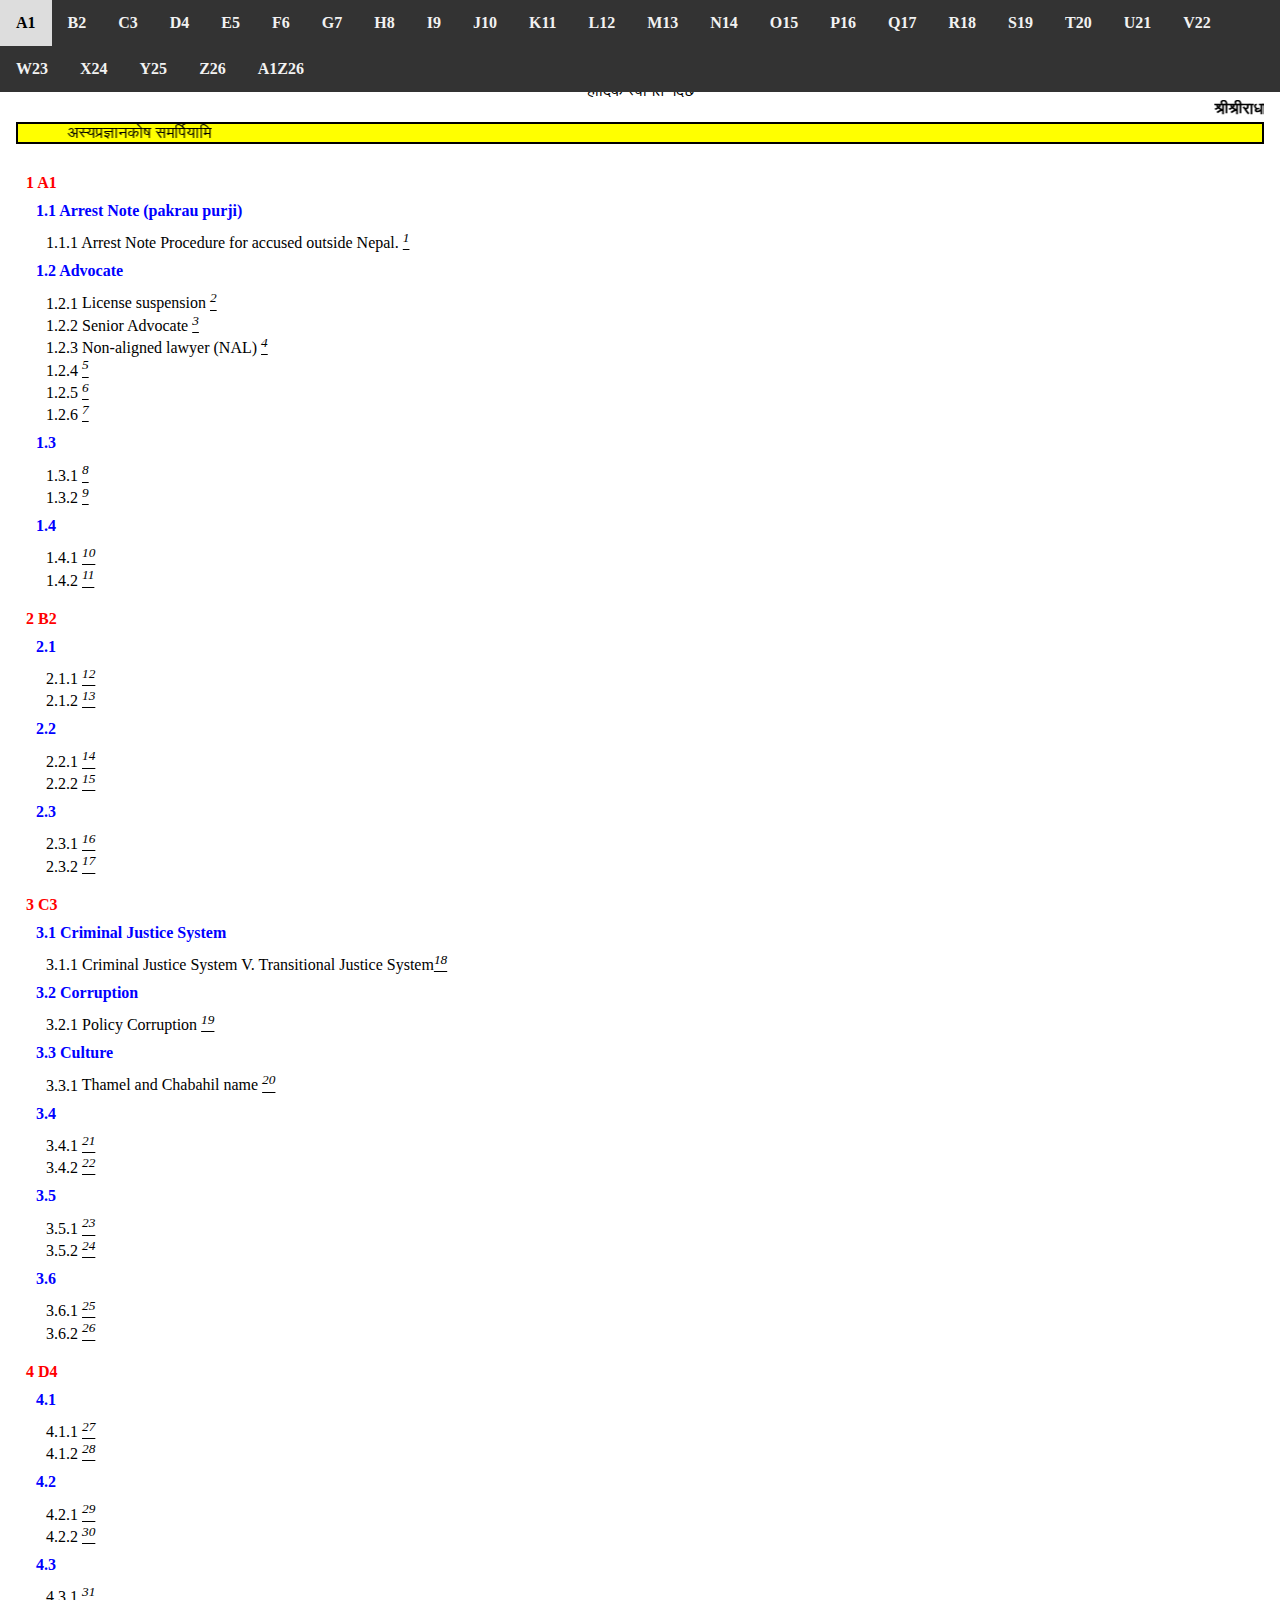
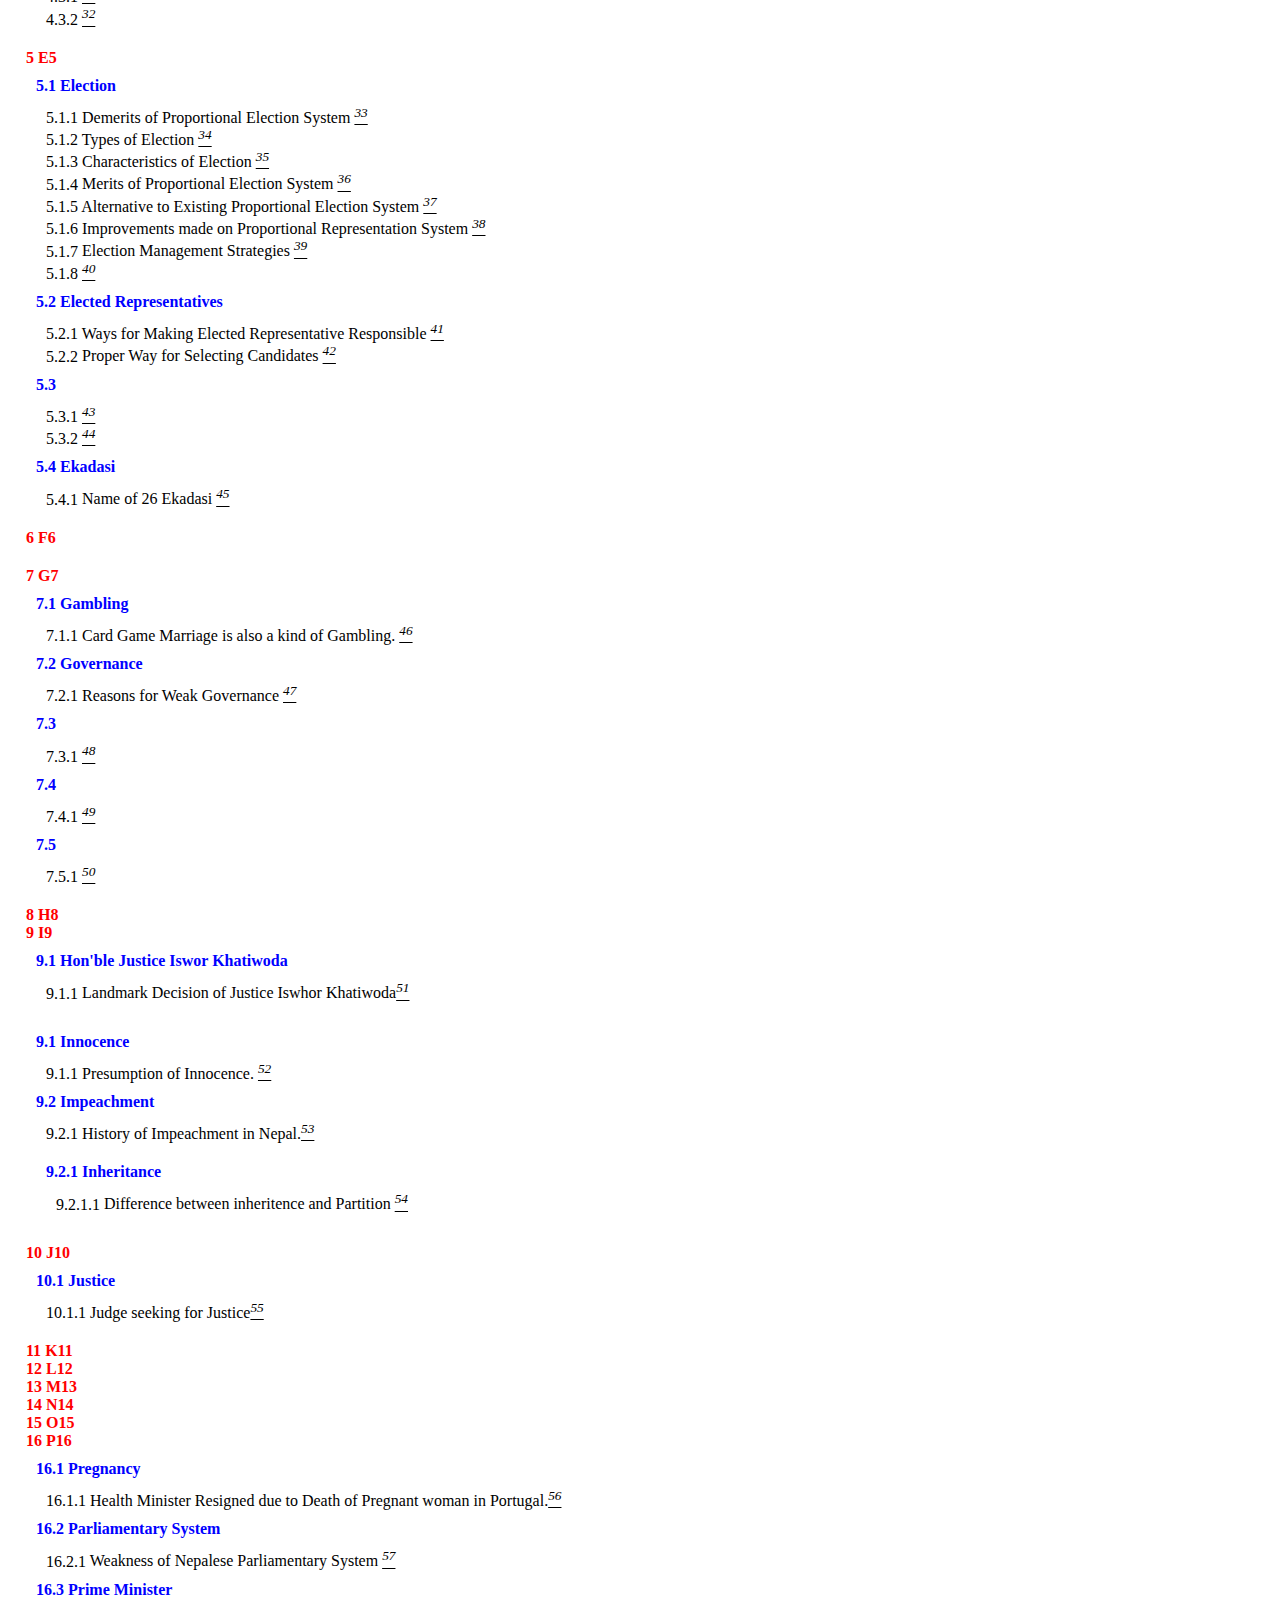
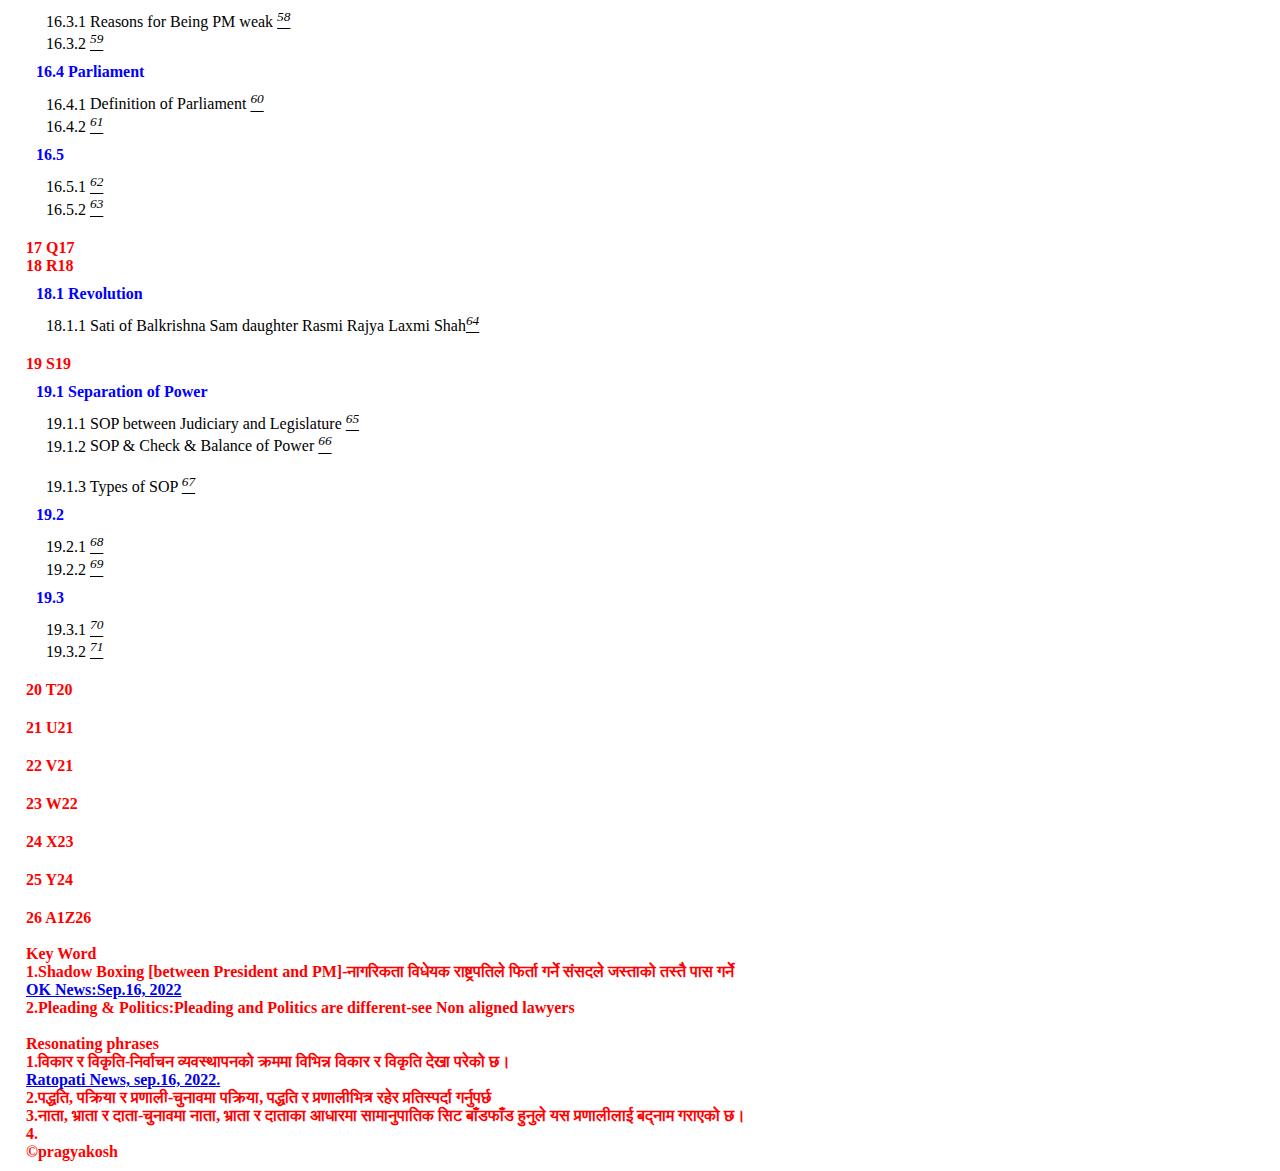
<file: pragyakoshindex.html>
<!DOCTYPE html>
<html>

<head>

    <meta charset="UTF-8">
    <meta name="viewport" content="width=device-width, initial-scale=1">
    <meta name='viewport' content='width=device-width, initial-scale=1'>


    <title>Sri-Pragyakosh</title>
    <link rel="stylesheet" href="pragyakoshstyles.css">

</head>

<body>

    <div class="navbar">
        <a href="#A1">A1</a>
        <a href="#B2">B2</a>
        <a href="#C3">C3</a>
        <a href="#D4">D4</a>
        <a href="#E5">E5</a>
        <a href="#F6">F6</a>
        <a href="#G7">G7</a>
        <a href="#H8">H8</a>
        <a href="#I9">I9</a>
        <a href="#J10">J10</a>
        <a href="#K11">K11</a>
        <a href="#L12">L12</a>
        <a href="#M13">M13</a>
        <a href="#N14">N14</a>
        <a href="#O15">O15</a>
        <a href="#P16">P16</a>
        <a href="#Q17">Q17</a>
        <a href="#R18">R18</a>
        <a href="#S19">S19</a>
        <a href="#T20">T20</a>
        <a href="#U21">U21</a>
        <a href="#V22">V22</a>
        <a href="#W23">W23</a>
        <a href="#X24">X24</a>
        <a href="#Y25">Y25</a>
        <a href="#Z26">Z26</a>
        <a href="#A1Z26">A1Z26</a>
    </div>




    <div class="linespacing">
        <a id="TOP"></a> <a href="#Bottom">Go To Bottom</a>   <br>
        <div class="main">

            <center>प्रज्ञाकोष  <br>हार्दिक स्वागत गर्दछ</center>

            <marquee><b>श्रीश्रीराधाकृष्णाभ्याम् नमः</b> <b>श्री गणेशायः नमः श्री सरस्वत्यै नमः   <br></b> </marquee>
            <marquee direction="right" behavior="alternate" style="border:BLACK 2px SOLID; background-color: Yellow;">
                अस्यप्रज्ञानकोष समर्पियामि<b></b>

            </marquee>


            <ol id="A1style">
                <div id="A1" class="tabcontent">

                    <a id="A1"></a>
           
                        <li> A1
                    </a>

                    <ol id="onedotonestyle">

                        <li>
                            <!-- Heading -->Arrest Note (pakrau purji)</a>


                            <ol id="onedotonedotonestyle">

                                <li>
                                    <!--SubHeading-->Arrest Note Procedure for accused outside Nepal. <i><input
                                            type="checkbox" id="fn20220909T0848" /><label
                                            for="fn20220909T0848"><sup></sup></label> <span><br><br>  <br>News: Rape Charge
                                            upon Sandip Lamichhane (Cricket Captain)
                                            <!--Description--><a href="https://www.setopati.com/sports/cricket/281917"
                                                target="_blank"> Setopati News:Sep.9,2022</a>   <br><br>
                                        </span></i>
                                </li>


                            </ol>


                        <li>
                            <!-- Heading -->Advocate


                            <ol id="onedotonedotonestyle">

                                <li>
                                    <!--SubHeading-->License suspension <i><input
                                            type="checkbox" id="fn20220321T0848" /><label
                                            for="fn20220321T0848"><sup></sup></label> <span><br><br>  <br>
                                           
                                            <!--Description-->Bar Council of India suspends 28 advocates in UP for malpractices of filing fake claim-cases <a href="https://timesofindia.indiatimes.com/city/lucknow/bar-council-of-india-suspends-28-advocates-in-up-for-malpractices-of-filing-fake-claim-cases/articleshow/87854288.cms"
                                                target="_blank">Retrieved on March 21, 2022 </a>   <br><br>
                                        </span></i>
                                </li>
                               
                                                                                <li>
                                                <!--SubHeadingI-I-->Senior Advocate

                                                <i><input type="checkbox" id="fn20210917T1051" /><label
                                                        for="fn20210917T1051"><sup></sup></label> <span><br><br>

                                                        <!--Description of Subheading I-I-->Senior advocate are regarded as Judges of Judges. <a href="http://lawyersforumnepal.com/verdict/index.php/verdict/article/view/161>." target="_blank"> Date accessed: 03 sep. 2021.
                                                            <!--linktoappear-->
                                                        </a>   <br><br>
                                                    </span></i>


                                            <li>
                                                <!--SubHeading I-II-->Non-aligned lawyer (NAL)

                                                <i><input type="checkbox" id="fn20210917T1059" /><label
                                                        for="fn20210917T1059"><sup></sup></label> <span><br><br>

                                                        <!--Description  of Subheading I-II-->A Movement that tries to clarify that pleading and politics is different disciplines & lawyers and lawmakers are different personality<a href="http://lawyersforumnepal.com/verdict/index.php/verdict/article/view/161"
                                                            target="_blank">
                                                            <!--linktoappear-->Retrieved on Sep.3,2021
                                                        </a>   <br><br>
                                                    </span></i>
                                            </li>
                                            <li>
                                                <!--SubHeading I-II-->

                                                <i><input type="checkbox" id="fn20220917T" /><label
                                                        for="fn20220917T"><sup></sup></label> <span><br><br>

                                                        <!--Description  of Subheading I-II--><a href=""
                                                            target="_blank">
                                                            <!--linktoappear-->
                                                        </a>   <br><br>
                                                    </span></i>
                                            </li>
                                            <li>
                                                <!--SubHeading I-II-->

                                                <i><input type="checkbox" id="fn20220917T" /><label
                                                        for="fn20220917T"><sup></sup></label> <span><br><br>

                                                        <!--Description  of Subheading I-II--><a href=""
                                                            target="_blank">
                                                            <!--linktoappear-->
                                                        </a>   <br><br>
                                                    </span></i>
                                            </li>
                                            <li>
                                                <!--SubHeading I-II-->

                                                <i><input type="checkbox" id="fn20220917T" /><label
                                                        for="fn20220917T"><sup></sup></label> <span><br><br>

                                                        <!--Description  of Subheading I-II--><a href=""
                                                            target="_blank">
                                                            <!--linktoappear-->
                                                        </a>   <br><br>
                                                    </span></i>
                                            </li>
                                        </ol>

                                    <li>
                                        <!-- Heading-II -->
                                        <ol id="onedotonedotonestyle">
                                            <li>
                                                <!--SubHeadingII-I-->

                                                <i><input type="checkbox" id="fn20220917T" /><label
                                                        for="fn20220917T"><sup></sup></label> <span><br><br>

                                                        <!--Description of Subheading II-I--><a href="" target="_blank">
                                                            <!--linktoappear-->
                                                        </a>   <br><br>
                                                    </span></i>
                                            </li>
                                            <li>
                                                <!--SubHeading II-II-->

                                                <i><input type="checkbox" id="fn20220917T" /><label
                                                        for="fn20220917T"><sup></sup></label> <span><br><br>

                                                        <!--Description  of Subheading II-II--><a href=""
                                                            target="_blank">
                                                            <!--linktoappear-->
                                                        </a>   <br><br>
                                                    </span></i>
                                            </li>
                                        </ol>


                                    <li>
                                        <!-- Heading-I-Copy -->
                                        <ol id="onedotonedotonestyle">
                                            <li>
                                                <!--SubHeading-I Copy-->

                                                <i><input type="checkbox" id="fn20220917T" /><label
                                                        for="fn20220917T"><sup></sup></label> <span><br><br>

                                                        <!--Description of -I Copy--><a href="" target="_blank">
                                                            <!--linktoappear-->
                                                        </a>   <br><br>
                                                    </span></i>
                                            </li>
                                            <li>
                                                <!--SubHeading -II Copy-->

                                                <i><input type="checkbox" id="fn20220917T" /><label
                                                        for="fn20220917T"><sup></sup></label> <span><br><br>

                                                        <!--Description  of Subheading -II Copy--><a href=""
                                                            target="_blank">
                                                            <!--linktoappear-->
                                                        </a>   <br><br>
                                                    </span></i>
                                            </li>
                                        </ol>



                                </ol>

                </div>

                <div id="B2" class="tabcontent">

                    <a id="B2"></a>

                    
                        <li>B2
                    </a>
                    <ol id="onedotonestyle">
                        <li>
                            <!-- HeadingI -->
                            <ol id="onedotonedotonestyle">
                                <li>
                                    <!--SubHeadingI-I-->

                                    <i><input type="checkbox" id="fn20220917T" /><label
                                            for="fn20220917T"><sup></sup></label> <span><br><br>

                                            <!--Description of Subheading I-I--><a href="" target="_blank">
                                                <!--linktoappear-->
                                            </a>   <br><br>
                                        </span></i>


                                <li>
                                    <!--SubHeading I-II-->

                                    <i><input type="checkbox" id="fn20220917T" /><label
                                            for="fn20220917T"><sup></sup></label> <span><br><br>

                                            <!--Description  of Subheading I-II--><a href="" target="_blank">
                                                <!--linktoappear-->
                                            </a>   <br><br>
                                        </span></i>
                                </li>
                            </ol>

                        <li>
                            <!-- Heading-II -->
                            <ol id="onedotonedotonestyle">
                                <li>
                                    <!--SubHeadingII-I-->

                                    <i><input type="checkbox" id="fn20220917T" /><label
                                            for="fn20220917T"><sup></sup></label> <span><br><br>

                                            <!--Description of Subheading II-I--><a href="" target="_blank">
                                                <!--linktoappear-->
                                            </a>   <br><br>
                                        </span></i>
                                </li>
                                <li>
                                    <!--SubHeading II-II-->

                                    <i><input type="checkbox" id="fn20220917T" /><label
                                            for="fn20220917T"><sup></sup></label> <span><br><br>

                                            <!--Description  of Subheading II-II--><a href="" target="_blank">
                                                <!--linktoappear-->
                                            </a>   <br><br>
                                        </span></i>
                                </li>
                            </ol>


                        <li>
                            <!-- Heading-I-Copy -->
                            <ol id="onedotonedotonestyle">
                                <li>
                                    <!--SubHeading-I Copy-->

                                    <i><input type="checkbox" id="fn20220917T" /><label
                                            for="fn20220917T"><sup></sup></label> <span><br><br>

                                            <!--Description of -I Copy--><a href="" target="_blank">
                                                <!--linktoappear-->
                                            </a>   <br><br>
                                        </span></i>
                                </li>
                                <li>
                                    <!--SubHeading -II Copy-->

                                    <i><input type="checkbox" id="fn20220917T" /><label
                                            for="fn20220917T"><sup></sup></label> <span><br><br>

                                            <!--Description  of Subheading -II Copy--><a href="" target="_blank">
                                                <!--linktoappear-->
                                            </a>   <br><br>
                                        </span></i>
                                </li>
                            </ol>

                    </ol>

                </div>


                <div id="C3" class="tabcontent">

                    <a id="C3"></a>


                    
                        <li>C3
                    </a>


                    <ol id="onedotonestyle">


                        <li>Criminal Justice System


                            <ol id="onedotonedotonestyle">


                                <li>Criminal Justice System V. Transitional Justice System<i><input type="checkbox"
                                            id="fn20220901T2330" /><label
                                            for="fn20220901T2330"><sup></sup></label> <span><br><br>News:Criminal Justice
                                            System is not effective for resolving cases of armed conflict. Thus,
                                            transitional justice system is essential-Govinda Bandi(law Minister) <a
                                                href="" target="_blank"> Online News:Sep.01, 2022</a>   <br><br></span></i>



                            </ol>




                        <li>
                            <!-- Heading -->Corruption


                            <ol id="onedotonedotonestyle">

                                <li>
                                    <!--SubHeading-->Policy Corruption <i><input type="checkbox"
                                            id="fn20220905T0736" /><label
                                            for="fn20220905T0736"><sup></sup></label> <span><br><br>
                                            <!--Description-->News: चुनावको मुखमा खरिद नियमावली संशोधन : खुल्लमखुल्ला
                                            नीतिगत भ्रष्टाचार <a href="https://www.onlinekhabar.com/2022/09/1184412"
                                                target="_blank"> Online
                                                News:Sep.5,2022</a>   <br><br>
                                        </span></i>


                            </ol>




                        <li>
                            <!-- Heading -->Culture


                            <ol id="onedotonedotonestyle">

                                <li>
                                    <!--SubHeading--> Thamel and Chabahil name
                                    <i><input type="checkbox" id="fn20220907T0848" /><label
                                            for="fn20220907T0848"><sup></sup></label> <span><br><br>Article: ठमेल होइन
                                            थःबही, चाबेल होइन चाबही
                                            <!--Description--><a href="https://www.setopati.com/opinion/166227"
                                                target="_blank"> Setopati News:Sep.7,2022</a>   <br><br>
                                        </span></i>
                                </li>
                              </ol>
                                    <li>
                                        <!-- HeadingI -->
                                        <ol id="onedotonedotonestyle">
                                            <li>
                                                <!--SubHeadingI-I-->

                                                <i><input type="checkbox" id="fn20220917T" /><label
                                                        for="fn20220917T"><sup></sup></label> <span><br><br>

                                                        <!--Description of Subheading I-I--><a href="" target="_blank">
                                                            <!--linktoappear-->
                                                        </a>   <br><br>
                                                    </span></i>
                                                    </li>

                                            <li>
                                                <!--SubHeading I-II-->

                                                <i><input type="checkbox" id="fn20220917T" /><label
                                                        for="fn20220917T"><sup></sup></label> <span><br><br>

                                                        <!--Description  of Subheading I-II--><a href=""
                                                            target="_blank">
                                                            <!--linktoappear-->
                                                        </a>   <br><br>
                                                    </span></i>
                                            </li>
                                        </ol>

                                    <li>
                                        <!-- Heading-II -->
                                        <ol id="onedotonedotonestyle">
                                            <li>
                                                <!--SubHeadingII-I-->

                                                <i><input type="checkbox" id="fn20220917T" /><label
                                                        for="fn20220917T"><sup></sup></label> <span><br><br>

                                                        <!--Description of Subheading II-I--><a href="" target="_blank">
                                                            <!--linktoappear-->
                                                        </a>   <br><br>
                                                    </span></i>
                                            </li>
                                            <li>
                                                <!--SubHeading II-II-->

                                                <i><input type="checkbox" id="fn20220917T" /><label
                                                        for="fn20220917T"><sup></sup></label> <span><br><br>

                                                        <!--Description  of Subheading II-II--><a href=""
                                                            target="_blank">
                                                            <!--linktoappear-->
                                                        </a>   <br><br>
                                                    </span></i>
                                            </li>
                                        </ol>


                                    <li>
                                        <!-- Heading-I-Copy -->
                                        <ol id="onedotonedotonestyle">
                                            <li>
                                                <!--SubHeading-I Copy-->

                                                <i><input type="checkbox" id="fn20220917T" /><label
                                                        for="fn20220917T"><sup></sup></label> <span><br><br>

                                                        <!--Description of -I Copy--><a href="" target="_blank">
                                                            <!--linktoappear-->
                                                        </a>   <br><br>
                                                    </span></i>
                                            </li>
                                            <li>
                                                <!--SubHeading -II Copy-->

                                                <i><input type="checkbox" id="fn20220917T" /><label
                                                        for="fn20220917T"><sup></sup></label> <span><br><br>

                                                        <!--Description  of Subheading -II Copy--><a href=""
                                                            target="_blank">
                                                            <!--linktoappear-->
                                                        </a>   <br><br>
                                                    </span></i>
                                            </li>
                                        </ol>

</ol>

                                
                            <!-- C-End -->
                    
                <div id="D4" class="tabcontent">
                    <a id="D4"></a>

                    
                        <li>D4
                    </a>
                    <ol id="onedotonestyle">
                        <li>
                            <!-- HeadingI -->
                            <ol id="onedotonedotonestyle">
                                <li>
                                    <!--SubHeadingI-I-->

                                    <i><input type="checkbox" id="fn20220917T" /><label
                                            for="fn20220917T"><sup></sup></label> <span><br><br>

                                            <!--Description of Subheading I-I--><a href="" target="_blank">
                                                <!--linktoappear-->
                                            </a>   <br><br>
                                        </span></i>


                                <li>
                                    <!--SubHeading I-II-->

                                    <i><input type="checkbox" id="fn20220917T" /><label
                                            for="fn20220917T"><sup></sup></label> <span><br><br>

                                            <!--Description  of Subheading I-II--><a href="" target="_blank">
                                                <!--linktoappear-->
                                            </a>   <br><br>
                                        </span></i>
                                </li>
                            </ol>

                        <li>
                            <!-- Heading-II -->
                            <ol id="onedotonedotonestyle">
                                <li>
                                    <!--SubHeadingII-I-->

                                    <i><input type="checkbox" id="fn20220917T" /><label
                                            for="fn20220917T"><sup></sup></label> <span><br><br>

                                            <!--Description of Subheading II-I--><a href="" target="_blank">
                                                <!--linktoappear-->
                                            </a>   <br><br>
                                        </span></i>
                                </li>
                                <li>
                                    <!--SubHeading II-II-->

                                    <i><input type="checkbox" id="fn20220917T" /><label
                                            for="fn20220917T"><sup></sup></label> <span><br><br>

                                            <!--Description  of Subheading II-II--><a href="" target="_blank">
                                                <!--linktoappear-->
                                            </a>   <br><br>
                                        </span></i>
                                </li>
                            </ol>


                        <li>
                            <!-- Heading-I-Copy -->
                            <ol id="onedotonedotonestyle">
                                <li>
                                    <!--SubHeading-I Copy-->

                                    <i><input type="checkbox" id="fn20220917T" /><label
                                            for="fn20220917T"><sup></sup></label> <span><br><br>

                                            <!--Description of -I Copy--><a href="" target="_blank">
                                                <!--linktoappear-->
                                            </a>   <br><br>
                                        </span></i>
                                </li>
                                <li>
                                    <!--SubHeading -II Copy-->

                                    <i><input type="checkbox" id="fn20220917T" /><label
                                            for="fn20220917T"><sup></sup></label> <span><br><br>

                                            <!--Description  of Subheading -II Copy--><a href="" target="_blank">
                                                <!--linktoappear-->
                                            </a>   <br><br>
                                        </span></i>
                                </li>
                            </ol>



                    </ol>
                </div>

                <div id="E5" class="tabcontent">

                    <a id="E5"></a>

                    
                        <li>E5
                    </a>
                    <ol id="onedotonestyle">
                        <li>
                            <!-- HeadingI -->Election
                            <ol id="onedotonedotonestyle">
                                <li>
                                    <!--SubHeadingI-I-->Demerits of Proportional Election System

                                    <i><input type="checkbox" id="fn20220916T1827" /><label
                                            for="fn20220916T1827"><sup></sup></label> <span><br><br>

                                            <!--Description of Subheading I-I-->1.नाता,भ्राता वा दाताका आधारमा समानुपातिक सिट वितरण हुनु-Bhoraj Pokhrel।   <br>[समानुपातिक प्रणालीको मौलिकता वा सिद्धान्त यो हुँदै होइन। तर,जानी–नजानी गरिएका दलहरूका गलत अभ्यास र क्रियाकलापले प्रणाली नै बदनाम हुँदै गयो।]<a href="https://www.ratopati.com/story/263671/2022/9/16/election-" target="_blank">
                                                <!--linktoappear-->Ratopati News,Sep.16, 2022
                                            </a>   <br><br>
                                        </span></i>


                                <li>
                                    <!--SubHeading I-II-->Types of Election

                                    <i><input type="checkbox" id="fn20220916T1837" /><label
                                            for="fn20220916T1837"><sup></sup></label> <span><br><br>

                                            <!--Description  of Subheading I-II-->1.First Pass the Post System   <br>[for Local Executive Body Election]  <br>  2.Proportional Election System   <br>[पूर्ण समानुपातिकको सबैभन्दा राम्र्रो प्रयोग ‘स्क्यानडिनेभिया’ (डेनमार्क,नर्वे,स्विडेन,फिनल्यान्ड लगायत) देशमा भएको छ ]    <br> 3. Mixed System   <br>[for HOR & Province Assembly]<a href="" target="_blank">
                                                <!--linktoappear-->
                                            </a>   <br><br>
                                        </span></i>
                                </li>
                                <li>
                                    <!--SubHeading-I -->Characteristics of Election

                                    <i><input type="checkbox" id="fn20220916T2002" /><label
                                            for="fn20220916T2002"><sup></sup></label> <span><br><br>

                                            <!--Description of -I -->1.It must be free, fair and fearless   <br>2. It is backbone of Democracy-Court Pronouncement   <br>[निर्वाचन लोकतन्त्रको प्राणवायु हो।]  <br>3. Ballot must be protected not by Bullet but by the Parties and their members   <br>4.Ownership of Election should be taken by Political Parties <a href="" target="_blank">
                                                <!--linktoappear-->
                                            </a>   <br><br>
                                        </span></i>
                                        </li>
                                        <li>
                                            <!--SubHeading -II-->Merits of Proportional Election System
        
                                            <i><input type="checkbox" id="fn20220916T2004" /><label
                                                    for="fn20220916T2004"><sup></sup></label> <span><br><br>
        
                                                    <!--Description  of Subheading -II -->1. It is Cheap   <br>
                                                    2.It is Inclusive <a href="" target="_blank">
                                                        <!--linktoappear-->
                                                    </a>   <br><br>
                                                </span></i>
                                        </li>
                                        <li>
                                            <!--SubHeading -II -->Alternative to Existing Proportional Election System
        
                                            <i><input type="checkbox" id="fn20220916T2015" /><label
                                                    for="fn20220916T2015"><sup></sup></label> <span><br><br>
        
                                                    <!--Description  of Subheading -II -->1.दलहरूलाई मात्र मत नदिई  दल र बन्द सूचीमा रहेका उम्मेदवारलाई नै प्राथमिकताका आधारमा मत दिने भन्ने विकल्प  <br>
                                    2. पूरै देशलाई एउटै निर्वाचन क्षेत्र  मान्ने राष्ट्रिय सूचीबाट छनौट गर्ने   <br>
                                    3. राष्ट्रियस्तरमा संसदमा प्रतिनिधित्व गराउन कुल सिटको केही प्रतिशत राष्ट्रिय सूचीबाट र अरु सिट सम्बन्धित प्रदेशको लिस्टबाट छनोट गर्ने   <br>
                                    4.बहु–सदस्यीय निर्वाचन प्रणाली। ठूला निर्वाचन क्षेत्र अर्थात् उदाहरणका लागि,नौ वा सोभन्दा बढी सिट भएका निर्वाचन क्षेत्र कायम गरी त्यस भित्रैबाट त्यो निर्वाचन क्षेत्रको जनसंख्याको स्वरूप अनुसार प्रतिनिधित्व गराउने गरी प्रत्यक्ष निर्वाचन प्रणाली अर्थात् पहिलो हुने निर्वाचित हुने प्रणालीमै पनि जान सकिन्छ   <br>[यसमा एउटै प्रणालीबाट दुवै प्रणालीले दिने परिणाम प्राप्त हुन सक्छ]   <br> <a href="https://www.ratopati.com/story/263671/2022/9/16/election-" target="_blank">
                                                        <!--linktoappear-->Opinion:Bhoraj Pokharel, Ratiopati, Sep.16, 2022
                                                    </a>   <br><br>
                                                </span></i>
                                        </li>

                                        <li>
                                            <!--SubHeading II-II-->Improvements made on Proportional Representation System
        
                                            <i><input type="checkbox" id="fn20220916T2011" /><label
                                                    for="fn20220916T2011"><sup></sup></label> <span><br><br>
        
                                                    <!--Description  of Subheading II-II-->1. आवाजविहीन वर्ग नआउन सक्छ भन्ने आकलन गरी संविधानसभाका बेला समानुपातिकका लागि ‘थ्रेसहोल्ड’ (न्यूनतम मतको सीमा) राखिएन। थ्रेसहोल्ड नराख्दा त्यतिबेला एक खालको विकृति देखियो। त्यो अनुभवका आधारमा कानुन संशोधन गरेर थ्रेसहोल्ड राखिएको छ।   <br> 2.सुरुमा लिस्टमा आधारित प्रणाली नभई खुला लिस्टमा आधारित हुँदा समानुपातिकका लागि पठाइएको सूचीको सुरुका मानिसलाई नल्याएर अन्तिमतिर नाम रहेका मानिसलाई ल्याउने पनि गरियो। आफ्नै अनुभवका आधारमा यसमा सुरुकै मानिसलाई ल्याउनुपर्ने व्यवस्था गरियो।   <br> <a href="" target="_blank">
                                                        <!--linktoappear-->
                                                    </a>   <br><br>
                                                </span></i>
                                        </li>
                                        <li>
                                            <!--SubHeading II-II-->Election Management Strategies
        
                                            <i><input type="checkbox" id="fn20220916T2251" /><label
                                                    for="fn20220916T2251"><sup></sup></label> <span><br><br>
        
                                                    <!--Description  of Subheading II-II-->अहिले हामीकहाँ निर्वाचनको व्यवस्थापन एवं सुरक्षाका लागि राज्यको खर्च पनि बढ्दो छ । जसलाई निम्न उपायद्वारा न्यूनीकरण गर्न सकिन्छ  <br>1.निर्वाचन व्यवस्थापन विकेन्द्रीत गर्ने, यसले गर्दा व्यवस्थापनको जटिलता र खर्च कम गर्छ।  <br> मुलुक संघात्मक शासन प्रणालीमा गइसकेको छ । स्थानीय स्तरमै निर्वाचित सरकार छन् । आयोगबाट हुँदै आएका निर्वाचनसम्बन्धी धेरै काम स्थानीय सरकारको अगुवाइमा गर्न सकिन्छ । उदाहरणका लागिः  <br> (क) मतदाता नामावलीको काम स्थानीय तहले राम्रोसँग सम्पन्न गर्न सक्छ ।  <br>(ख) बुथकहाँ राख्दा उचित हुन्छ भन्ने उसलाई धेरै थाहा हुन्छ ।  <br>(ग) निर्वाचनका लागि कर्मचारीको व्यवस्थापन पनि स्थानीय तहले गर्न सक्छ ।   <br> (घ) मतदाता शिक्षाको काम स्थानीय तहलाई जिम्मा दिने हो भने उसले स्थानीय अवस्था हेरी उपयुक्त कार्यक्रम बनाई लागू गर्न सक्छ ।  <br>(ङ) मतपत्रको छपाई र व्यवस्थापन जस्ता काम समेत स्थानीय निकायले गर्न सक्ने हैसियत राख्छन् ।   <br> (च) यसबाट आयोगले आफूलाई नीति निर्माण,निर्वाचन सुधारका कुरा,अनुगमन तथा इन्फोर्समेन्टजस्ता महत्वपूर्ण काममा केन्द्रित गर्न सक्छ ।   <br><a href="https://www.ratopati.com/story/263671/2022/9/16/election-" target="_blank">
                                                        <!--linktoappear-->Ratopati: Opinion by Bhoraj Pokhrel (Ex- Election Commissioner)
                                                    </a>   <br><br>
                                                </span></i>
                                        </li>
                                        <li>
                                            <!--SubHeading II-II-->
        
                                            <i><input type="checkbox" id="fn20220916T2011" /><label
                                                    for="fn20220916T2011"><sup></sup></label> <span><br><br>
        
                                                    <!--Description  of Subheading II-II-->   <br><a href="" target="_blank">
                                                        <!--linktoappear-->
                                                    </a>   <br><br>
                                                </span></i>
                                        </li>
                                    </ol>

                       
                        <li>
                            <!-- Heading-II -->Elected Representatives
                            <ol id="onedotonedotonestyle">
                                <li>
                                    <!--SubHeadingII-I-->Ways for Making Elected Representative Responsible

                                    <i><input type="checkbox" id="fn20220916T2223" /><label
                                            for="fn20220916T2223"><sup></sup></label> <span><br><br>

                                            <!--Description of Subheading II-I-->1.Right to Reject:
निर्वाचित निकायमा छानिने उम्मेदवार खराब परे भने ‘राइट टु रिजेक्ट’ (नो भोट) व्यवस्था गर्ने   <br>2.Right to Recall: निर्वाचित प्रतिनिधिले खराब काम गरेमा ‘राइट टु रिकल’ (प्रत्यावहान)को व्यवस्था गर्ने <a href="" target="_blank">
                                                <!--linktoappear-->
                                            </a>   <br><br>
                                        </span></i>
                                </li>
                                <li>
                                    <!--SubHeading II-II-->Proper Way for Selecting Candidates

                                    <i><input type="checkbox" id="fn20220916T2300" /><label
                                            for="fn20220916T2300"><sup></sup></label> <span><br><br>

                                            <!--Description  of Subheading II-II--> 1. Primary Election: उच्च नेताको हातको टीका लगाएर उम्मेदवारी पाउने भएपछि ऊ जनतामा होइन,नेता कहाँ धाउन थाल्छ । अपारदर्शी टिकट वितरणले गर्दा टिकट नपाएकाहरू दल त्याग्नतिर,अर्को दलबाट उठ्न,स्वतन्त्र बन्न,चुपचाप बस्न वा अन्तर्घाततिर लाग्न सक्छन् । म नभए ऊ पनि नहोस् भन्ने उम्मेदवारको मनोभावनाका कारण दलहरूले सिट गुमाएका पनि छन् । त्यसैले यसमा मेरो सुझाव हो,प्राइमेरी इलेक्सन । अर्थात्,उम्मेदवार हुनेहरूका बीचमा उम्मेदवार छान्न प्रारम्भिक चुनाव गर्न सकिन्छ । यसमा नेताले होइन,कार्यकर्ताले उम्मेदवार छान्दछन् । यसरी आएको उम्मेदवारलाई सघाउन पार्टीभित्रका अन्य आकांक्षी उम्मेदवार पनि लाग्न सक्छन् ।  <br><a href="https://www.ratopati.com/story/263671/2022/9/16/election-" target="_blank">
                                                <!--linktoappear-->Ratopati: Opinion by Bhoraj Pokhrel (Ex- Election Commissioner)
                                            </a>   <br><br>
                                        </span></i>
                                </li>
                            </ol>


                        <li>
                            <!-- Heading-I-Copy -->
                            <ol id="onedotonedotonestyle">
                                <li>
                                    <!--SubHeading-I Copy-->

                                    <i><input type="checkbox" id="fn20220917T" /><label
                                            for="fn20220917T"><sup></sup></label> <span><br><br>

                                            <!--Description of -I Copy--><a href="" target="_blank">
                                                <!--linktoappear-->
                                            </a>   <br><br>
                                        </span></i>
                                </li>
                                <li>
                                    <!--SubHeading -II Copy-->

                                    <i><input type="checkbox" id="fn20220917T" /><label
                                            for="fn20220917T"><sup></sup></label> <span><br><br>

                                            <!--Description  of Subheading -II Copy--><a href="" target="_blank">
                                                <!--linktoappear-->
                                            </a>   <br><br>
                                        </span></i>
                                </li>
                            </ol>

                        <li>Ekadasi
                            <ol id="onedotonedotonestyle">
                                <li>
                                    <!--SubHeading-->Name of 26 Ekadasi

                                    <i><input type="checkbox" id="fn20220914T0848" /><label
                                            for="fn20220914T0848"><sup></sup></label> <span><br><br>
                                            उत्पन्ना मोक्षा सफला पुत्रा   <br>
                                            षट्तिला जया विजया अमला  <br>
                                            पापिनी कामिनी बरूथी मोहिनी  <br>
                                            अपरा निर्जला योगिनी शयनी  <br>
                                            कामिका पुत्र अजा वर्तिनी  <br>
                                            इन्दिरा पाप रमा बोधिनी  <br>
                                            पद्मिनी परमा एकादशी जान   <br>
                                            अन्न त्यागी हरि भजन गान  <br>
                                            पारण गर्नू गरी मुठ्ठी दान   <br>
                                            व्रतमा एकादशी श्रेष्ठ ठान  <br>
                                            <!--Description--><a href="" target="_blank"> Shiva's Creation on Sep.14,
                                                2022, Rajbiraj.</a>   <br><br>
                                        </span></i>
                                </li>
                            </ol>
                            <ol>
                </div>
                <div id="F6" class="tabcontent">

                    <a id="F6"></a>

                    
                        <li>F6
                    </a>

                    <ol id="onedotonestyle">
                </div>
                <div id="G7" class="tabcontent">

                    <a id="G7"></a>

                    
                        <li>G7
                    </a>

                    <ol id="onedotonestyle">

                        <li>
                            <!-- Heading -->Gambling

                            <ol id="onedotonedotonestyle">

                                <li>
                                    <!--SubHeading-->Card Game Marriage is also a kind of Gambling. <i><input
                                            type="checkbox" id="fn20220905T0800" /><label
                                            for="fn20220905T0800"><sup></sup></label> <span><br><br>
                                            <!--Description--><a href="https://nkp.gov.np/full_detail/2561"
                                                target="_blank">
                                                Court Decision: NKP:2073.10.7774</a>   <br><br>
                                        </span></i>

                            </ol>

                            <li>
                                <!-- Heading-I-Copy -->Governance
                                <ol id="onedotonedotonestyle">
                                    <li>
                                        <!--SubHeading II-II-->Reasons for Weak Governance
    
                                        <i><input type="checkbox" id="fn20220916T2210" /><label
                                                for="fn20220916T2210"><sup></sup></label> <span><br><br>
    
                                                <!--Description  of Subheading II-II--> 1.Requirement of Consensus of all Party for Conflict Management: द्वन्द्व व्यवस्थापनका लागि ‘सर्वदलीय सहमति’ को ‘टुल’को निरन्तरताले राज्यका औपचारिक संयन्त्र अत्यन्त कमजोर बन्नु   <br>जस्तैः सत्य निरूपण तथा मेलमिलाप आयोग कमजोर बन्नु।   <br>  2.  दलहरूको स्वार्थ केन्द्रीत निर्णयबाट राज्य व्यवस्था नराम्ररी मारमा पर्नु,   <br>3.Unstable Government: सरकारले स्थिरता नपाउनु,   <br>4. Elected Bodies being mobilized by Unelected Bodies:निर्वाचित निकायहरू कमजोर हुने,गैरनिर्वाचित निकायबाट परिचालित हुनुपर्ने   <br> 

5.निर्वाचित निकायमा छानिने उम्मेदवार खराब परे भने ‘राइट टु रिजेक्ट’ (नो भोट) र निर्वाचित प्रतिनिधिले खराब काम गरेमा ‘राइट टु रिकल’ (प्रत्यावहान)को व्यवस्था नहुनु   <br><a href="https://www.ratopati.com/story/263671/2022/9/16/election-" target="_blank">
                                                    <!--linktoappear-->Ratopati: Opinion of BhojRaj Pokharel, Sep.16, 2022.
                                                </a>   <br><br>
                                            </span></i>
                                    </li>
                    </ol>
                            <li>
                                <!-- Heading-I-Copy -->
                                <ol id="onedotonedotonestyle">
                                    <li>
                                        <!--SubHeading II-II-->
    
                                        <i><input type="checkbox" id="fn20220916T2003" /><label
                                                for="fn20220916T2003"><sup></sup></label> <span><br><br>
    
                                                <!--Description  of Subheading II-II-->   <br><a href="" target="_blank">
                                                    <!--linktoappear-->
                                                </a>   <br><br>
                                            </span></i>
                                    </li>
                    </ol>
                            <li>
                                <!-- Heading-I-Copy -->
                                <ol id="onedotonedotonestyle">
                                    <li>
                                        <!--SubHeading II-II-->
    
                                        <i><input type="checkbox" id="fn20220916T2003" /><label
                                                for="fn20220916T2003"><sup></sup></label> <span><br><br>
    
                                                <!--Description  of Subheading II-II-->   <br><a href="" target="_blank">
                                                    <!--linktoappear-->
                                                </a>   <br><br>
                                            </span></i>
                                    </li>
                    </ol>
                            <li>
                                <!-- Heading-I-Copy -->
                                <ol id="onedotonedotonestyle">
                                    <li>
                                        <!--SubHeading II-II-->
    
                                        <i><input type="checkbox" id="fn20220916T2003" /><label
                                                for="fn20220916T2003"><sup></sup></label> <span><br><br>
    
                                                <!--Description  of Subheading II-II-->   <br><a href="" target="_blank">
                                                    <!--linktoappear-->
                                                </a>   <br><br>
                                            </span></i>
                                    </li>
                    </ol>
                </div>
                <div id="H8" class="tabcontent">

                    <a id="H8"></a>

                    
                        <li>H8
                    </a>


                </div>

                <div id="I9" class="tabcontent">

                    <a id="I9"></a>

                    
                        <li>I9
                    </a>

                    <ol id="onedotonestyle">

                        <li>
                            <!-- Heading -->Hon'ble Justice Iswor Khatiwoda

                            <ol id="onedotonedotonestyle">

                                <li>
                                    <!--SubHeading--> Landmark Decision of Justice Iswhor Khatiwoda<i><input
                                            type="checkbox" id="fn20220910T0848" /><label
                                            for="fn20220910T0848"><sup></sup></label> <span><br><br>न्यायाधीश ईश्वर
                                            खतिवडाका यी ‘अब्बल फैसला’

                                            <!--Description--><a href="https://www.himalkhabar.com/news/124986"
                                                target="_blank">
                                                Online HimalKhabar:Sep.10,2022</a>   <br><br>
                                        </span></i>

                            </ol>
                    </ol>
                    <ol id="onedotonestyle">

                        <li>Innocence

                            <ol id="onedotonedotonestyle">

                                <li>Presumption of Innocence. <i><input type="checkbox" id="fn20220829T0848" /><label
                                            for="fn20220829T0848"><sup></sup></label> <span><br><br>Article:निर्दोषिताको
                                            सिद्धान्त र हाम्रो अभ्यास <a href="https://nepallive.com/story/289841"
                                                target="_blank"> Online News:Aug.29,2022</a>   <br><br></span></i>
                                </li>
                            </ol>




                        <li>Impeachment

                            <ol id="onedotonedotonestyle">

                                <li> History of Impeachment in Nepal.<i><input type="checkbox"
                                            id="fn20220904T1930" /><label
                                            for="fn20220904T1930"><sup></sup></label> <span><br><br>Article: ३२ वर्षमा ६
                                            जनाविरुद्ध महाभियोग: संसद्को कठघरामा जबरा मात्र <a
                                                href="https://nagariknews.nagariknetwork.com/politics/931431-1662254112.html"
                                                target="_blank"> Online News:Sep.04, 2022</a>   <br><br></span></i>
                                </li>
                            </ol>
                            <ol id="onedotonestyle">

                                <li>
                                    <!-- Heading -->Inheritance

                                    <ol id="onedotonedotonestyle">

                                        <li>
                                            <!--SubHeading-->Difference between inheritence and Partition <i><input
                                                    type="checkbox" id="fn20220915T0848" /><label
                                                    for="fn20220915T0848"><sup></sup></label> <span><br><br>1. अंश हकमा
                                                    नातालाई हेरिन्छ भने अपुतालीमा नातावाला नै हुनुपर्छ भन्‍ने छैन।
                                                      <br>2.अपुतालीमा गर्भको सन्तान हुँदाहुँदै सौतेनी सन्तान नजिकको हकवाला
                                                    हुन सक्ने  <br>3. अपुतालीमा हकवाला छोरी विवाहिता हुनु वा नहुनुले कुनै
                                                    अर्थ नराख्ने   <br> Full Bench Decision:Narayan Prasad Tharu V.
                                                    Harendra Kumar Chaudari
                                                    <!--Description--><a href="https://nkp.gov.np/full_detail/9460/"
                                                        target="_blank"> NKP:2076.12.10394, </a>   <br><br>
                                                </span></i>
                                        </li>

                                    </ol>
                </div>

                <div id="J10" class="tabcontent">

                    <a id="J10"></a>
                    
                        <li>J10
                    </a>
                    <ol id="onedotonestyle">

                        <li>Justice

                            <ol id="onedotonedotonestyle">

                                <li>Judge seeking for Justice<i><input type="checkbox" id="fn20220823T2330" /><label
                                            for="fn20220823T2330"><sup></sup></label> <span><br><br>source:सर्वोच्चले
                                            न्यायाधीश
                                            रेणुका साहलाई बर्खास्त गर्नुको कारण माग्यो<a
                                                href="https://www.onlinekhabar.com/2022/08/1178878" target="_blank"> OK
                                                News:Aug.23,2022</a>   <br><br></span></i>
                                </li>
                            </ol>
                </div>
                <div id="K11" class="tabcontent">

                    <a id="K11"></a>
                    
                        <li> K11
                    </a>
                </div>
                <div id="L12" class="tabcontent">

                    <a id="L12"></a>
                    
                        <li>L12
                    </a>
                </div>

                <div id="M13" class="tabcontent">
                    <a id="M13"></a>
                    
                        <li> M13
                    </a>
                </div>
                <div id="N14" class="tabcontent">

                    <a id="N14"></a>
                    
                        <li> N14
                    </a>
                </div>

                <div id="O15" class="tabcontent">
                    <a id="O15"></a>
                    
                        <li> O15
                    </a>
                </div>

                <div id="P16" class="tabcontent">
                    <a id="P16"></a>
                    
                        <li> P16
                    </a>
                    <ol id="onedotonestyle">
                        <li>Pregnancy

                            <ol id="onedotonedotonestyle">

                                <li>Health Minister Resigned due to Death of Pregnant woman in Portugal.<i><input
                                            type="checkbox" id="fn20220901T2230" /><label
                                            for="fn20220901T2230"><sup></sup></label> <span><br><br>News: गर्भवतीको
                                            मृत्यु
                                            भएपछि
                                            स्वास्थ्यमन्त्रीद्वारा राजीनामा <a
                                                href="https://www.prasashan.com/2022/09/01/351724/" target="_blank">
                                                Online
                                                News:Sep.01, 2022</a>   <br><br></span></i>
                                </li>
                                </ol>
                                <li>
                                    <!-- Heading-I-Copy -->Parliamentary System
                                    <ol id="onedotonedotonestyle">
                                <li>
                                    <!--SubHeading II-II-->Weakness of Nepalese Parliamentary System

                                    <i><input type="checkbox" id="fn20220916T2032" /><label
                                            for="fn20220916T2032"> <sup></sup></label> <span><br><br>

                                            <!--Description  of Subheading II-II--> 1.अहिले संविधानले परिकल्पना गरेको सबैभन्दा शक्तिशाली संस्था संसद् हो। यसले सार्वभौमसत्ता अधिकार प्रयोग गर्छ। तर,व्यवहारमा सीमित दलका नेताले यो अधिकार प्रयोग गरेका छन्। संसद केही दलका नेताको कठपुतलीजस्तो बनेको छ। दलहरूको ह्विपलगायत अन्य धेरै कारणले कमजोर बनाएको छ।   <br>2.बढी मत ल्याएर जित्ने प्रणालीमा सबै मतदातालाई खुसी पार्नुपर्ने हुन्छ। नीति–नियम बनाउन गएको सांसद मतदाताका अनेक काममा भुल्नुपर्छ।   <br>3.नियम काटेर गराउनुपर्ने प्रत्येक मतदाताका व्यक्तिगत काम वा भइरहेको योजना प्रक्रियालाई मिचेर आफ्ना क्षेत्रमा वेशी योजना र बजेट पार्ने काममा उसको अत्यधिक समय गएको छ  <br>4.महँगो निर्वाचनले पनि सांसदको शक्ति घटाएको छ। हिजो चुनाव जित्न लागेको खर्च उठाउन वा सहयोग गर्नेको जस्तोसुकै सर्त पूरा गराउनेतिर लाग्न र पुनः चुनाव जित्ने गरी स्रोत जोहो गर्नतिर पनि ऊ लाग्नुपर्छ।  <br>5.सांसद भइसकेपछि पनि मन्त्री वा अन्य कार्यकारी पद प्राप्तिका लागि फेरि उसले नेतालाई नै रिझाउनुपर्‍यो,चाप्लुसी गर्नुपर्‍यो। उसको प्राथमिकतामा संसद् बैठक,नयाँ नीति निर्माणभन्दा गैरसांसदको काम पर्न जान्छ।  <br><a href="https://www.ratopati.com/story/263671/2022/9/16/election-" target="_blank">
                                                <!--linktoappear-->Ratopati:Opinion of Bhojraj Pokharel, Sep.16, 2022
                                            </a>   <br><br>
                                        </span></i>
                                </li>
                                </ol>
                                <li>
                                    <!-- Heading-II -->Prime Minister
                                    <ol id="onedotonedotonestyle">
                                        <li>
                                            <!--SubHeadingII-I-->Reasons for Being PM weak
        
                                            <i><input type="checkbox" id="fn20220916T2124" /><label
                                                    for="fn20220916T2124"><sup></sup></label> <span><br><br>
        
                                                    <!--Description of Subheading II-I-->हामीले प्रयोग गरेको शासकीय प्रणालीमा प्रधानमन्त्री सबैभन्दा बढी शक्तिशाली हुन्छ । तर,व्यवहारमा ऊ सधैं निरीह देखिएको छ । यस पछाडि निम्न कारण रहेका छन्   <br> 1.Uninstitutionalized Political Parties: दलहरू संस्थागत नहुनु  <br> 2. Lack of internal ROL:दलभित्र कानुनी शासनको अभावका कारण दलभित्रैको शक्ति सन्तुलन उसका लागि सधैं चुनौती बनेको छ ।   <br>3.Amalgation of Party and State:  दल र राज्यका बीचको विभेद नबुझ्दा र तदनुसार व्यवहार नहुँदा हरेक कुरामा आफ्नै वा अन्य दलको दबाबको व्यवस्थापन  चुनौतीपूर्ण हुनु   <br> 4.Challenge of Pressure Management: शक्तिमा रहन उसले सांसदहरूका हुने वा नहुने जस्तासुकै काम गरेर उसलाई खुसी राख्न बाध्य हुनुपरेको छ ।   <br>5. Being Parasite of Power: राष्ट्र निर्माणमा लगाउनुपर्ने ऊर्जा यसरी शक्तिमा टिकिरहन खर्चिनुपरेको छ।   <br> 6.Lack of Intra-Party Democracy: दलभित्र आन्तरिक लोकतन्त्रको कमी हुनु<a href="https://www.ratopati.com/story/263671/2022/9/16/election-" target="_blank"> Ratopati: Opinion of Bhojraj Pokharel, Sep.16, 2022.
                                                        <!--linktoappear-->
                                                    </a>   <br><br>
                                                </span></i>
                                        </li>
                                        <li>
                                            <!--SubHeading II-II-->
        
                                            <i><input type="checkbox" id="fn20220916T2003" /><label
                                                    for="fn20220916T2003"><sup></sup></label> <span><br><br>
        
                                                    <!--Description  of Subheading II-II-->   <br><a href="" target="_blank">
                                                        <!--linktoappear-->
                                                    </a>   <br><br>
                                                </span></i>
                                        </li>
                                    </ol>
                                    
                                        <li>
                                          <!-- HeadingI -->Parliament
                                          <ol id="onedotonedotonestyle">
                                            <li>
                                              <!--SubHeadingI-I-->Definition of Parliament
                                      
                                              <i><input type="checkbox" id="fn20220917T1030" /><label for="fn20220917T1030"><sup></sup></label><span><br><br>
                                      
                                                  <!--Description of Subheading I-I-->संसद जनताको सार्वभौमसत्ताको प्रयोग गर्ने एक महत्वपूर्ण संस्था हो। शासन प्रणालीमा नीति निर्धारण तथा कानून निर्माण गर्ने जस्तो महत्वपूर्ण कार्य व्यवस्थापन कार्य विधिका माध्यमबाट यसले सुनिश्चित गर्दछ। जनताका प्रतिनिधिको स्वीकृति विना कुनै कर नलगाइने भन्ने सिद्वान्त (No taxation without representation) रहेको र कर सम्बन्धी जनताद्वारा प्रत्यक्ष रुपमा निर्वाचित भई आएका प्रतिनिधिहरु रहेको प्रतिनिधि सभामा प्रस्तुत गर्ने संवैधानिक व्यवस्था गरिएको छ।<a href="https://hr.parliament.gov.np/" target="_blank">
                                                    <!--linktoappear-->Retrieved from www. hr.parliament.gov.np on Sep. 17, 2022.
                                                  </a><br><br>
                                                </span></i>
                                      
                                      
                                            <li>
                                              <!--SubHeading I-II-->
                                      
                                              <i><input type="checkbox" id="fn20220917T" /><label for="fn20220917T"><sup></sup></label><span><br><br>
                                      
                                                  <!--Description  of Subheading I-II--><a href="" target="_blank">
                                                    <!--linktoappear-->
                                                  </a><br><br>
                                                </span></i>
                                            </li>
                                            </ol>
                                      
                                            <li>
                                          <!-- Heading-II -->
                                          <ol id="onedotonedotonestyle">
                                            <li>
                                              <!--SubHeadingII-I-->
                                      
                                              <i><input type="checkbox" id="fn20220917T" /><label for="fn20220917T"><sup></sup></label><span><br><br>
                                      
                                                  <!--Description of Subheading II-I--><a href="" target="_blank">
                                                    <!--linktoappear-->
                                                  </a><br><br>
                                                </span></i>
                                            </li>
                                               <li>
                                              <!--SubHeading II-II-->
                                      
                                              <i><input type="checkbox" id="fn20220917T" /><label for="fn20220917T"><sup></sup></label><span><br><br>
                                      
                                                  <!--Description  of Subheading II-II--><a href="" target="_blank">
                                                    <!--linktoappear-->
                                                  </a><br><br>
                                                </span></i>
                                            </li>
                                                  </ol>
                                      
                </div>

                <div id="Q17" class="tabcontent">
                    <a id="Q17"></a>
                    
                        <li>Q17
                    </a>
                </div>

                <div id="R18" class="tabcontent">
                    <a id="R18"></a>
                    
                        <li>R18
                    </a>
                    <ol id="onedotonestyle">
                        <li>Revolution

                            <ol id="onedotonedotonestyle">

                                <li>Sati of Balkrishna Sam daughter Rasmi Rajya Laxmi Shah<i><input type="checkbox"
                                            id="fn20220901T2120" /><label
                                            for="fn20220901T2120"><sup></sup></label> <span><br><br>News: राजाले पतिको
                                            टाउको
                                            काट्न
                                            लगाएपछि ‘रातो क्रान्ति’ माग्दै दरखाने दिन ‘सती’ गएकी रश्मि <a
                                                href="https://nepalkhabar.com/magazine/141305-2022-8-28-22-17-14"
                                                target="_blank">
                                                Online News:Sep.01, 2022</a>   <br><br></span></i>
                                </li>

                </div>

                <div id="S19" class="tabcontent">
                    <a id="S19"></a>
                    
                        <li> S19
                    </a>
                    <ol id="onedotonestyle">
                        <li>Separation of Power
                            <ol id="onedotonedotonestyle">
                                <li>SOP between Judiciary and Legislature <i><input type="checkbox"
                                            id="fn20220914T2248" /><label
                                            for="fn20220914T2248"><sup></sup></label> <span><br><br>[Context:
                                            Parliamentary Hearing on Impeachment of CJ Cholendra Shumsher JBR]   <br>
                                            पञ्चायतकालमै प्रतिपादित मान्यता नबुझेर न्यायाधीशलाई डाकियो
                                            <!--Description--><a href="https://www.onlinekhabar.com/2022/09/1191034"
                                                target="_blank"> Online News:Sep.14,2022</a>   <br><br>
                                        </span></i>
                                </li>
                           
                                  <li>
                                    <!--SubHeading-I Copy-->SOP & Check & Balance of Power
                            
                                    <i><input type="checkbox" id="fn20220917T0904" /><label for="fn20220917T0904"><sup></sup></label> <span><br><br>
                            
                                        <!--Description of -I Copy-->SOP & CBP are different thing  <br>A.SOP in our Constitution   <br>1.Judicial Power is exercised through Courts & Judicial Bodies  <br>2.Art.132  <br>3.Executive Power resides in Council of Minister-Art.75(1)   <br>4.  <br>5.   <br>6.    <br><br> B.CBP of Power in the Constitution   <br>1.Impeachment for SC Justices-Art.101  <br>2.Composition of Constitutional Council  <br>3.Composition of Judicial Council  <br>4.Vote of Confidence and No Confidence Motion-Art.100  <br>5.CIAA & AG as Constitutional Bodies  <br>6.  <br>7.   <br>8.  </span> <a href="" target="_blank">
                                          <!--linktoappear-->
                                        </a>   <br><br>
                                      </span></i>
                                  </li>
                                     <li>
                                    <!--SubHeading -II Copy-->Types of SOP
                            
                                    <i><input type="checkbox" id="fn20220917T0915" /><label for="fn20220917T0915"><sup></sup></label> <span><br><br>
                            
                                        <!--Description  of Subheading -II Copy-->1. Horizontal SOP   <br>SOP between Legislature,  Executive & Judiciary   <br>2.Vertical SOP  <br>SOP between Federal, Province and Local level<a href="" target="_blank">
                                          <!--linktoappear-->
                                        </a>   <br><br>
                                      </span></i>
                                  </li>
                                  </ol>
                                  <li>
                                    <!-- Heading-I-Copy -->
                                    <ol id="onedotonedotonestyle">
                                      <li>
                                        <!--SubHeading-I Copy-->
                                
                                        <i><input type="checkbox" id="fn20220917T" /><label for="fn20220917T"><sup></sup></label> <span><br><br>
                                
                                            <!--Description of -I Copy--><a href="" target="_blank">
                                              <!--linktoappear-->
                                            </a>   <br><br>
                                          </span></i>
                                      </li>
                                         <li>
                                        <!--SubHeading -II Copy-->
                                
                                        <i><input type="checkbox" id="fn20220917T" /><label for="fn20220917T"><sup></sup></label> <span><br><br>
                                
                                            <!--Description  of Subheading -II Copy--><a href="" target="_blank">
                                              <!--linktoappear-->
                                            </a>   <br><br>
                                          </span></i>
                                      </li>
                                      </ol>
                                      <li>
                                        <!-- Heading-I-Copy -->
                                        <ol id="onedotonedotonestyle">
                                          <li>
                                            <!--SubHeading-I Copy-->
                                    
                                            <i><input type="checkbox" id="fn20220917T" /><label for="fn20220917T"><sup></sup></label> <span><br><br>
                                    
                                                <!--Description of -I Copy--><a href="" target="_blank">
                                                  <!--linktoappear-->
                                                </a>   <br><br>
                                              </span></i>
                                          </li>
                                             <li>
                                            <!--SubHeading -II Copy-->
                                    
                                            <i><input type="checkbox" id="fn20220917T" /><label for="fn20220917T"><sup></sup></label> <span><br><br>
                                    
                                                <!--Description  of Subheading -II Copy--><a href="" target="_blank">
                                                  <!--linktoappear-->
                                                </a>   <br><br>
                                              </span></i>
                                          </li>
                                          </ol>
                </div>

                <div id="T20" class="tabcontent">
                    <a id="T20"></a>
                    
                        <li> T20
                    </a>
                    <ol id="onedotonestyle">
                </div>


                <div id="U21" class="tabcontent">
                    <a id="U21"></a>
                    
                        <li>U21
                    </a>
                    <ol id="onedotonestyle">
                </div>

                <div id="V21" class="tabcontent">
                    <a id="V21"></a>
                    
                        <li> V21
                    </a>
                    <ol id="onedotonestyle">
                </div>

                <div id="W22" class="tabcontent">
                    <a id="W22"></a>
                    
                        <li>W22
                    </a>
                    <ol id="onedotonestyle">
                </div>

                <div id="X23" class="tabcontent">
                    <a id="X23"></a>
                    
                        <li>X23
                    </a>
                    <ol id="onedotonestyle">

                </div>

                <div id="Y24" class="tabcontent">
                    <a id="Y24"></a>
                    
                        <li>Y24
                    </a>
                    <ol id="onedotonestyle">
                </div>



                <div id="A1Z26" class="tabcontent">
                    <a id="A1Z26"></a>
                    
                        <li>A1Z26 </li>
                    </a>  <br>

                    Key Word   <br>

                    1.Shadow Boxing [between President and PM]-नागरिकता विधेयक राष्ट्रपतिले फिर्ता गर्ने संसदले जस्ताको तस्तै पास गर्ने  <br>
                    <a href="https://www.onlinekhabar.com/2022/09/1190717">OK News:Sep.16, 2022</a> 
                      <br>
                      2.Pleading & Politics:Pleading and Politics are different-see Non aligned lawyers<br>  <br>

                    Resonating phrases   <br>
                1.विकार र विकृति-निर्वाचन व्यवस्थापनको क्रममा विभिन्न विकार र विकृति देखा परेको छ।   <br><a href="https://www.ratopati.com/story/263671/2022/9/16/election-">Ratopati News, sep.16, 2022.</a>  <br>
                2.पद्धति, पक्रिया र प्रणाली-चुनावमा पक्रिया, पद्धति र प्रणालीभित्र रहेर प्रतिस्पर्दा गर्नुपर्छ  <br>
                3.नाता, भ्राता र दाता-चुनावमा नाता, भ्राता र दाताका आधारमा  सामानुपातिक सिट बाँडफाँड हुनुले यस प्रणालीलाई बद्नाम गराएको छ।   <br>
                4.


                </div>

</body>
<footer>

    <b><span> &#169;pragyakosh </span></b>
</footer>

</html>

<!--

    Independence of Judiciary

  Media ले News दिन मिल्छ Views दिन मिल्दैन<i><input type="checkbox" id="fn2" /><label for="fn2"><sup></sup></label> <span><br><br>source:.. <a
        href="" target="_blank"></a>   <br><br></span></i> </p>-->

<!-- [Arrows & Codes] -->
<!--arrow shortcut: <a href="https://www.webnots.com/alt-code-shortcuts-for-arrow-symbols/">ARROWS</a>-->

<!--htmlsymbols
    https://www.htmlsymbols.xyz/unicode/U+297B  -->

<!-- <h1 >J10
                <li>Justice</h2> <ol>
                <li>Judge seeking for Justice<i><input type="checkbox" id="fn20220823.2330"/><label for="fn20220823.2330"><sup></sup></label> <span><br><br>source:सर्वोच्चले न्यायाधीश रेणुका साहलाई बर्खास्त गर्नुको कारण माग्यो<a
                    href="https://www.onlinekhabar.com/2022/08/1178878" target="_blank"> OK News:Aug.23,2022</a>   <br><br></span</i></h3> -->
</file>
<file: pragyakoshstyles.css>
body {
    margin: 0;
}



.navbar {
    overflow: hidden;
    background-color: #333;
    position: fixed;
    top: 0;
    width: 100%;
}

.navbar a {
    float: left;
    display: block;
    color: #f2f2f2;
    text-align: center;
    padding: 14px 16px;
    text-decoration: none;
    font-size: 16px;
    font-weight: bold;
}

.navbar a:hover {
    background: #ddd;
    color: black;
}

.main {
    padding: 16px;
    margin-top: 30px;
    height: 1500px;
    /* Used in this example to enable scrolling */
}

ol {
  counter-reset: item;
  padding-left: 10px;
}
li {
  display: block
}
li:before {
  content: counters(item, ".") " ";
  counter-increment: item
}


#A1
#B2
#C3
#D4
#E5
#F6
#G7
#H8
#I9 
#J10
#K11
#L12
#M13
#N14
#O15
#P16
#Q17
#R18
#S19
#T20
#U21
#V22
#W23
#X24
#Y25
#Z26
#A1Z26
{
padding-top: 5%;
}


/*This style if for footnote */

/* This creates the counter  */
body {
    counter-reset: cb_counter_var;
}

/* This increments the counter value and defines
the displayed content  */
sup::after {
    counter-increment: cb_counter_var;
    content: counter(cb_counter_var);
}

/* This initially hides the footnote (i.e. span)  */
input[type=checkbox]~span {
    display: none;
}

/* This styles the footnote text which appears
when the label is clicked  */
input[type=checkbox]:checked~span {
    display: inline;
    font-size: 90%;
    font-family: $monospace;
    color: mix(#000, $text-color, 30%);
    cursor: default;
}

/* This permanently hides the checkbox  */
input[type=checkbox] {
    display: none;
}

/* This styles the footnote label to appear
like a hyperlink  */
input[type=checkbox]~label {
    display: inline;
    cursor: pointer;
    color: $link-color;
    text-decoration: underline;
    font-weight: bolder;
    font-size: 100%;

}

/* This styles the footnote label when the mouse
hover over it */
input[type=checkbox]~label:hover {
    text-decoration: underline;
    cursor: pointer;
    color: red;
}

/* This styles the footnote label after it is clicked */
input[type=checkbox]:checked~label {
    color: red;
    text-decoration: none;
}

div.tab1 {
    padding-left: 1em;


}

div.tab2 {
    padding-left: 2em;


}


table #columnwidth {
    table-layout: fixed;
    width: 100%;
    border-collapse: collapse;
    border: 1px black solid;
}

table#columnwidth td {
    width: 50%;
    border: 1px black solid;

}

table #columnsize {
    table-layout: fixed;
    width: 100%;
    border-collapse: collapse;
    border: 1px black solid;
}

table#columnsize td {
    width: 50%;
    border: 1px black solid;

}

/* myaddition */

#A1style {
        color: red;
    padding: 10px;
    font-weight: bolder;

}

#onedotonestyle {
    color: blue;
padding: 10px;
font-weight: bolder;
}

#onedotonedotonestyle {

    color: black;
padding: 10px;
font-weight: 100;

}
</file>
